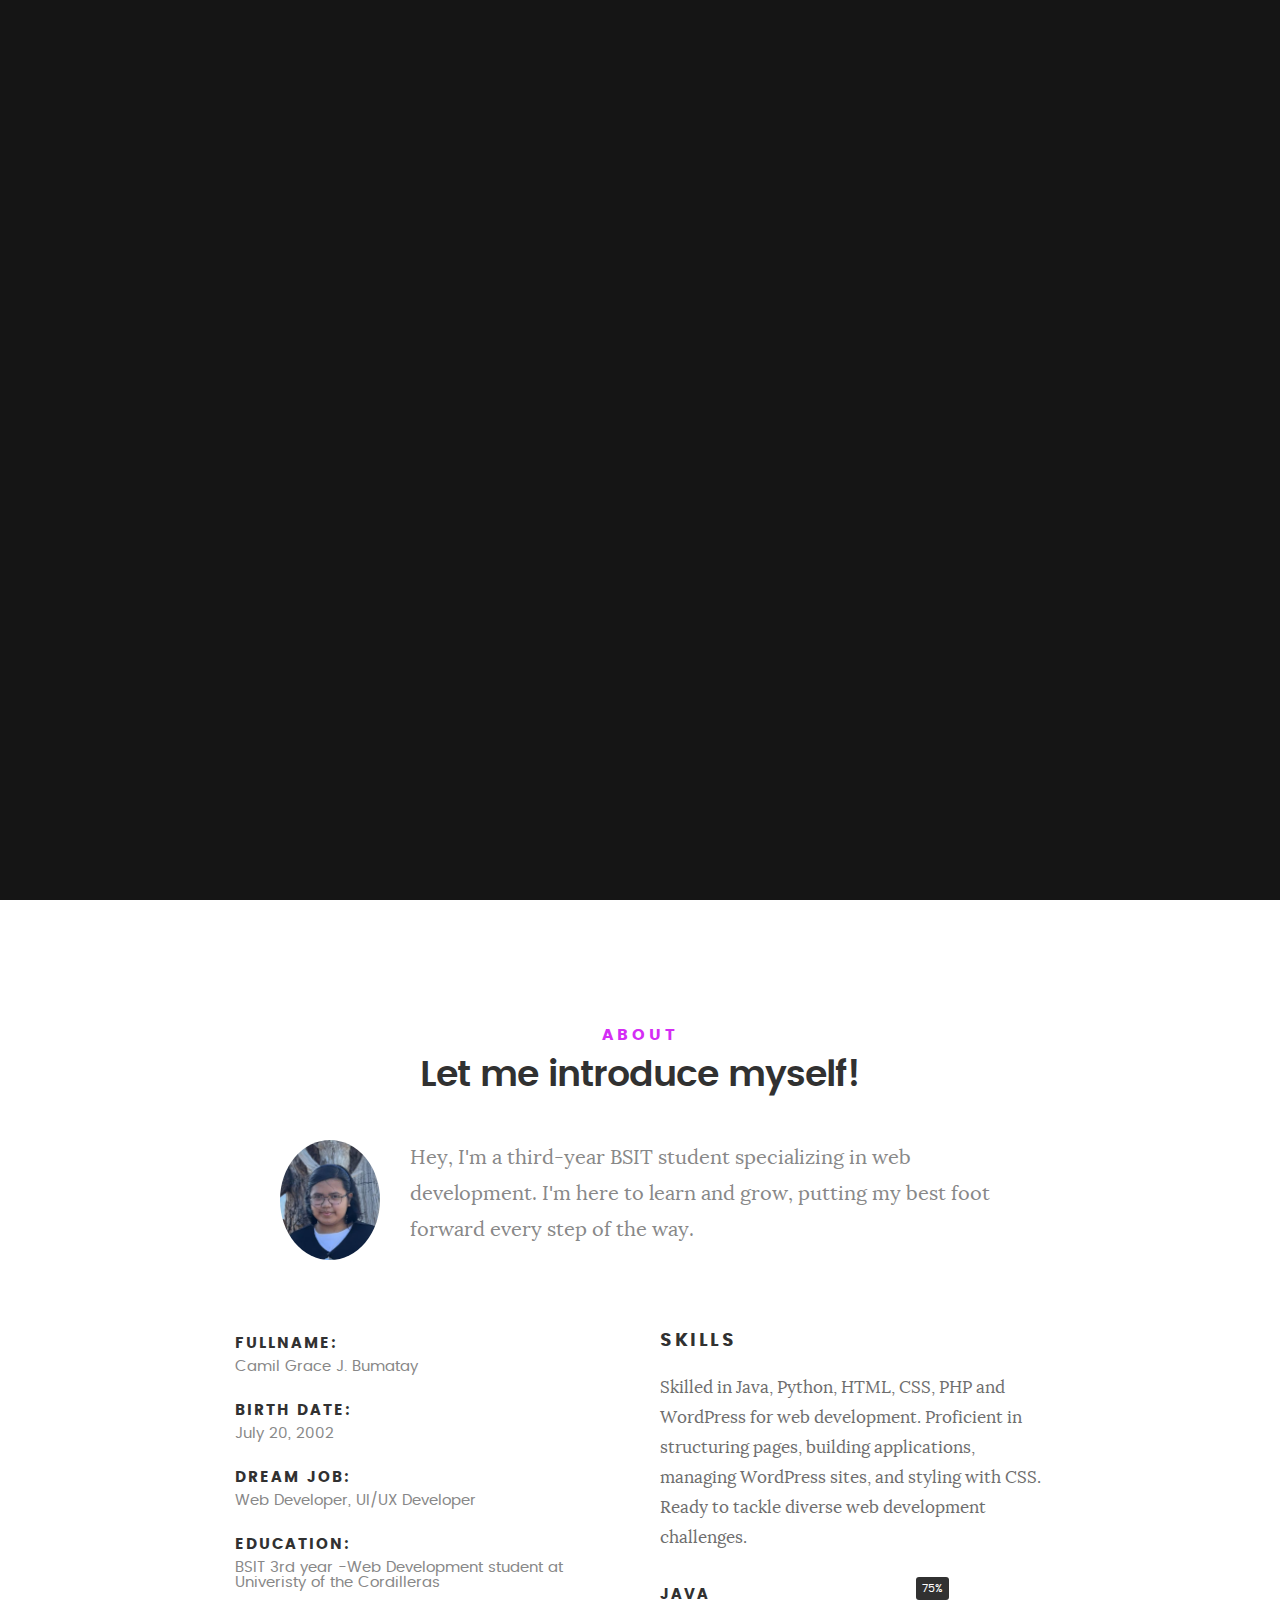
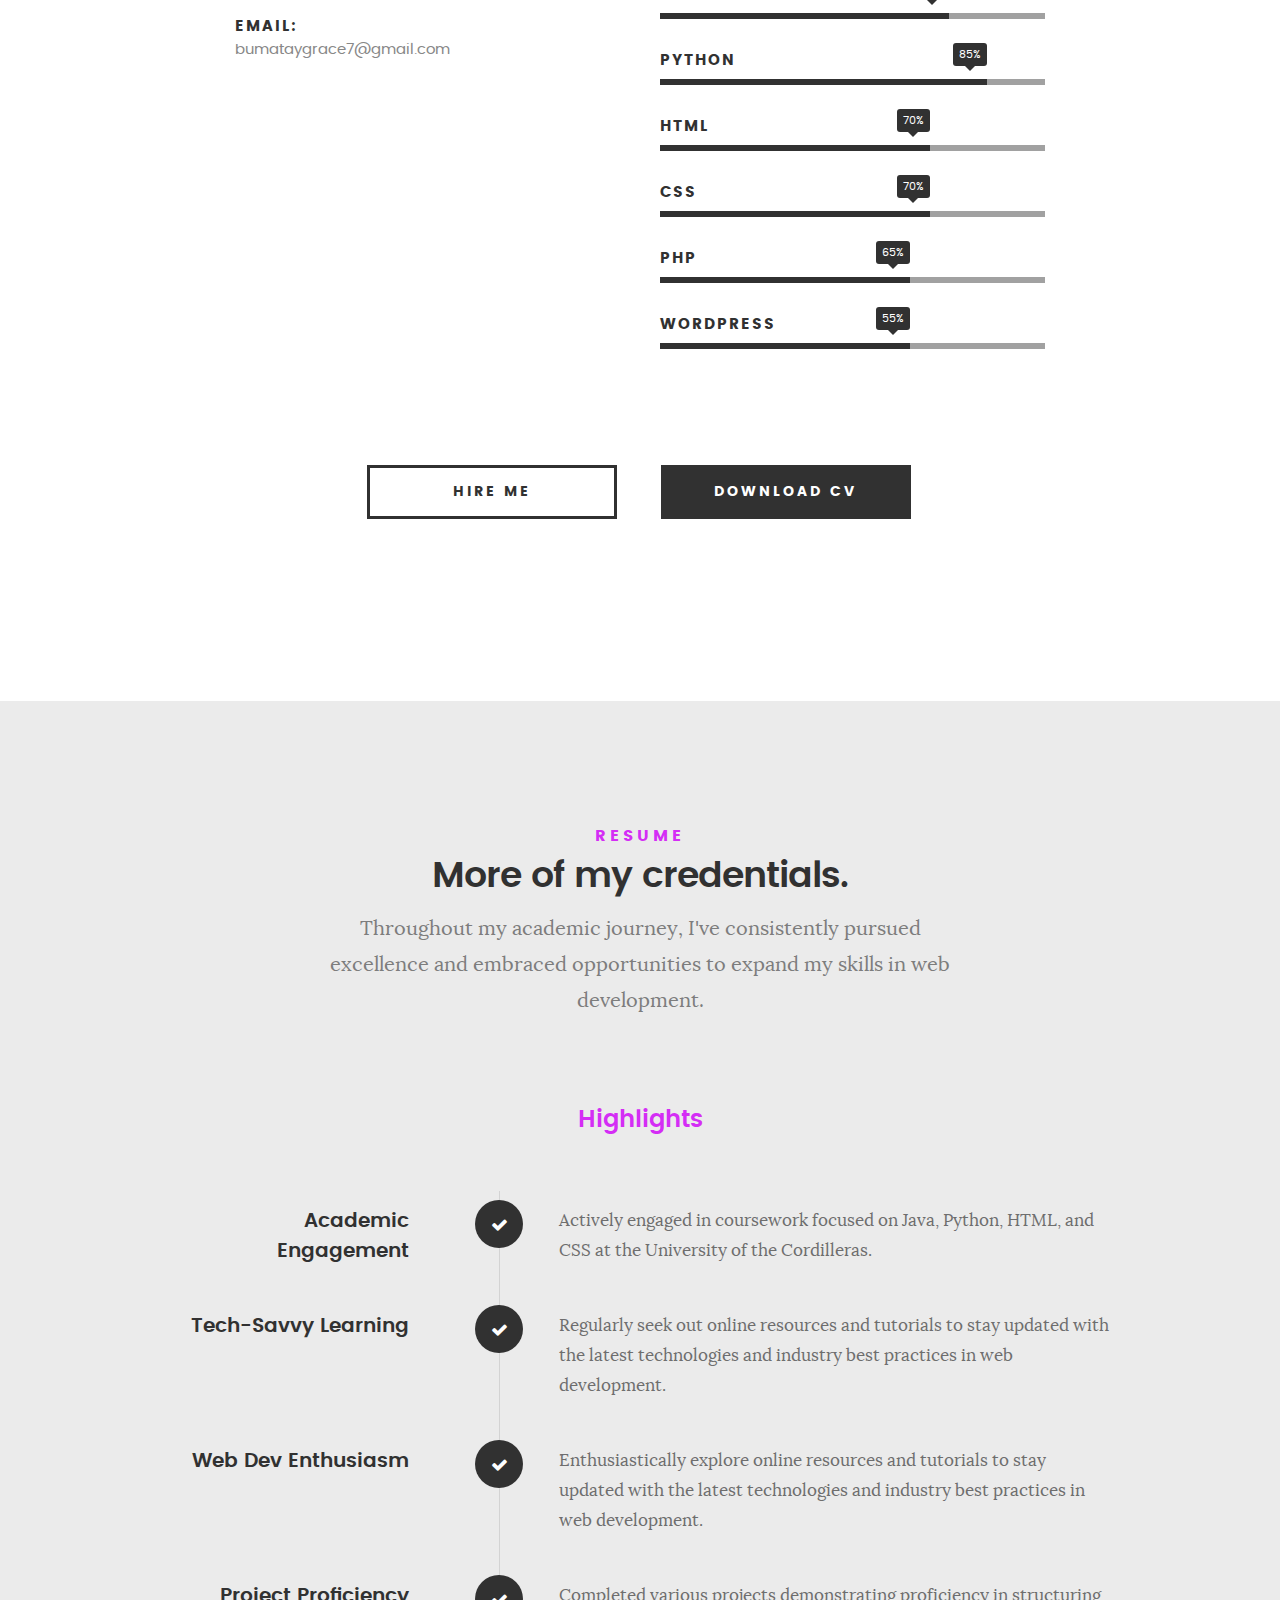
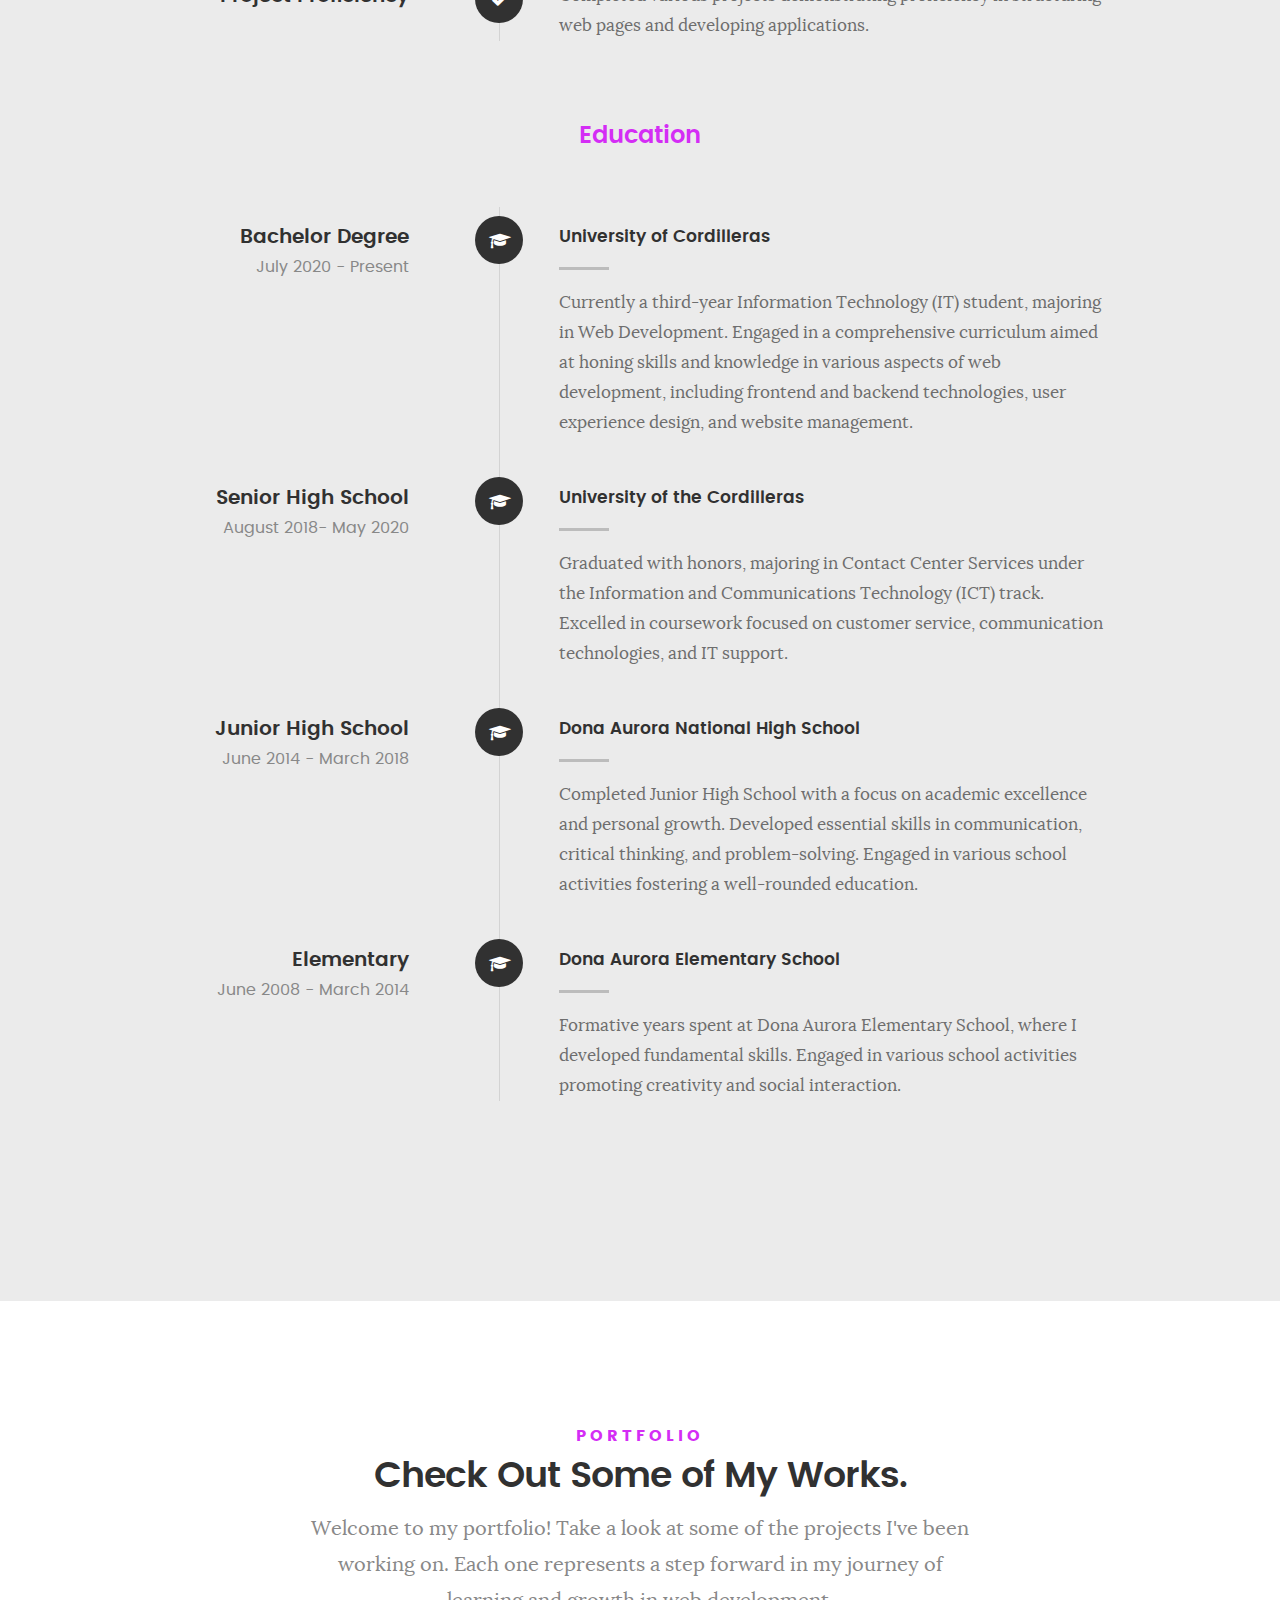
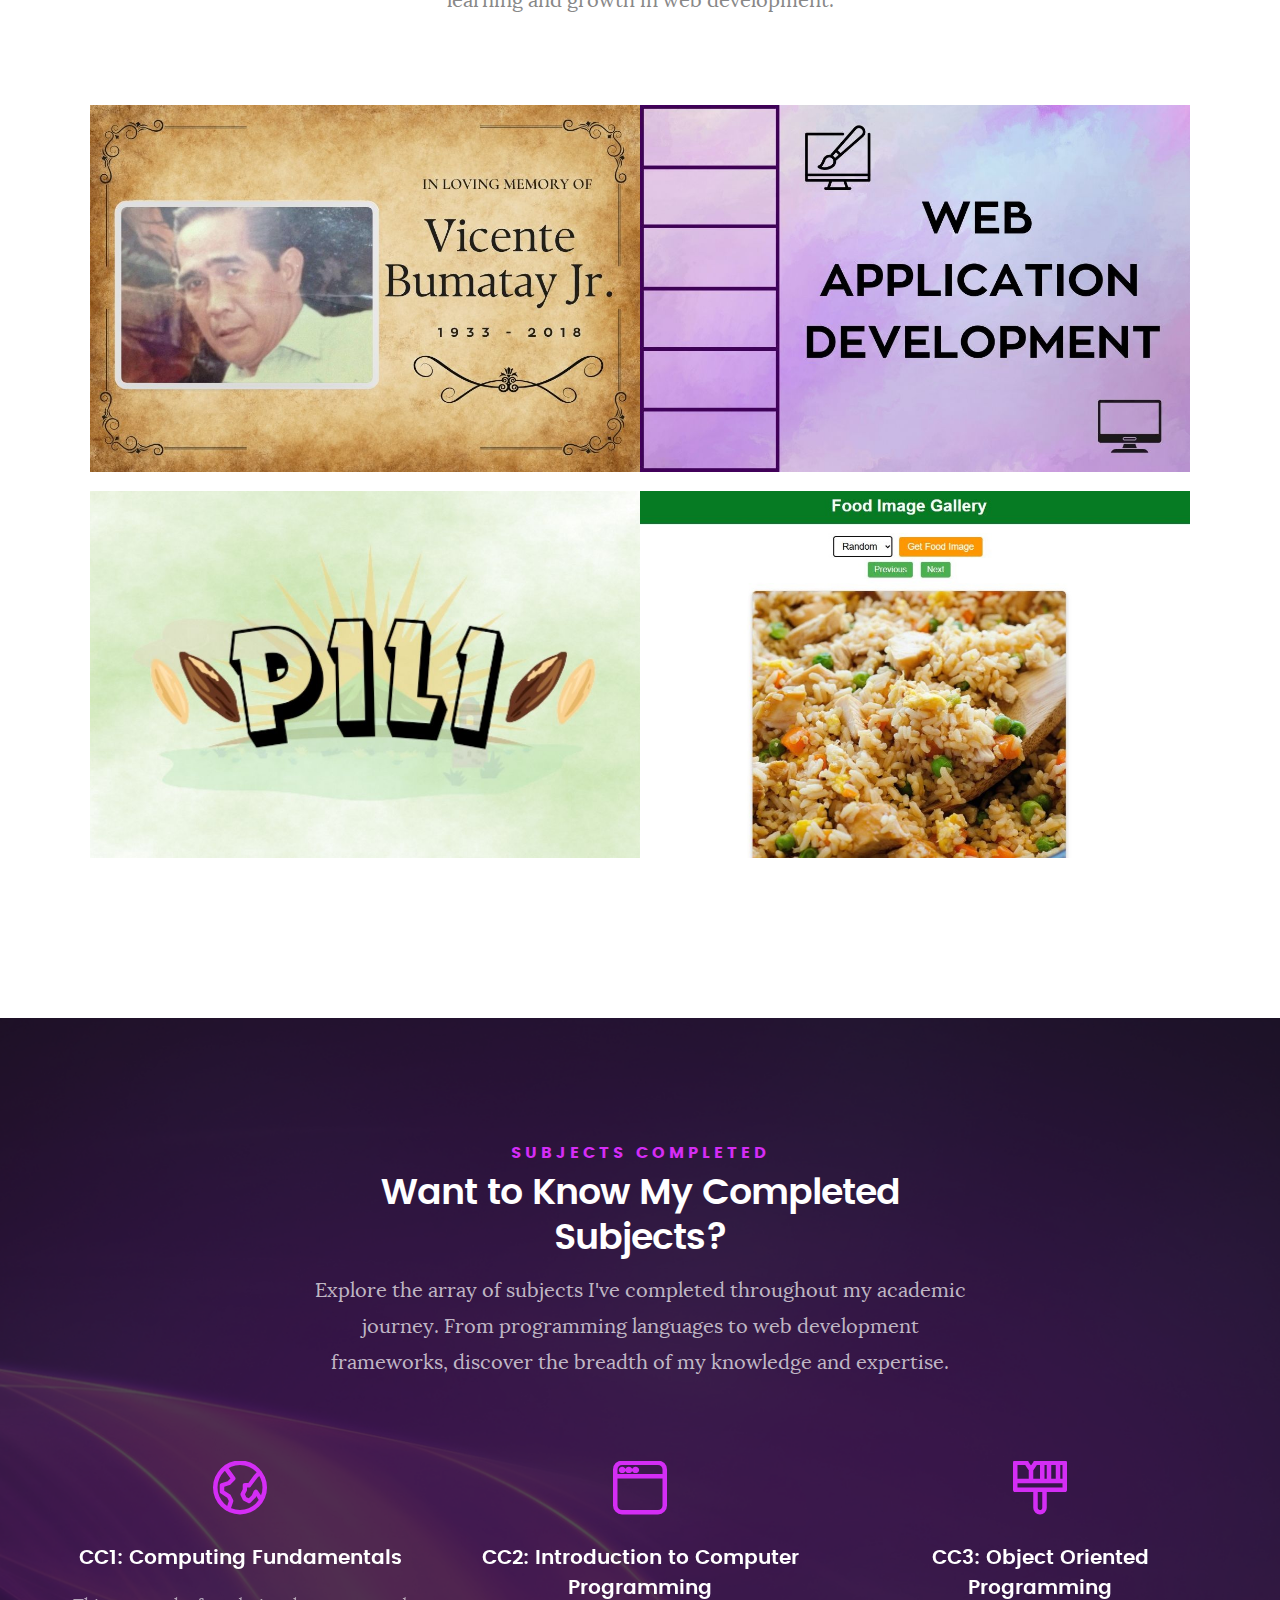
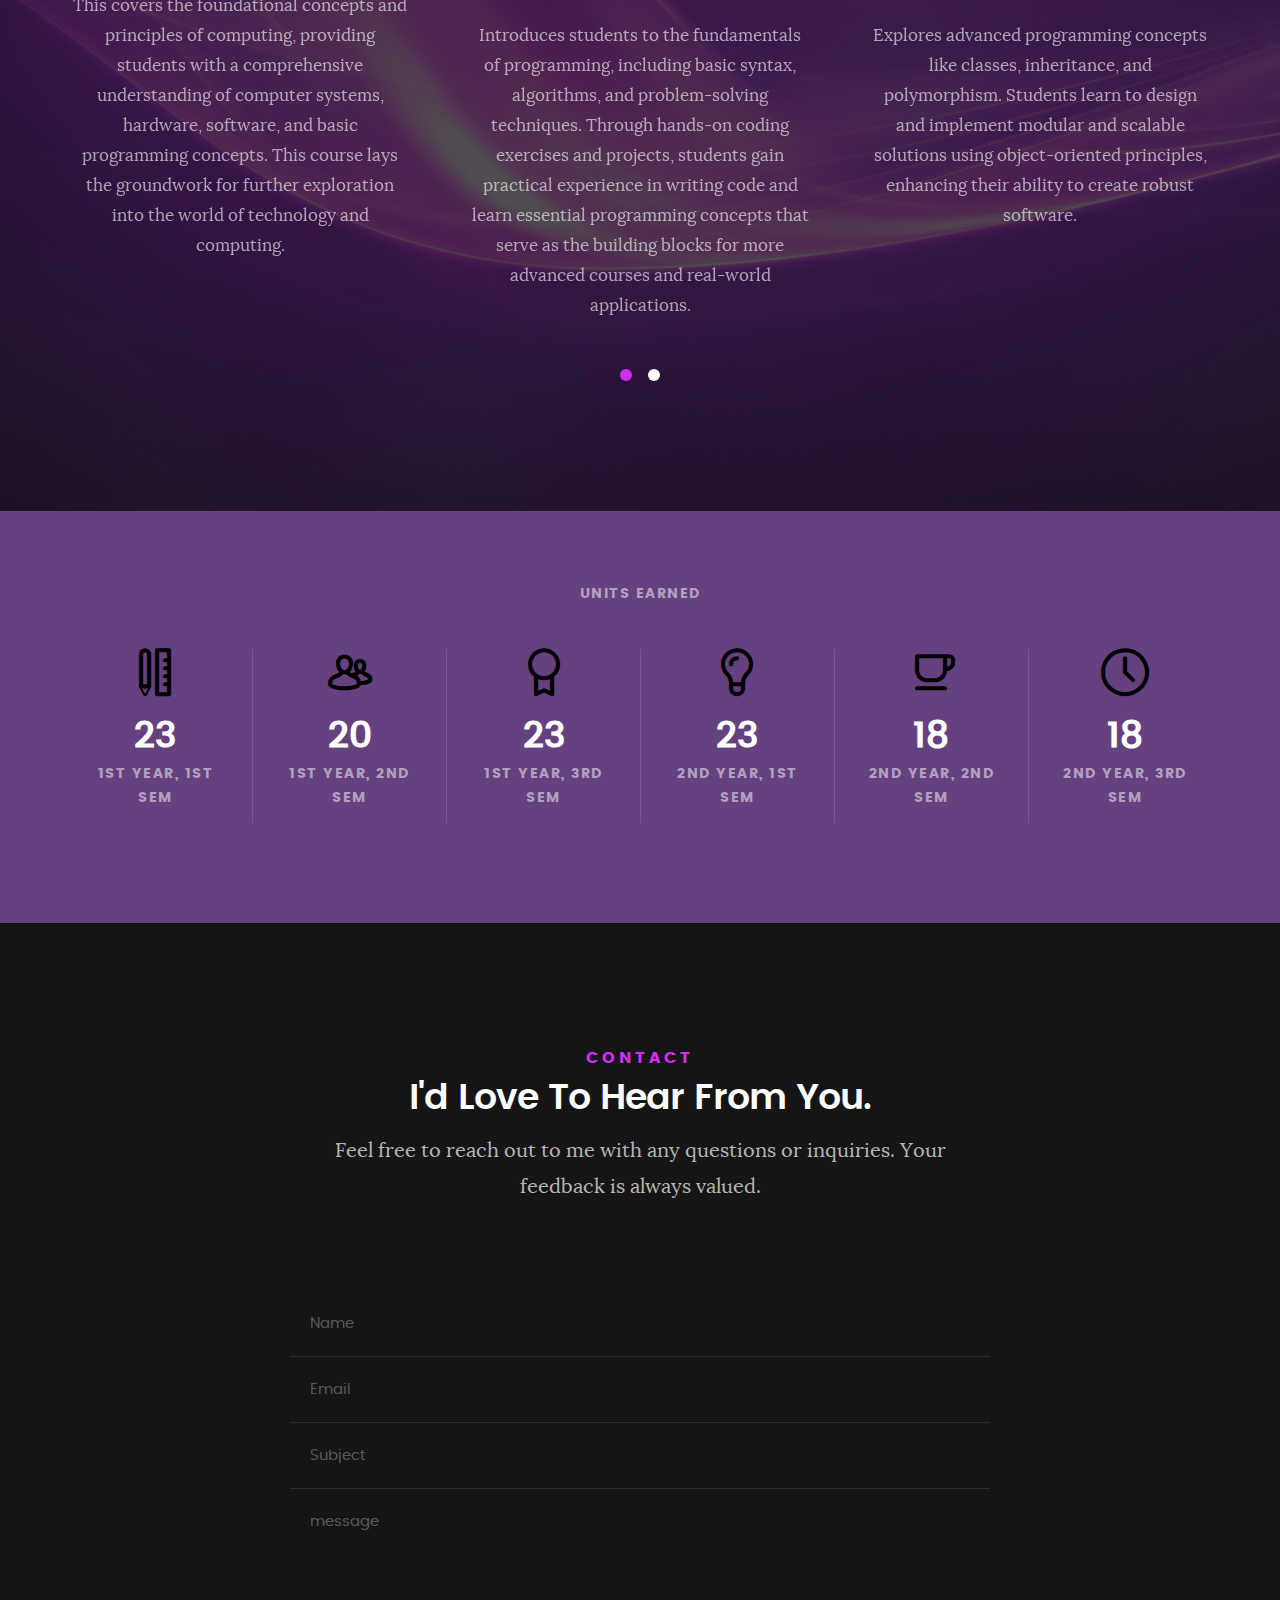
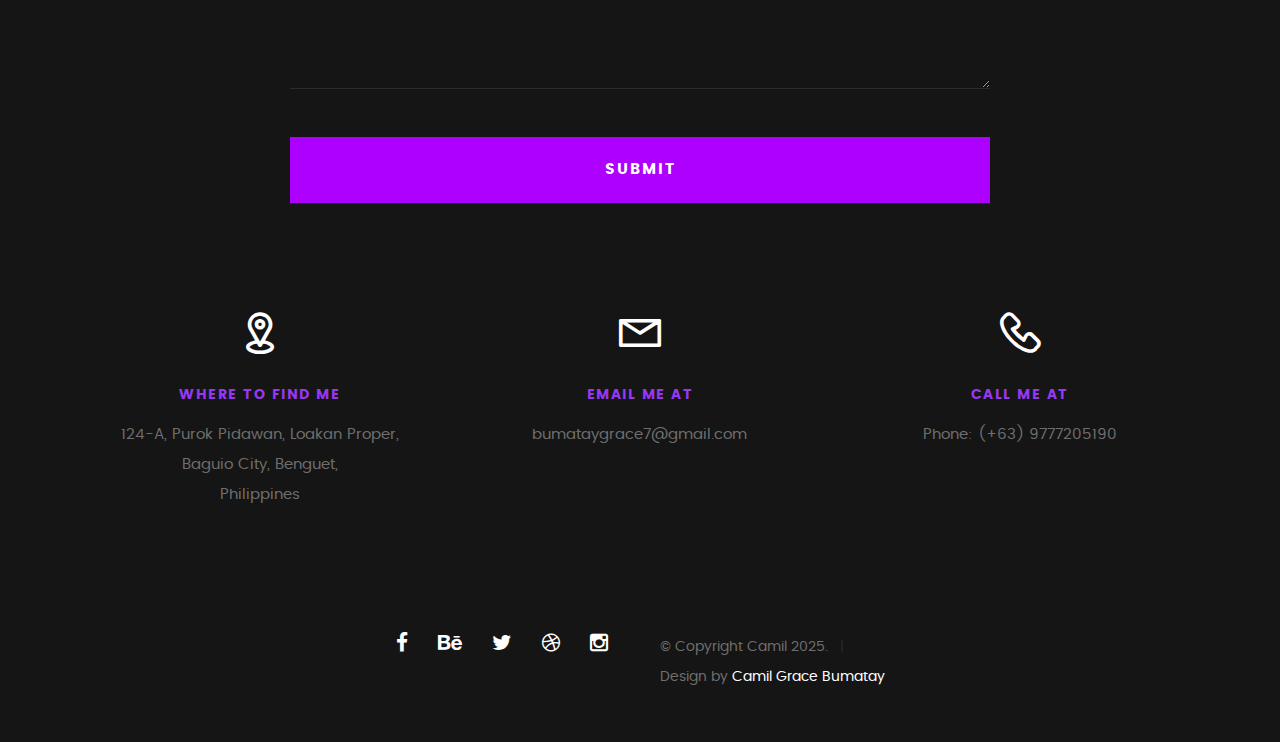
<file: index.html>
<!DOCTYPE html>
<!--[if IE 8 ]><html class="no-js oldie ie8" lang="en"> <![endif]-->
<!--[if IE 9 ]><html class="no-js oldie ie9" lang="en"> <![endif]-->
<!--[if (gte IE 9)|!(IE)]><!--><html class="no-js" lang="en"> <!--<![endif]-->
<head>

   <!--- basic page needs
   ================================================== -->
   <meta charset="utf-8">
	<title>Bumatay - Portfolio</title>
	<meta name="description" content="">  
	<meta name="author" content="">

   <!-- mobile specific metas
   ================================================== -->
	<meta name="viewport" content="width=device-width, initial-scale=1, maximum-scale=1">

 	<!-- CSS
   ================================================== -->
   <link rel="stylesheet" href="css/base.css">  
   <link rel="stylesheet" href="css/main.css">
   <link rel="stylesheet" href="css/vendor.css">     

   <!-- script
   ================================================== -->   
	<script src="js/modernizr.js"></script>
	<script src="js/pace.min.js"></script>

   <!-- favicons
	================================================== -->
	<link rel="icon" type="image/png" href="favicon.png">

</head>

<body id="top">

	<!-- header 
   ================================================== -->
   <header>   	
   	<div class="row">

   		<div class="top-bar">
   			<a class="menu-toggle" href="#"><span>Menu</span></a>

	   		<div class="logo">
		         <a href="index.html"></a>
		      </div>		      

		   	<nav id="main-nav-wrap">
					<ul class="main-navigation">
						<li class="current"><a class="smoothscroll"  href="#intro" title="">Home</a></li>
						<li><a class="smoothscroll"  href="#about" title="">About</a></li>
						<li><a class="smoothscroll"  href="#resume" title="">Resume</a></li>
						<li><a class="smoothscroll"  href="#portfolio" title="">Portfolio</a></li>
						<li><a class="smoothscroll"  href="#services" title="">Subjects</a></li>					
						<li><a class="smoothscroll"  href="#contact" title="">Contact</a></li>	
							
					</ul>
				</nav>    		
   		</div> <!-- /top-bar --> 
   		
   	</div> <!-- /row --> 		
   </header> <!-- /header -->

	<!-- intro section
   ================================================== -->
   <section id="intro">   

   	<div class="intro-overlay"></div>	

   	<div class="intro-content">
   		<div class="row">

   			<div class="col-twelve">

	   			<h5>Hello and Welcome!</h5>
	   			<h1>I'm Camil Grace Bumatay</h1>

	   			<p class="intro-position">
	   				<span>Aspiring Web Developer</span>
	   			</p>

	   			<a class="button stroke smoothscroll" href="#about" title="">More About Me</a>

	   		</div>  
   			
   		</div>   		 		
   	</div> <!-- /intro-content --> 

   	<ul class="intro-social">        
         <li><a href="#"><i class="fa fa-facebook"></i></a></li>
         <li><a href="#"><i class="fa fa-behance"></i></a></li>
         <li><a href="#"><i class="fa fa-twitter"></i></a></li>
         <li><a href="#"><i class="fa fa-dribbble"></i></a></li>
         <li><a href="#"><i class="fa fa-instagram"></i></a></li>
      </ul> <!-- /intro-social -->      	

   </section> <!-- /intro -->


   <!-- about section
   ================================================== -->
   <section id="about">  

   	<div class="row section-intro">
   		<div class="col-twelve">

   			<h5>About</h5>
   			<h1>Let me introduce myself!</h1>

   			<div class="intro-info">

   				<img src="images/my-profile-pic.jpg" alt="Profile Picture">

   				<p class="lead">Hey, I'm a third-year BSIT student specializing in web development. I'm here to learn and grow, putting my best foot forward every step of the way.</p>
   			</div>   			

   		</div>   		
   	</div> <!-- /section-intro -->

   	<div class="row about-content">

   		<div class="col-six tab-full">

   			<ul class="info-list">
   				<li>
   					<strong>Fullname:</strong>
   					<span>Camil Grace J. Bumatay</span>
   				</li>
   				<li>
   					<strong>Birth Date:</strong>
   					<span>July 20, 2002</span>
   				</li>
   				<li>
   					<strong>Dream Job:</strong>
   					<span>Web Developer, UI/UX Developer</span>
   				</li>
   				<li>
   					<strong>Education:</strong>
   					<span>BSIT 3rd year -Web Development student at Univeristy of the Cordilleras</span>
   				</li>
   				<li>
   					<strong>Email:</strong>
   					<span>bumataygrace7@gmail.com</span>
   				</li>

   			</ul> <!-- /info-list -->

   		</div>

   		<div class="col-six tab-full">

   			<h3>Skills</h3>
   			<p>Skilled in Java, Python,  HTML, CSS, PHP and WordPress for web development. Proficient in structuring pages, building applications, managing WordPress sites, and styling with CSS. Ready to tackle diverse web development challenges.</p>

				<ul class="skill-bars">
				   <li>
				   	<div class="progress percent75"><span>75%</span></div>
				   	<strong>Java</strong>
				   </li>
				   <li>
				   	<div class="progress percent85"><span>85%</span></div>
				   	<strong>Python</strong>
				   </li>
				   <li>
				   	<div class="progress percent70"><span>70%</span></div>
				   	<strong>HTML</strong>
				   </li>
				   <li>
				   	<div class="progress percent70"><span>70%</span></div>
				   	<strong>CSS</strong>
				   </li>
				   <li>
				   	<div class="progress percent65"><span>65%</span></div>
				   	<strong>PHP</strong>
				   </li>
				   <li>
				   	<div class="progress percent65"><span>55%</span></div>
				   	<strong>Wordpress</strong>
				   </li>
      
				</ul> <!-- /skill-bars -->		

   		</div>

   	</div>

   	<div class="row button-section">
   		<div class="col-twelve">
   			<a href="#contact" title="Hire Me" class="button stroke smoothscroll">Hire Me</a>
   			<a href="#" title="Download CV" class="button button-primary">Download CV</a>
   		</div>   		
   	</div>

   </section> <!-- /process-->    


   <!-- resume Section
   ================================================== -->
	<section id="resume" class="grey-section">

		<div class="row section-intro">
   		<div class="col-twelve">

   			<h5>Resume</h5>
   			<h1>More of my credentials.</h1>

   			<p class="lead">Throughout my academic journey, I've consistently pursued excellence and embraced opportunities to expand my skills in web development.</p>

   		</div>   		
   	</div> <!-- /section-intro--> 

   	<div class="row resume-timeline">

   		<div class="col-twelve resume-header">

   			<h2>Highlights</h2>

   		</div> <!-- /resume-header -->

   		<div class="col-twelve">

   			<div class="timeline-wrap">

   				<div class="timeline-block">

	   				<div class="timeline-ico">
	   					<i class="fa fa-check"></i>
	   				</div>

	   				<div class="timeline-header">
	   					<h3>Academic Engagement</h3>
	   				</div>

	   				<div class="timeline-content">
	   					<p>Actively engaged in coursework focused on Java, Python, HTML, and CSS at the University of the Cordilleras.</p>
	   				</div>

	   			</div> <!-- /timeline-block -->

	   			<div class="timeline-block">

	   				<div class="timeline-ico">
	   					<i class="fa fa-check"></i>
	   				</div>

	   				<div class="timeline-header">
	   					<h3>Tech-Savvy Learning</h3>
	   				</div>

	   				<div class="timeline-content">
	   					<p>Regularly seek out online resources and tutorials to stay updated with the latest technologies and industry best practices in web development.</p>
	   				</div>

	   			</div> <!-- /timeline-block -->

	   			<div class="timeline-block">

	   				<div class="timeline-ico">
	   					<i class="fa fa-check"></i>
	   				</div>

	   				<div class="timeline-header">
	   					<h3>Web Dev Enthusiasm</h3>
	   				</div>

	   				<div class="timeline-content">
	   					<p>Enthusiastically explore online resources and tutorials to stay updated with the latest technologies and industry best practices in web development.</p>
	   				</div>
				</div>

				<div class="timeline-block">

					<div class="timeline-ico">
						<i class="fa fa-check"></i>
					</div>
					
					<div class="timeline-header">
						<h3>Project Proficiency</h3>
					</div>

					<div class="timeline-content">
						<p> Completed various projects demonstrating proficiency in structuring web pages and developing applications.</p>
					</div>
				</div><!-- /timeline-block -->

   			</div> <!-- /timeline-wrap -->   			

   		</div> <!-- /col-twelve -->
   		
   	</div> <!-- /resume-timeline -->
   	
   	<div class="row resume-timeline">

   		<div class="col-twelve resume-header">

   			<h2>Education</h2>

   		</div> <!-- /resume-header -->

   		<div class="col-twelve">

   			<div class="timeline-wrap">

   				<div class="timeline-block">

	   				<div class="timeline-ico">
	   					<i class="fa fa-graduation-cap"></i>
	   				</div>

	   				<div class="timeline-header">
	   					<h3>Bachelor Degree</h3>
	   					<p>July 2020 - Present</p>
	   				</div>

	   				<div class="timeline-content">
	   					<h4>University of Cordilleras</h4>
	   					<p>Currently a third-year Information Technology (IT) student, majoring in Web Development. Engaged in a comprehensive curriculum aimed at honing skills and knowledge in various aspects of web development, including frontend and backend technologies, user experience design, and website management.</p>
	   				</div>

	   			</div> <!-- /timeline-block -->

	   			<div class="timeline-block">

	   				<div class="timeline-ico">
	   					<i class="fa fa-graduation-cap"></i>
	   				</div>

	   				<div class="timeline-header">
	   					<h3>Senior High School</h3>
	   					<p>August 2018- May 2020</p>
	   				</div>

	   				<div class="timeline-content">
	   					<h4>University of the Cordilleras</h4>
	   					<p>Graduated with honors, majoring in Contact Center Services under the Information and Communications Technology (ICT) track. Excelled in coursework focused on customer service, communication technologies, and IT support.</p>
	   				</div>

	   			</div> <!-- /timeline-block -->
	   			<div class="timeline-block">

	   				<div class="timeline-ico">
	   					<i class="fa fa-graduation-cap"></i>
	   				</div>

	   				<div class="timeline-header">
	   					<h3>Junior High School</h3>
	   					<p>June 2014 - March 2018</p>
	   				</div>

	   				<div class="timeline-content">
	   					<h4>Dona Aurora National High School</h4>
	   					<p>Completed Junior High School with a focus on academic excellence and personal growth. Developed essential skills in communication, critical thinking, and problem-solving. Engaged in various school activities fostering a well-rounded education.</p>
	   				</div>

	   			</div> <!-- /timeline-block -->

	   			<div class="timeline-block">

	   				<div class="timeline-ico">
	   					<i class="fa fa-graduation-cap"></i>
	   				</div>

	   				<div class="timeline-header">
	   					<h3>Elementary</h3>
	   					<p>June 2008 - March 2014</p>
	   				</div>

	   				<div class="timeline-content">
	   					<h4>Dona Aurora Elementary School</h4>
	   					<p>Formative years spent at Dona Aurora Elementary School, where I developed fundamental skills. Engaged in various school activities promoting creativity and social interaction.</p>
	   				</div>

	   			</div> <!-- /timeline-block -->

   			</div> <!-- /timeline-wrap -->   			

   		</div> <!-- /col-twelve -->
   		
   	</div> <!-- /resume-timeline -->
		
	</section> <!-- /features -->


	<!-- Portfolio Section
   ================================================== -->
	<section id="portfolio">

		<div class="row section-intro">
   		<div class="col-twelve">

   			<h5>Portfolio</h5>
   			<h1>Check Out Some of My Works.</h1>

   			<p class="lead">Welcome to my portfolio! Take a look at some of the projects I've been working on. Each one represents a step forward in my journey of learning and growth in web development.</p>

   		</div>   		
   	</div> <!-- /section-intro--> 

   	<div class="row portfolio-content">

   		<div class="col-twelve">

   			<!-- portfolio-wrapper -->
	         <div id="folio-wrapper" class="block-1-2 block-mob-full stack">

	         	<div class="bgrid folio-item">
	               <div class="item-wrap">
	               	<img src="images/portfolio/modals/tribute.jpg" alt="Tribute Page">
	                  <a href="#modal-01" class="overlay">	                  	           
	                     <div class="folio-item-table">
	                     	<div class="folio-item-cell">
		     					       <h3 class="folio-title">Tribute</h3>	     					    
		     					    	 <span class="folio-types">
		     					       	  Web Design
		     					       </span>
		     					   </div>	                      	
	                     </div>                    
	                  </a>
	               </div>	               
	        		</div> <!-- /folio-item -->

	        		<div class="bgrid folio-item">
	               <div class="item-wrap">
	               	<img src="images/portfolio/modals/techdoc.jpg" alt="Technical Documentation Page">
	               	<a href="#modal-02" class="overlay">              		                  
	                     <div class="folio-item-table">
	                     	<div class="folio-item-cell">
	                     		<h3 class="folio-title">Technical Document</h3>	     					    
		     					    	<span class="folio-types">
		     					       	  Web Design
		     					      </span>		     		
		     					   </div> 	                      	
	                     </div>                    
	                  </a>
	               </div>
	        	</div> <!-- /folio-item -->

	            <div class="bgrid folio-item">
	               <div class="item-wrap">
	               	<img src="images/portfolio/modals/product.jpg"alt="Product Landing Page">
	                  <a href="#modal-03" class="overlay">             		                  
	                     <div class="folio-item-table">
	                     	<div class="folio-item-cell">
	                     		<h3 class="folio-title">Prouct Landing</h3>	     					    
		     					    	<span class="folio-types">
		     					       	  Web Design
		     					      </span>		     		
		     					   </div> 	                      	
	                     </div>                    
	                  </a>
	               </div>
	        	</div> <!-- /folio-item -->

				<div class="bgrid folio-item">
					<div class="item-wrap">
						<img src="images/portfolio/modals/API.JPG"alt="Food Image Gallery Page">
					   <a href="#modal-04" class="overlay">             		                  
						  <div class="folio-item-table">
							  <div class="folio-item-cell">
								  <h3 class="folio-title">Food Image Gallery</h3>	     					    
										  <span class="folio-types">
											   Web Design
										</span>		     		
									 </div> 	                      	
						  </div>                    
					   </a>
					</div>
				 </div> <!-- /folio-item -->

	            <!-- modal popups - begin
	            ============================================================= -->
	            <div id="modal-01" class="popup-modal slider mfp-hide">	

				     	<div class="media">
				     		<img src="images/portfolio/modals/tribute.jpg" alt="" />
				     	</div>      	

					   <div class="description-box">
					      <h4>Tribute Page</h4>		      
					      <p>This Tribute Page commemorates the life of our grandfather, a distinguished diplomat and media professional whose legacy of diplomacy and media innovation continues to inspire us all. Join us in honoring his remarkable achievements and lasting impact.</p>

					      <div class="categories">Web Development</div>			               
					   </div>

			         <div class="link-box">
			            <a href="TributePage/index.html">Details</a>
					      <a href="#" class="popup-modal-dismiss">Close</a>
			         </div>		      

				   </div> <!-- /modal-01 -->

				   <div id="modal-02" class="popup-modal slider mfp-hide">	

				     	<div class="media">
				     		<img src="images/portfolio/modals/techdoc.jpg" alt="" />
				     	</div>      	

					   <div class="description-box">
					      <h4>Technical Documentation Page</h4>		      
					      <p>
							Discover an extensive Technical Documentation Page showcasing the breadth of knowledge gained in Web Application Development. Dive into comprehensive topics covering the intricacies of web technologies, programming languages, and development methodologies, providing a valuable resource for both beginners and seasoned developers alike.
							</p>

					      <div class="categories">Web Development</div>			               
					   </div>

			         <div class="link-box">
			            <a href="TechnicalDocumentationPage/index.html">Details</a>
					      <a href="#" class="popup-modal-dismiss">Close</a>
			         </div>		      

				   </div> <!-- /modal-02 -->

				   <div id="modal-03" class="popup-modal slider mfp-hide">	

				     	<div class="media">
				     		<img src="images/portfolio/modals/product.jpg" alt="" />
				     	</div>      	

					   <div class="description-box">
					      <h4>Product Landing Page</h4>		      
					      <p>
							Experience the essence of Bicolandia with our Product Landing Page featuring a curated selection of items crafted from the rich and versatile Pili nut, a pride of our hometown. Indulge in a range of delicacies and handcrafted goods, celebrating the unique flavors and heritage of the Bicol region.</p>

					      <div class="categories">Web Development</div>			               
					   </div>

			         <div class="link-box">
			            <a href="ProductLandingPage/index.html">Details</a>
					      <a href="#" class="popup-modal-dismiss">Close</a>
			         </div>		 
					 
					 <div id="modal-04" class="popup-modal slider mfp-hide">	

						<div class="media">
							<img src="images/portfolio/modals/API.JPG" alt="" />
						</div>      	

					  <div class="description-box">
						 <h4>Food Image Gallery Page</h4>		      
						 <p>
							Need some meal inspiration?  The Food Image Gallery is here to help! Discover mouthwatering images of everything from random dishes to classic comfort foods like pizza, desserts, burgers, biryani, and pasta.  Start browsing and get cooking!
						 <div class="categories">Web Development</div>			               
					  </div>

					<div class="link-box">
					   <a href="api-call/index.html">Details</a>
						 <a href="#" class="popup-modal-dismiss">Close</a>
					</div>	

				   </div> <!-- /modal-03 -->

				   <!-- modal popups - end
	            ============================================================= -->

	         </div> <!-- /portfolio-wrapper --> 

   		</div>  <!-- /twelve -->   

   	</div> <!-- /portfolio-content --> 
		
	</section> <!-- /portfolio --> 

	
	<!-- services Section
   ================================================== -->
	<section id="services">

		<div class="overlay"></div>

		<div class="row section-intro">
   		<div class="col-twelve">

   			<h5>SUBJECTS COMPLETED</h5>
   			<h1>Want to Know My Completed Subjects?</h1>

   			<p class="lead">Explore the array of subjects I've completed throughout my academic journey. From programming languages to web development frameworks, discover the breadth of my knowledge and expertise.</p>

   		</div>   		
   	</div> <!-- /section-intro -->

   	<div class="row services-content">

   		<div id="owl-slider" class="owl-carousel services-list">

	      	<div class="service">	

	      		<span class="icon"><i class="icon-earth"></i></span>            

	            <div class="service-content">	

	            	 <h3>CC1: Computing Fundamentals</h3>

		            <p class="desc">This covers the foundational concepts and principles of computing, providing students with a comprehensive understanding of computer systems, hardware, software, and basic programming concepts. This course lays the groundwork for further exploration into the world of technology and computing.
	         		</p>
	         		
	         	</div> 	         	 

				</div> <!-- /service -->

				<div class="service">	

					<span class="icon"><i class="icon-window"></i></span>                          

	            <div class="service-content">	

	            	<h3>CC2: Introduction to Computer Programming</h3>  

		            <p class="desc">Introduces students to the fundamentals of programming, including basic syntax, algorithms, and problem-solving techniques. Through hands-on coding exercises and projects, students gain practical experience in writing code and learn essential programming concepts that serve as the building blocks for more advanced courses and real-world applications.
	         		</p>

	            </div>	                          

			   </div> <!-- /service -->

			   <div class="service">

			   	<span class="icon"><i class="icon-paint-brush"></i></span>		            

	            <div class="service-content">

	            	<h3>CC3: Object Oriented Programming</h3>

		            <p class="desc">Explores advanced programming concepts like classes, inheritance, and polymorphism. Students learn to design and implement modular and scalable solutions using object-oriented principles, enhancing their ability to create robust software.
	        			</p> 

	            </div> 	            	               

			   </div> <!-- /service -->

				<div class="service">

					<span class="icon"><i class="icon-toggles"></i></span>	              

	            <div class="service-content">

	            	<h3>CC4: Data Structures and Algorithms</h3>

		            <p class="desc">This covers foundational concepts and techniques in organizing and processing data, vital for developing efficient software solutions and algorithms.
	         		</p> 
	         		
	            </div>                

				</div> <!-- /service -->

			   <div class="service">

			   	<span class="icon"><i class="icon-image"></i></span>	            

	            <div class="service-content">

	            	<h3>CIT14: Web Technologies</h3>

		            <p class="desc">Delves into the essential frameworks, languages, and tools used in web development, equipping students with the skills needed to create dynamic and interactive web applications.
	        			</p> 

	            </div>	               

			   </div> <!-- /service -->

			   <div class="service">

			   	<span class="icon"><i class="icon-chat"></i></span>	   	           

	            <div class="service-content">

	            	 <h3>CC14: Web Application Development</h3>

		            <p class="desc">Currently taking this subject, where I'm mastering the principles and practices essential for creating modern, user-friendly web applications to enhance overall user experiences.
	        			</p> 
	        			
	            </div>	               

			   </div> <!-- /service -->

	      </div> <!-- /services-list -->
   		
   	</div> <!-- /services-content -->
		
	</section> <!-- /services -->	


	<!-- stats Section
   ================================================== -->
	<section id="stats" class="count-up">

		<div class="row">
			<div class="col-twelve">
				<h5 class="stat-title">
					UNITS EARNED
				</h5>
				<br>
				<div class="block-1-6 block-s-1-3 block-tab-1-2 block-mob-full stats-list">
					<div class="bgrid stat">
						
						<div class="icon-part">
							<i class="icon-pencil-ruler"></i>
						</div>

						<h3 class="stat-count">
							23
						</h3>

						<h5 class="stat-title">
							1st Year, 1st Sem
						</h5>

					</div> <!-- /stat -->					

					<div class="bgrid stat">

						<div class="icon-part">
							<i class="icon-users"></i>
						</div>

						<h3 class="stat-count">
							20
						</h3>

						<h5 class="stat-title">
							1st Year, 2nd Sem
						</h5>

					</div> <!-- /stat -->

					<div class="bgrid stat">

						<div class="icon-part">
							<i class="icon-badge"></i>
						</div>

						<h3 class="stat-count">
							23
						</h3>

						<h5 class="stat-title">
							1st Year, 3rd Sem
						</h5>

					</div> <!-- /stat -->									

					<div class="bgrid stat">

						<div class="icon-part">
							<i class="icon-light-bulb"></i>
						</div>

						<h3 class="stat-count">
							23
						</h3>

						<h5 class="stat-title">
							2nd Year, 1st Sem
						</h5>

					</div> <!-- /stat -->

					<div class="bgrid stat">

						<div class="icon-part">
							<i class="icon-cup"></i>
						</div>

						<h3 class="stat-count">
							18
						</h3>

						<h5 class="stat-title">
							2nd Year, 2nd Sem
						</h5>

					</div> <!-- /stat -->

					<div class="bgrid stat">

						<div class="icon-part">
							<i class="icon-clock"></i>
						</div>

						<h3 class="stat-count">
							18
						</h3>

						<h5 class="stat-title">
							2nd Year, 3rd Sem
						</h5>

					</div> <!-- /stat -->

				</div> <!-- /stats-list -->

			</div> <!-- /twelve -->
		</div> <!-- /row -->

	</section> <!-- /stats -->

	
   <!-- contact
   ================================================== -->
	<section id="contact">

		<div class="row section-intro">
   		<div class="col-twelve">

   			<h5>Contact</h5>
   			<h1>I'd Love To Hear From You.</h1>

   			<p class="lead">Feel free to reach out to me with any questions or inquiries. Your feedback is always valued.
			</p>

   		</div> 
   	</div> <!-- /section-intro -->

   	<div class="row contact-form">

   		<div class="col-twelve">

            <!-- form -->
            <form name="contactForm" id="contactForm" method="post" action="">
      			<fieldset>

                  <div class="form-field">
 						   <input name="contactName" type="text" id="contactName" placeholder="Name" value="" minlength="2" required="">
                  </div>
                  <div class="form-field">
	      			   <input name="contactEmail" type="email" id="contactEmail" placeholder="Email" value="" required="">
	               </div>
                  <div class="form-field">
	     				   <input name="contactSubject" type="text" id="contactSubject" placeholder="Subject" value="">
	               </div>                       
                  <div class="form-field">
	                 	<textarea name="contactMessage" id="contactMessage" placeholder="message" rows="10" cols="50" required=""></textarea>
	               </div>                      
                 <div class="form-field">
                     <button class="submitform">Submit</button>
                     <div id="submit-loader">
                        <div class="text-loader">Sending...</div>                             
       				      <div class="s-loader">
								  	<div class="bounce1"></div>
								  	<div class="bounce2"></div>
								  	<div class="bounce3"></div>
								</div>
							</div>
                  </div>

      			</fieldset>
      		</form> <!-- Form End -->

            <!-- contact-warning -->
            <div id="message-warning">            	
            </div>            
            <!-- contact-success -->
      		<div id="message-success">
               <i class="fa fa-check"></i>Your message was sent, thank you!<br>
      		</div>

         </div> <!-- /col-twelve -->
   		
   	</div> <!-- /contact-form -->

   	<div class="row contact-info">

   		<div class="col-four tab-full">

   			<div class="icon">
   				<i class="icon-pin"></i>
   			</div>

   			<h5>Where to find me</h5>

   			<p>
            124-A, Purok Pidawan, Loakan Proper,<br>
           	Baguio City, Benguet,<br>
            Philippines
            </p>

   		</div>

   		<div class="col-four tab-full collapse">

   			<div class="icon">
   				<i class="icon-mail"></i>
   			</div>

   			<h5>Email Me At</h5>

   			<p>bumataygrace7@gmail.com		     
			   </p>

   		</div>

   		<div class="col-four tab-full">

   			<div class="icon">
   				<i class="icon-phone"></i>
   			</div>

   			<h5>Call Me At</h5>

   			<p>Phone: (+63) 9777205190<br>
			   </p>

   		</div>
   		
   	</div> <!-- /contact-info -->
		
	</section> <!-- /contact -->


   <!-- footer
   ================================================== -->

   <footer>
     	<div class="row">

     		<div class="col-six tab-full pull-right social">

     			<ul class="footer-social">        
			      <li><a href="#"><i class="fa fa-facebook"></i></a></li>
			      <li><a href="#"><i class="fa fa-behance"></i></a></li>
			      <li><a href="#"><i class="fa fa-twitter"></i></a></li>
			      <li><a href="#"><i class="fa fa-dribbble"></i></a></li>
			      <li><a href="#"><i class="fa fa-instagram"></i></a></li>
			   </ul> 
	      		
	      </div>

      	<div class="col-six tab-full">
	      	<div class="copyright">
		        	<span>© Copyright Camil 2025.</span> 
		        	<span>Design by <a href="/Resume.html">Camil Grace Bumatay</a></span>	         	
		         </div>		                  
	      	</div>

	      	<div id="go-top">
		         <a class="smoothscroll" title="Back to Top" href="#top"><i class="fa fa-long-arrow-up"></i></a>
		      </div>

      	</div> <!-- /row -->     	
   </footer>  

   <div id="preloader"> 
    	<div id="loader"></div>
   </div> 

   <!-- Java Script
   ================================================== --> 
   <script src="js/jquery-2.1.3.min.js"></script>
   <script src="js/plugins.js"></script>
   <script src="js/main.js"></script>

</body>

</html>
</file>
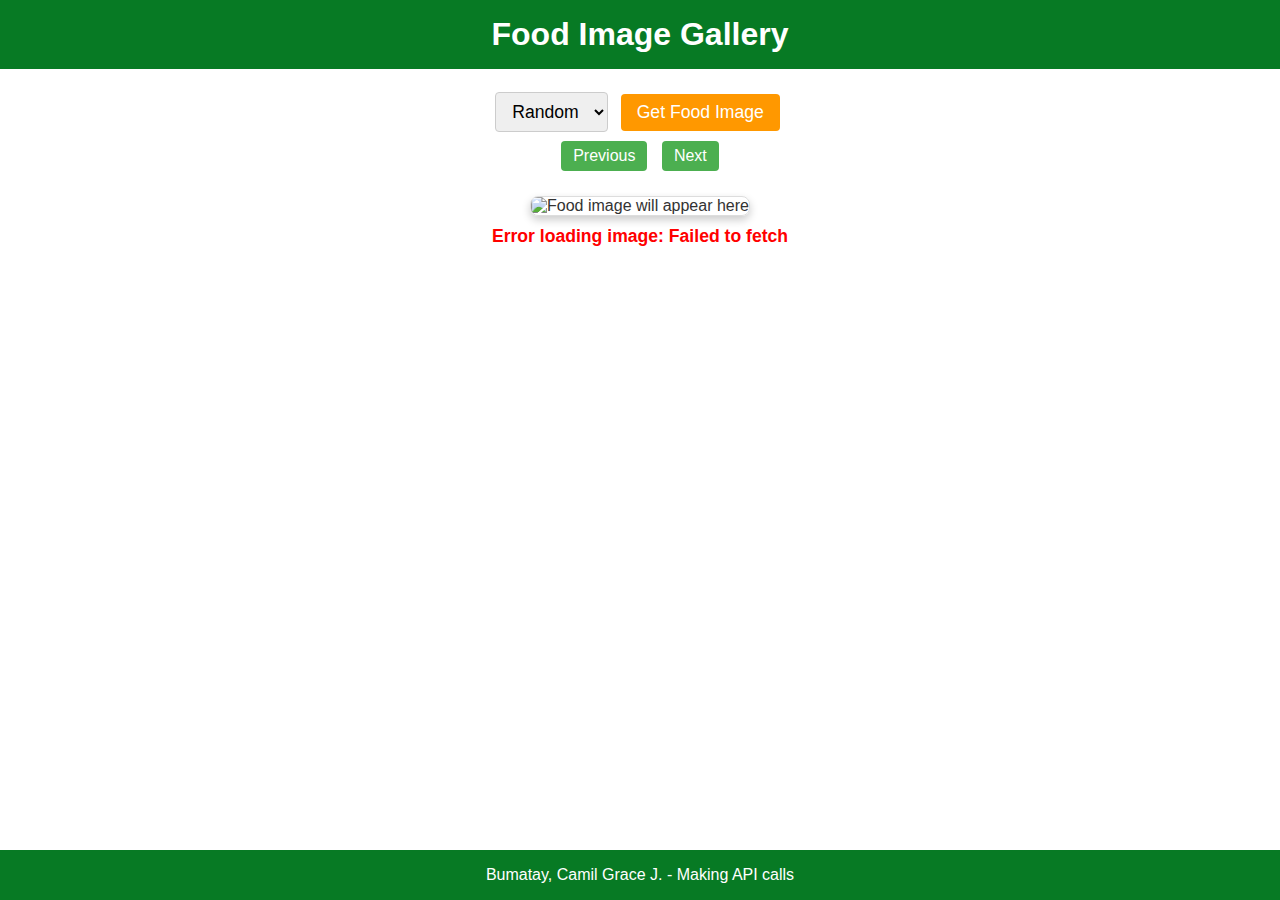
<file: api-call/index.html>
<!DOCTYPE html>
<html lang="en">
<head>
  <meta charset="UTF-8">
  <meta name="viewport" content="width=device-width, initial-scale=1.0">
  <title>Food Image Gallery</title>
  <link rel="stylesheet" href="styles.css">
</head>
<body>

  <header>
    <h1>Food Image Gallery</h1>
  </header>
  
  <div id="app">
    <div style="display: inline-block;">
      <select id="cuisine-select">
        <option value="">Random</option>
        <option value="burger">Burger</option>
        <option value="pasta">Pasta</option>
        <option value="biryani">Biryani</option>
        <option value="pizza">Pizza</option>
        <option value="dessert">Dessert</option>
      </select>
      <button id="fetch-food-btn">Get Food Image</button>
    </div>
    <div>
      <button id="prev-btn">Previous</button>
      <button id="next-btn">Next</button>
    </div>
    <div id="image-container">
      <img id="food-image" alt="Food image will appear here">
    </div>
    <div id="error-message" style="color: red;"></div>
  </div>
  
  <footer>
    <p>Bumatay, Camil Grace J. - Making API calls</p>
  </footer>

  <script src="script.js"></script>
</body>
</html>
</file>
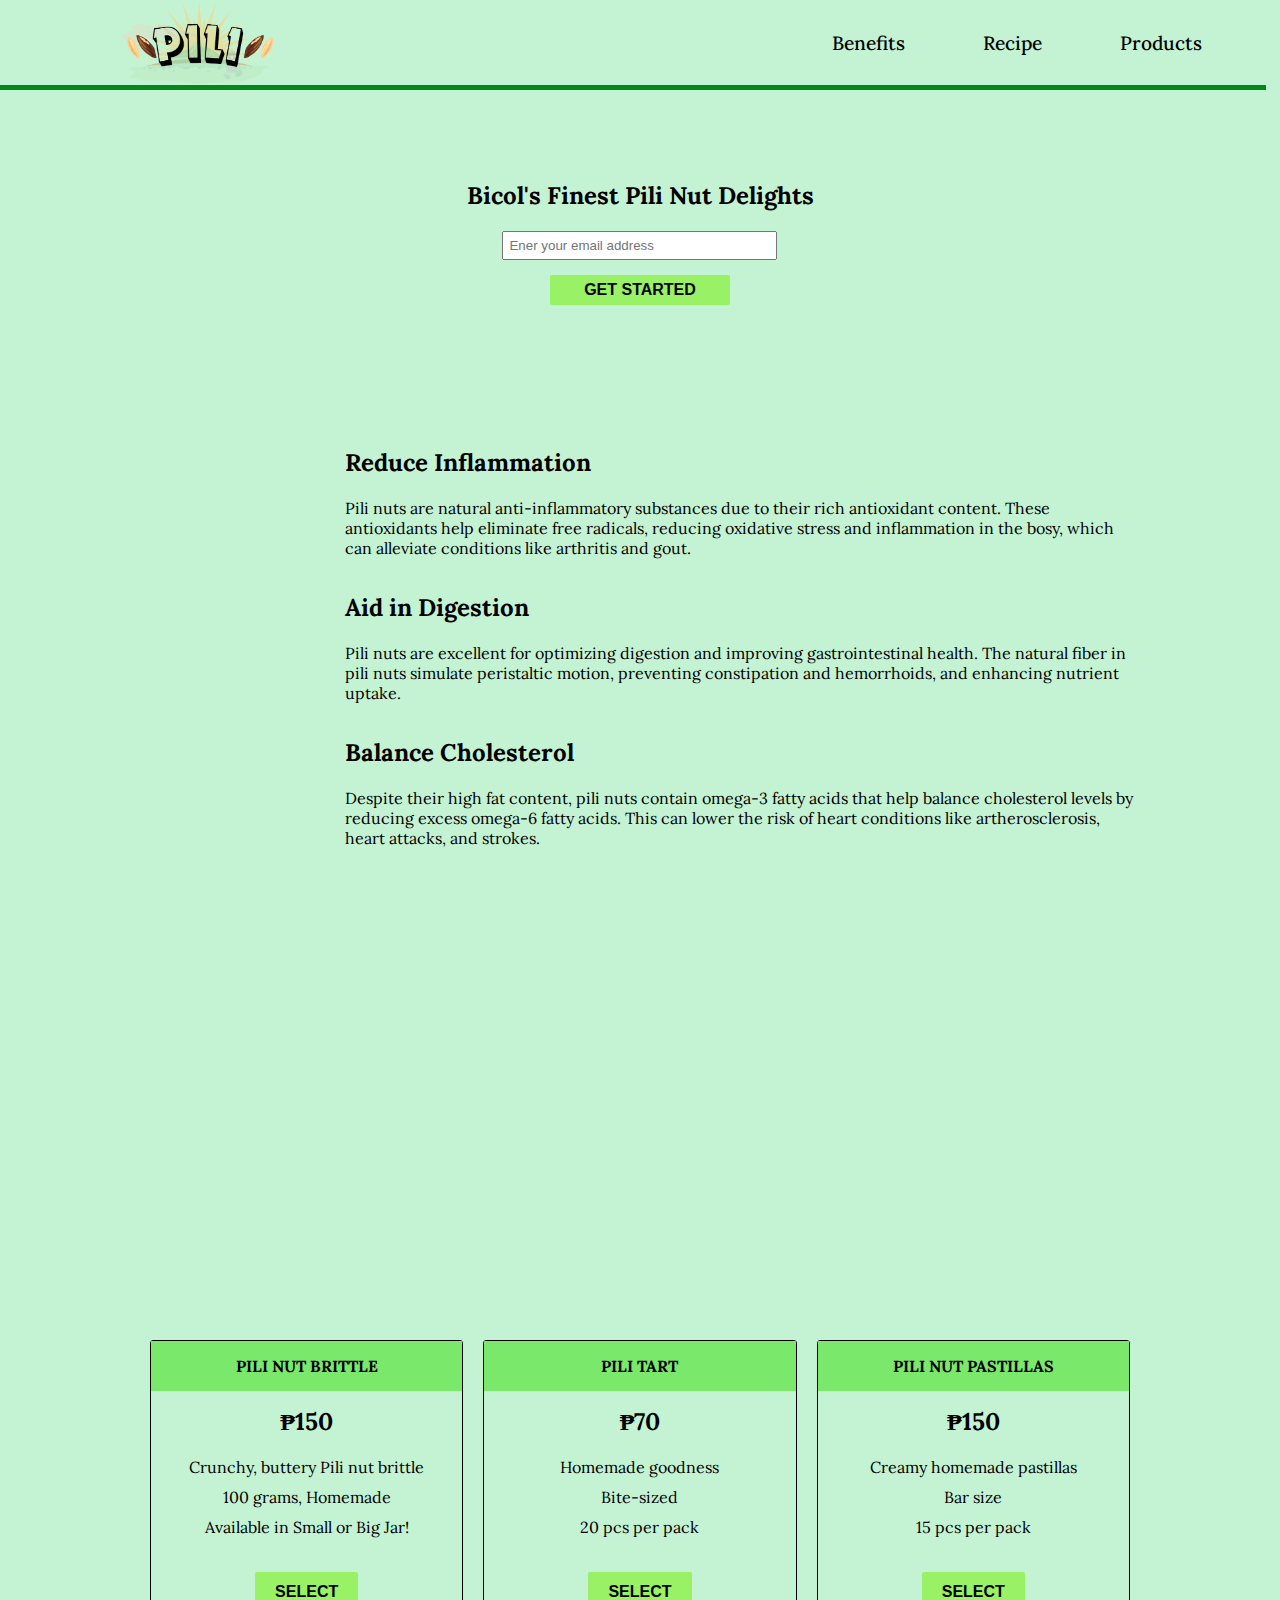
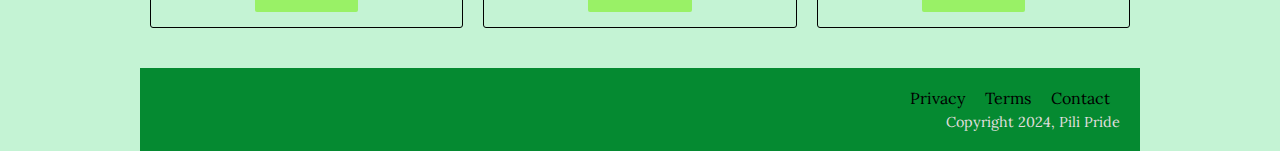
<file: ProductLandingPage/index.html>
<!DOCTYPE html>
<html lang="en">
    <head>
        <meta charset="UTF-8">
        <meta name="viewport" content="width=device-width, initial-scale=1.0">
        <link rel="stylesheet" href="css/style.css">
        <link rel="stylesheet" 
            href="https://use.fontawesome.com/releases/v5.8.1/css/all.css"
            integrity="sha384-50oBUHEmvpQ+1lW4y57PTFmhCaXp0ML5d60M1M7uH2+nqUivzIebhndOJK28anvf"
            crossorigin="anonymous">
        <title>Product Landing Page</title>
    </head>
    <body>
        <div id="page-wrapper">
            <header id="header">
                <div class="logo">
                    <img 
                        id="header-img"
                        src="images/logo-pili.png" 
                        alt="Pili Pride Logo"
                    />
                </div>

            <nav id="nav-bar">
                <ul>
                    <li><a class="nav-link" href="#benefits">Benefits</a></li>
                    <li><a class="nav-link" href="#recipe">Recipe</a></li>
                    <li><a class="nav-link" href="#products">Products</a></li>
                </ul>
            </nav>
        </header>

        <div class="container"></div>

        <section id="hero">
            <h2>Bicol's Finest Pili Nut Delights</h2>
            <form id="form" action="https://www.freecodecamp.com/email-submit">
                <input 
                    name="email" 
                    id="email"
                    type="email"
                    placeholder="Ener your email address"
                    required
                />
                <input id="submit" type="submit" value="Get Started"
                class="btn"/>
            </form>
        </section>
        
        <div class="container">
            <section id="benefits">
                <div class="grid">
                    <div class="icon"><i class="fa fa-3x fa-fire"></i></div>
                    <div class="desc">
                        <h2>Reduce Inflammation</h2> <br>
                        <p>
                            Pili nuts are natural anti-inflammatory substances due to their rich antioxidant content. These antioxidants help eliminate free radicals, reducing oxidative stress and inflammation in the bosy, which can alleviate conditions like arthritis and gout.
                        </p>
                    </div>
                </div>
                <br>
                <div class="grid">
                    <div class="icon"><i class="fa fa-3x fa-bread-slice"></i></div>
                    <div class="desc">
                        <h2>Aid in Digestion</h2> <br>
                        <p>
                            Pili nuts are excellent for optimizing digestion and improving gastrointestinal health. The natural fiber in pili nuts simulate peristaltic motion, preventing constipation and hemorrhoids, and enhancing nutrient uptake.
                        </p>
                    </div>
                </div>
                <br>
                <div class="grid">
                    <div class="icon"><i class="fa fa-3x fa-heartbeat" ></i></div>
                    <div class="desc">
                        <h2>Balance Cholesterol</h2> <br>
                        <p>
                            Despite their high fat content, pili nuts contain omega-3 fatty acids that help balance cholesterol levels by reducing excess omega-6 fatty acids. This can lower the risk of heart conditions like artherosclerosis, heart attacks, and strokes.
                        </p>
                    </div>
                </div>
        </section>
            
            <section id="recipe">
                <iframe
                    id="video"
                    height="315"
                    src="https://www.youtube.com/embed/8i6pA-4YPp8?si=e6xRWXXrXb-by3KA"
                    frameborder="0"
                    allowfullscreen
                ></iframe>
                <br>
            </section>

            <section id="products">
                <div class="shop" id="brittle">
                    <div class="level">Pili Nut Brittle</div>
                    <h2>₱150</h2>
                    <ol>
                        <li>Crunchy, buttery Pili nut brittle</li>
                        <li>100 grams, Homemade</li>
                        <li>Available in Small or Big Jar!</li>
                    </ol>
                    <button class="btn">Select</button>
                </div>

                <div class="shop" id="tart">
                    <div class="level">Pili Tart</div>
                    <h2>₱70</h2>
                    <ol>
                        <li>Homemade goodness</li>
                        <li>Bite-sized</li>
                        <li>20 pcs per pack</li>
                    </ol>
                    <button class="btn">Select</button>
                </div>

                <div class="shop" id="pastillas">
                    <div class="level">Pili Nut Pastillas</div>
                    <h2>₱150</h2>
                    <ol>
                        <li>Creamy homemade pastillas</li>
                        <li>Bar size</li>
                        <li>15 pcs per pack</li>
                    </ol>
                    <button class="btn">Select</button>
                </div>

            </section>
            <footer>
                <ul>
                    <li><a href="#">Privacy</a></li>
                    <li><a href="#">Terms</a></li>
                    <li><a href="#">Contact</a></li>
                </ul>
                <span>Copyright 2024, Pili Pride</span>
            </footer>
        </div>
    </div>
</body>
</html>
</file>
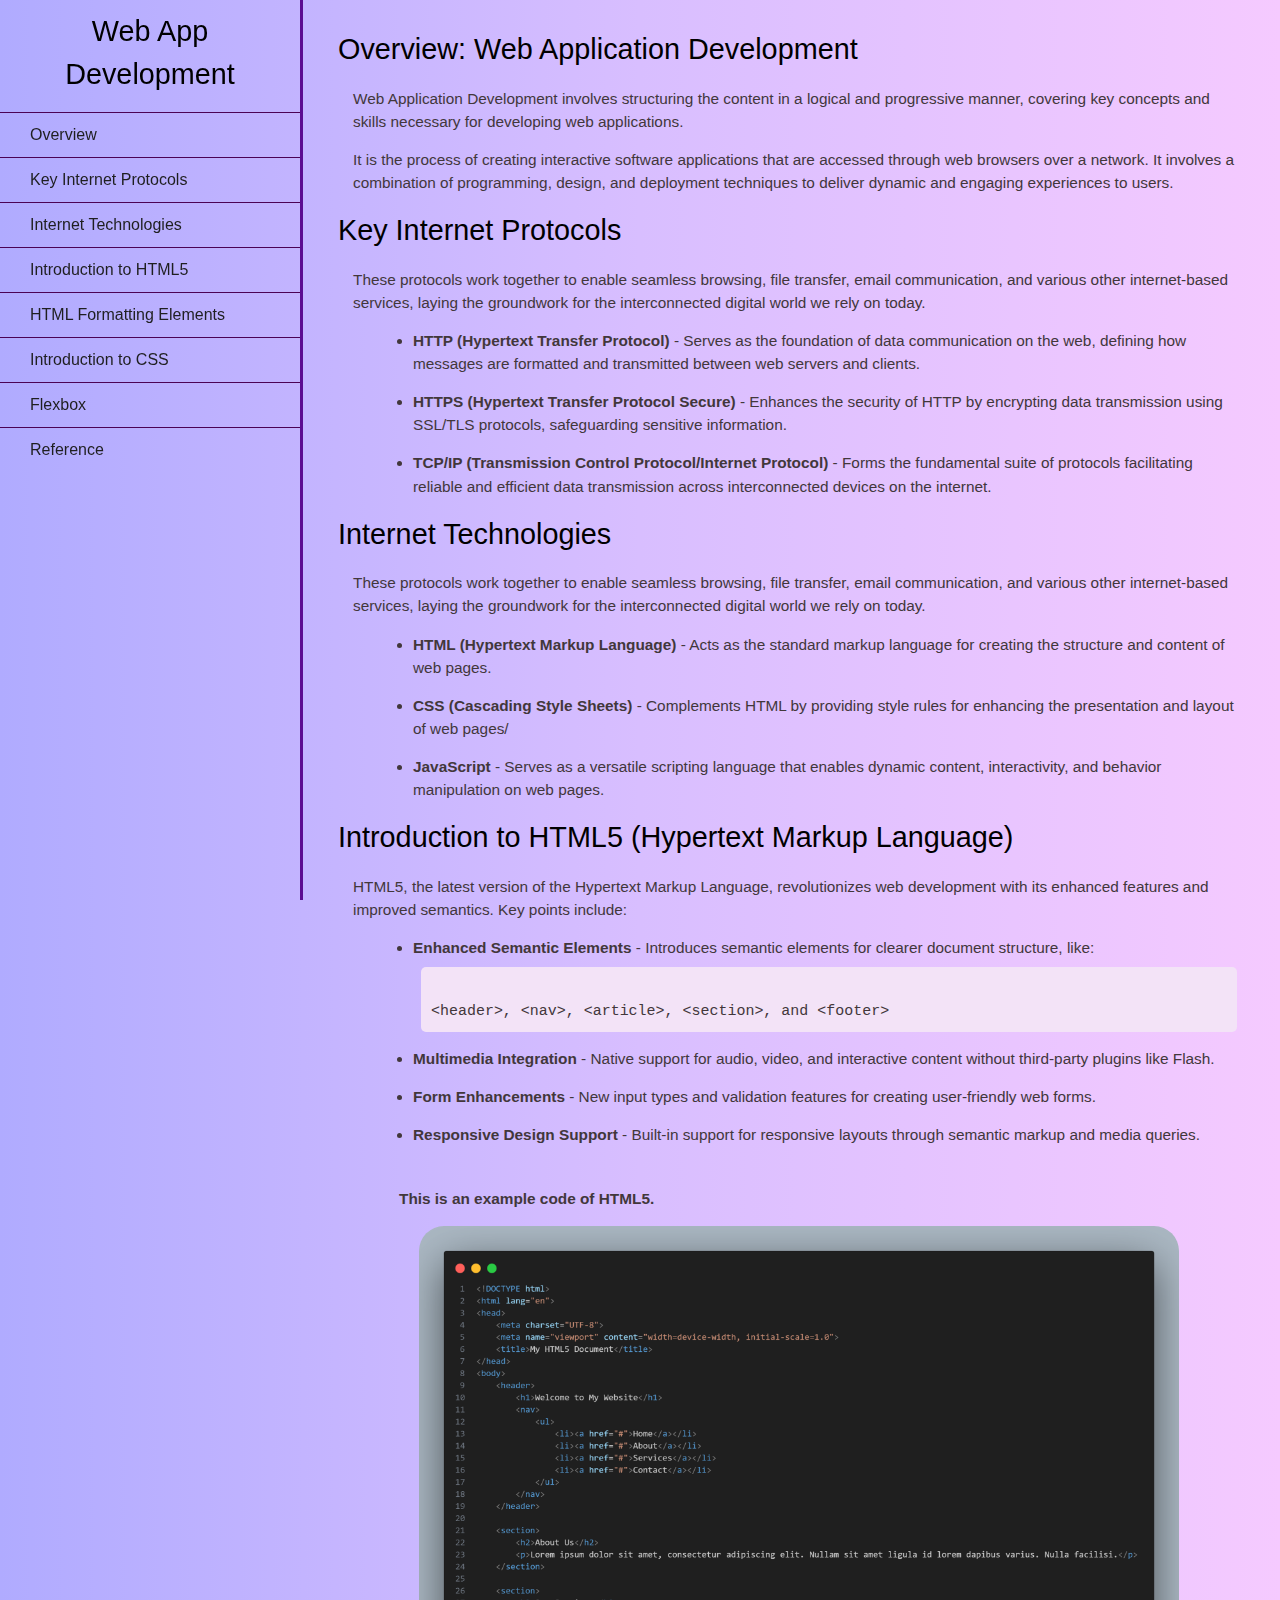
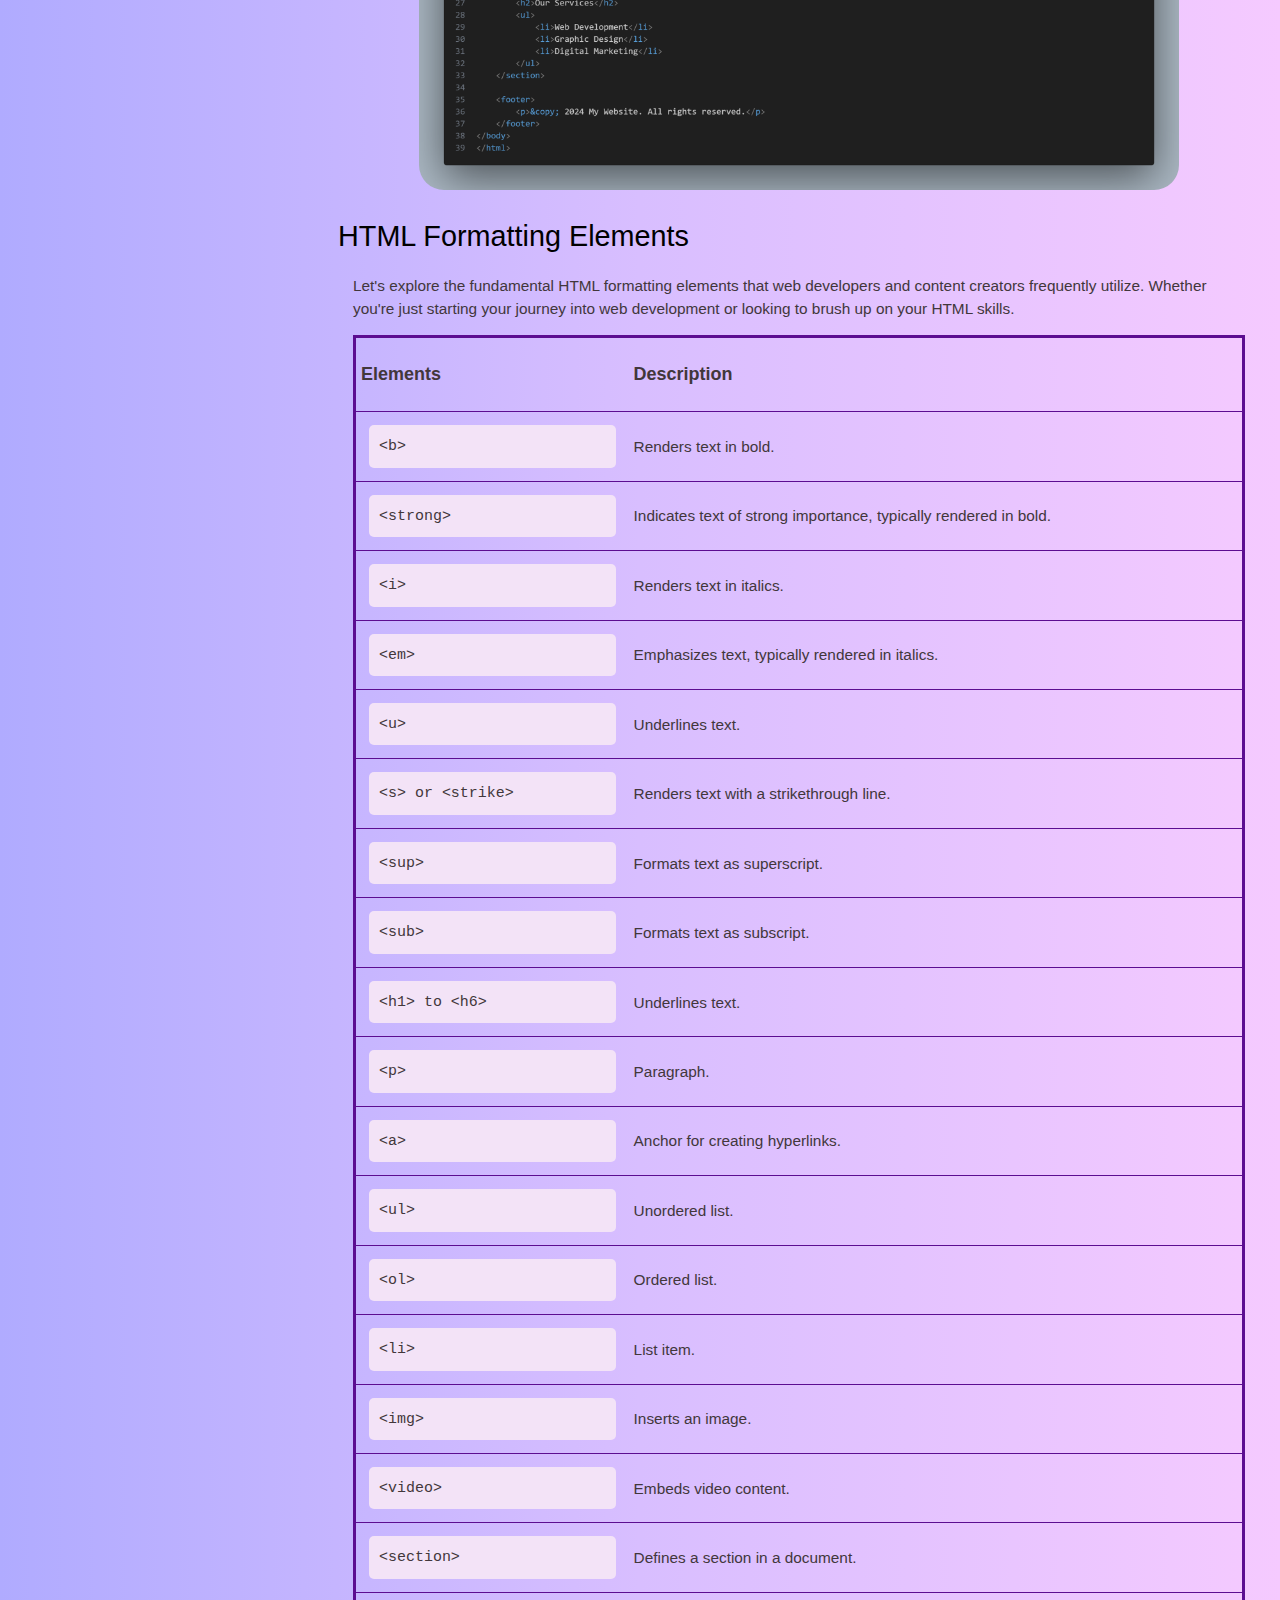
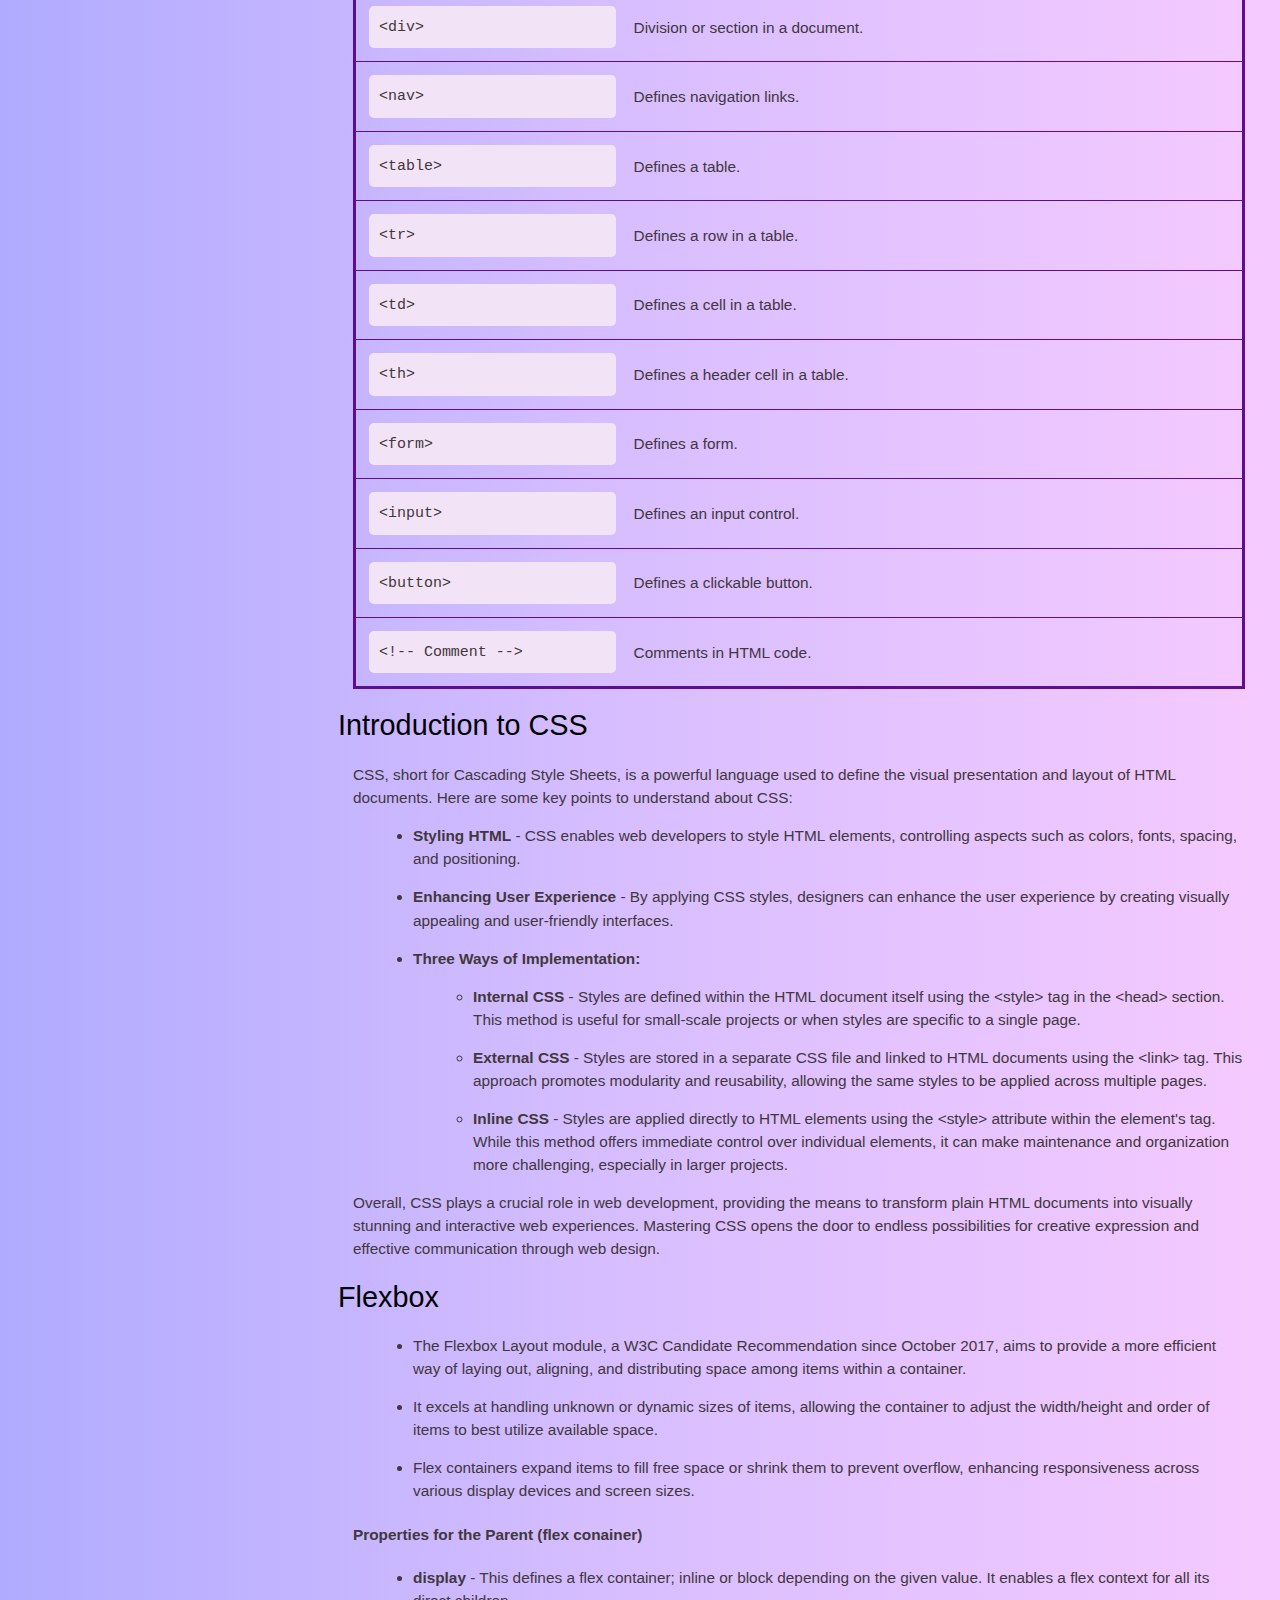
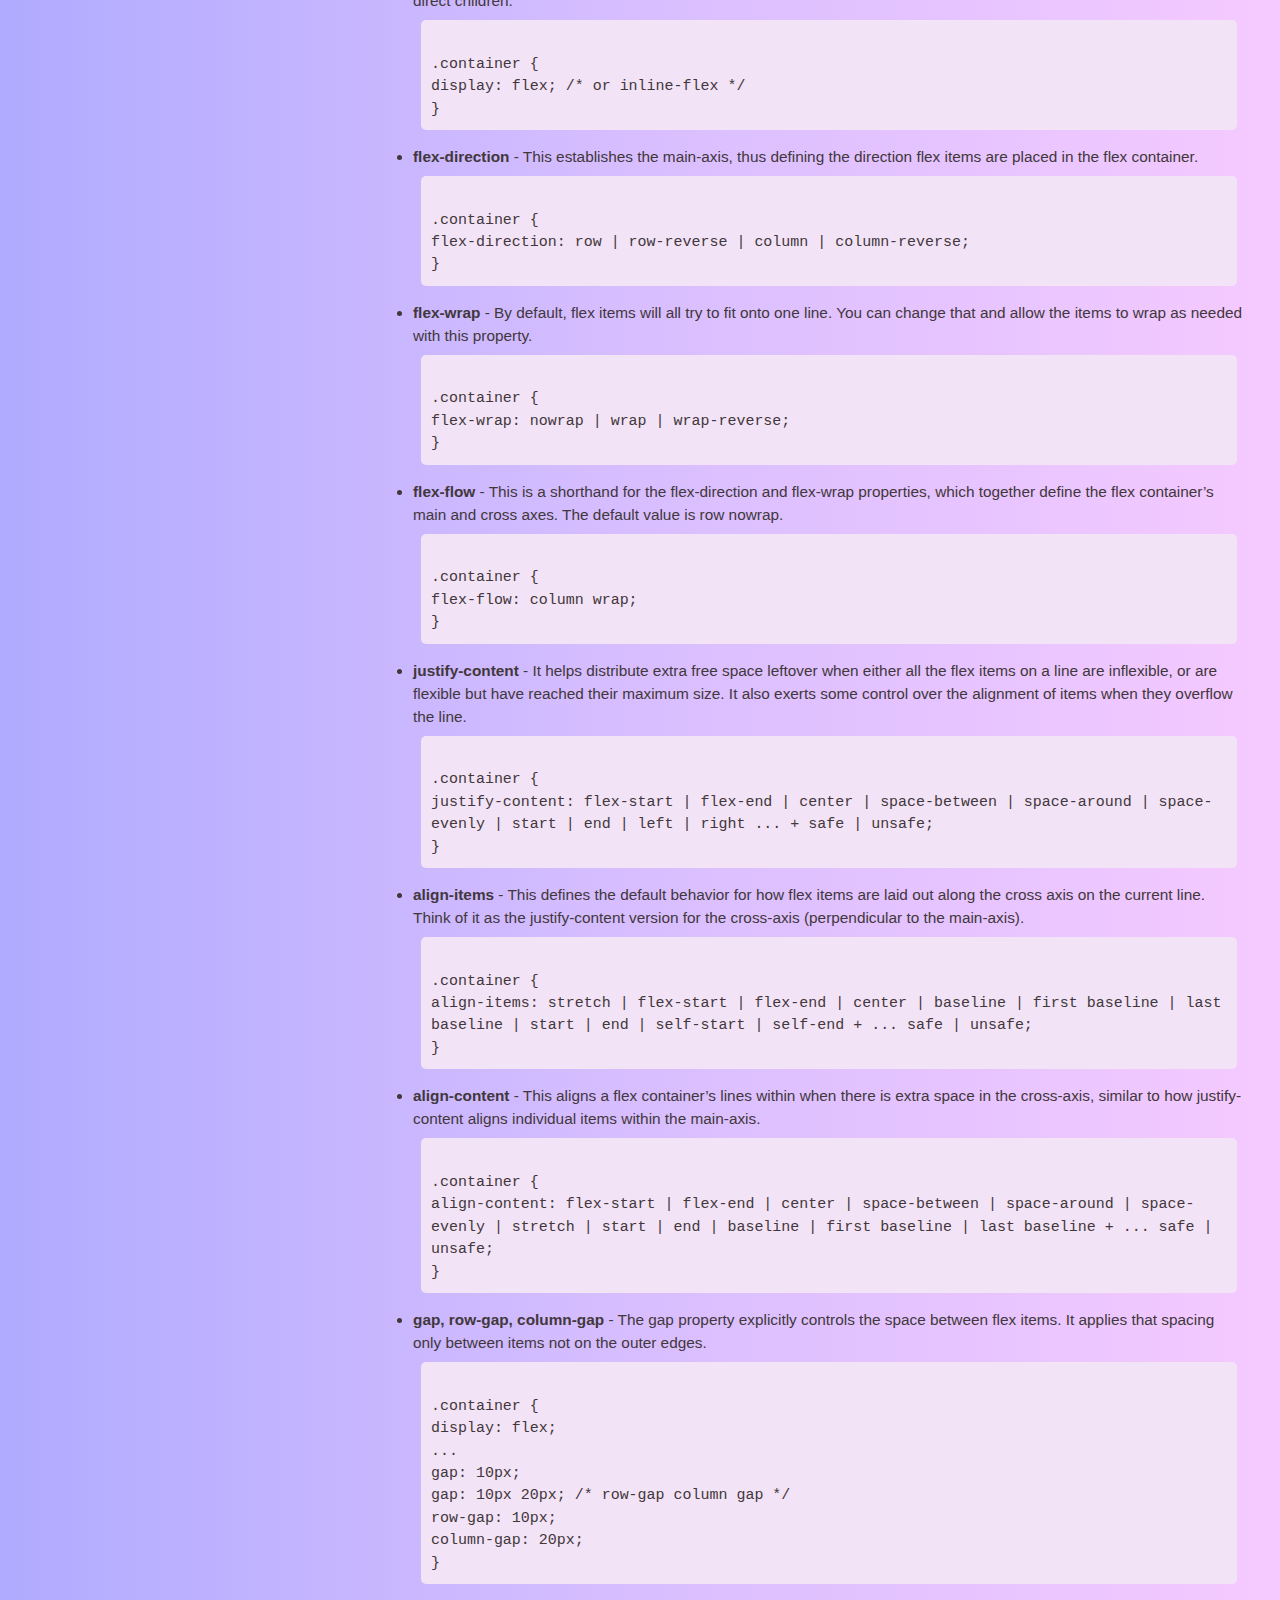
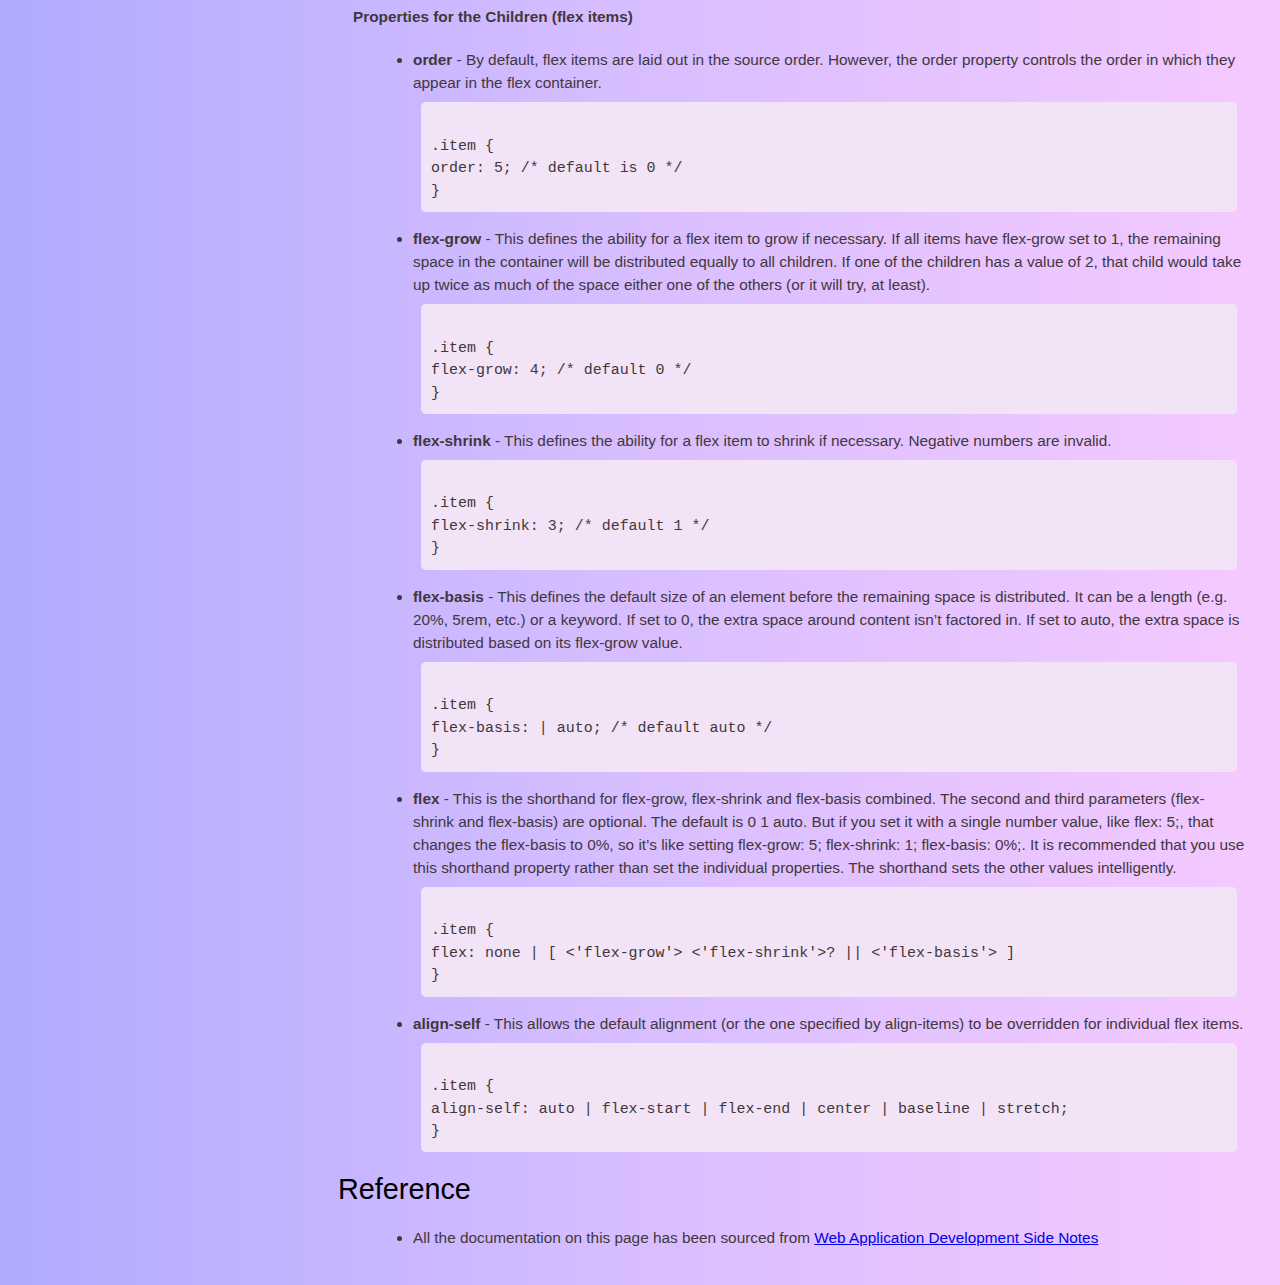
<file: TechnicalDocumentationPage/index.html>
<!DOCTYPE html>
<html lang="en">
<head>
    <meta charset="UTF-8">
    <meta name="viewport" content="width=device-width, initial-scale=1.0">
    <title>Technical Document Page</title>
    <link rel="stylesheet" href="css/style.css">
</head>
<body>
    <nav id="navbar">
        <header>Web App Development</header>
        <ul>
            <li><a class="nav-link" href="#Overview">Overview</a></li>
            <li><a class="nav-link" href="#Key_Internet_Protocols">Key Internet Protocols</a></li>
            <li><a class="nav-link" href="#Internet_Technologies">Internet Technologies</a></li>
            <li><a class="nav-link" href="#Introduction_to_HTML5">Introduction to HTML5</a></li>
            <li><a class="nav-link" href="#HTML_Formatting_Elements">HTML Formatting Elements</a></li>
            <li><a class="nav-link" href="#Introduction_to_CSS">Introduction to CSS</a></li>
            <li><a class="nav-link" href="#Flexbox">Flexbox</a></li>
            <li><a class="nav-link" href="#Reference">Reference</a></li> 
        </ul>
    </nav>

    <main id="main-doc">
        <section class="main-section" id="Overview">
            <header>Overview: Web Application Development</header>
            <article>
                <p>
                    Web Application Development involves structuring the content in a logical and progressive manner, covering key concepts and skills necessary for developing web applications. 
                </p>

                <p>
                    It is the process of creating interactive software applications that are accessed through web browsers over a network. It involves a combination of programming, design, and deployment techniques to deliver dynamic and engaging experiences to users. 
                </p>
            </article>
        </section>
        
        <section class="main-section" id="Key_Internet_Protocols">
            <header>Key Internet Protocols</header>
            <article>
                <p>These protocols work together to enable seamless browsing, file transfer, email communication, and various other internet-based services, laying the groundwork for the interconnected digital world we rely on today.</p>
                <ul>
                    <li>
                        <strong>HTTP (Hypertext Transfer Protocol)</strong> - Serves as the foundation of data communication on the web, defining how messages are formatted and transmitted between web servers and clients.
                    </li>
                    <li>
                        <strong>HTTPS (Hypertext Transfer Protocol Secure)</strong> - Enhances the security of HTTP by encrypting data transmission using SSL/TLS protocols, safeguarding sensitive information.
                    </li>
                    <li>
                        <strong>TCP/IP (Transmission Control Protocol/Internet Protocol)</strong> - Forms the fundamental suite of protocols facilitating reliable and efficient data transmission across interconnected devices on the internet.
                    </li>
                </ul>
            </article>
        </section>
        
        <section class="main-section" id="Internet_Technologies">
            <header>Internet Technologies</header>
            <article>
                <p>
                    These protocols work together to enable seamless browsing, file transfer, email communication, and various other internet-based services, laying the groundwork for the interconnected digital world we rely on today.
                </p>
                <ul>
                    <li>
                        <strong>HTML (Hypertext Markup Language)</strong> - Acts as the standard markup language for creating the structure and content of web pages.
                    </li>
                    <li>
                        <strong>CSS (Cascading Style Sheets)</strong> - Complements HTML by providing style rules for enhancing the presentation and layout of web pages/
                    </li>
                    <li>
                        <strong>JavaScript</strong> - Serves as a versatile scripting language that enables dynamic content, interactivity, and behavior manipulation on web pages.
                    </li>
                </ul>
            </article>
        </section>
        
        <section class="main-section" id="Introduction_to_HTML5">
            <header>Introduction to HTML5 (Hypertext Markup Language)</header>
            <article>
                <p>
                    HTML5, the latest version of the Hypertext Markup Language, revolutionizes web development with its enhanced features and improved semantics. Key points include:
                </p>
                <ul>
                    <li>
                        <strong>Enhanced Semantic Elements</strong> - Introduces semantic elements for clearer document structure, like: 
                        <code>
                            &lt;header&gt;, &lt;nav&gt;, &lt;article&gt;, &lt;section&gt;, and &lt;footer&gt;
                        </code> 
                    </li>
                    <li>
                        <strong>Multimedia Integration</strong> - Native support for audio, video, and interactive content without third-party plugins like Flash.
                    </li>
                    <li>
                        <strong>Form Enhancements</strong> - New input types and validation features for creating user-friendly web forms.
                    </li>
                    <li>
                        <strong>Responsive Design Support</strong> - Built-in support for responsive layouts through semantic markup and media queries.
                    </li>
                </ul>
                <figure id="img-div">
                    <figcaption id="img-caption"><strong>This is an example code of HTML5.</strong></figcaption>
                    <img 
                    id="image"    
                    src="images/HTML5-Document.png" 
                    alt="HTML5 example" 
                    >
                </figure> 
            </article>
        </section>


        <section class="main-section" id="HTML_Formatting_Elements">
            <header>HTML Formatting Elements</header>
            <article>
                <p>
                    Let's explore the fundamental HTML formatting elements that web developers and content creators frequently utilize. Whether you're just starting your journey into web development or looking to brush up on your HTML skills.
                </p>
                <table>
                    <tr>
                      <th><h3>Elements</h3></th>
                      <th><h3>Description</h3></th>
                    </tr>
                    <tr>
                      <td>
                        <code>&lt;b&gt;</code>
                    </td>
                      <td>Renders text in bold.</td>
                    </tr>
                    <tr>
                      <td>
                        <code>&lt;strong&gt;</code>
                    </td>
                      <td>Indicates text of strong importance, typically rendered in bold.</td>
                    </tr>
                    <tr>
                      <td>
                        <code>&lt;i&gt;</code>
                      </td>
                      <td>Renders text in italics.</td>
                    </tr>
                    <tr>
                      <td>
                        <code>&lt;em&gt;</code>
                    </td>
                      <td>Emphasizes text, typically rendered in italics.</td>
                    </tr>
                    <tr>
                      <td>
                        <code>&lt;u&gt;</code>
                    </td>
                      <td>Underlines text.</td>
                    </tr>
                    <tr>
                      <td>
                        <code>&lt;s&gt; or &lt;strike&gt;</code>
                    </td>
                      <td>Renders text with a strikethrough line.</td>
                    </tr>
                    <tr>
                      <td>
                        <code>&lt;sup&gt;</code>
                    </td>
                      <td>Formats text as superscript.</td>
                    </tr>
                    <tr>
                      <td>
                        <code>&lt;sub&gt;</code>
                    </td>
                      <td>Formats text as subscript.</td>
                    </tr>
                    <tr>
                      <td>
                        <code>&lt;h1&gt; to &lt;h6&gt;</code>
                    </td>
                      <td>Underlines text.</td>
                    </tr>
                    <tr>
                      <td>
                        <code>&lt;p&gt;</code>
                    </td>
                      <td>Paragraph.</td>
                    </tr>
                    <tr>
                      <td>
                        <code>&lt;a&gt;</code>
                    </td>
                      <td>Anchor for creating hyperlinks.</td>
                    </tr>
                    <tr>
                      <td>
                        <code>&lt;ul&gt;</code>
                    </td>
                      <td>Unordered list.</td>
                    </tr>
                    <tr>
                      <td>
                        <code>&lt;ol&gt;</code>
                    </td>
                      <td>Ordered list.</td>
                    </tr>
                    <tr>
                      <td>
                        <code>&lt;li&gt;</code>
                    </td>
                      <td>List item.</td>
                    </tr>
                    <tr>
                      <td>
                        <code>&lt;img&gt;</code>
                    </td>
                      <td>Inserts an image.</td>
                    </tr>
                    <tr>
                        <td>
                            <code>&lt;video&gt;</code>
                        </td>
                        <td>Embeds video content.</td>
                    </tr>
                    <tr>
                        <td>
                            <code>&lt;section&gt;</code>
                        </td>
                        <td>Defines a section in a document.</td>
                    </tr>
                    <tr>
                      <td>
                        <code>&lt;div&gt;</code>
                    </td>
                      <td>Division or section in a document.</td>
                    </tr>
                    <tr>
                      <td>
                        <code>&lt;nav&gt;</code>
                    </td>
                      <td>	Defines navigation links.</td>
                    </tr>
                    <tr>
                      <td>
                        <code>&lt;table&gt;</code>
                    </td>
                      <td>Defines a table.</td>
                    </tr>
                    <tr>
                      <td>
                        <code>&lt;tr&gt;</code>
                    </td>
                      <td>Defines a row in a table.</td>
                    </tr>
                    <tr>
                      <td>
                        <code>&lt;td&gt;</code>
                    </td>
                      <td>Defines a cell in a table.</td>
                    </tr>
                    <tr>
                      <td>
                        <code>&lt;th&gt;</code>
                    </td>
                      <td>Defines a header cell in a table.</td>
                    </tr>
                    <tr>
                      <td>
                        <code>&lt;form&gt;</code>
                    </td>
                      <td>Defines a form.</td>
                    </tr>
                    <tr>
                      <td>
                        <code>&lt;input&gt;</code>
                    </td>
                      <td>Defines an input control.</td>
                    </tr>
                    <tr>
                      <td>
                        <code>&lt;button&gt;</code>
                    </td>
                      <td>Defines a clickable button.</td>
                    </tr>
                    <tr>
                      <td>
                        <code>&lt;!-- Comment --&gt;</code>
                    </td>
                      <td>Comments in HTML code.</td>
                    </tr>
                  </table>
            </article>
        </section>

        <section class="main-section" id="Introduction_to_CSS">
            <header>Introduction to CSS</header>
            <article>
                <p>
                    CSS, short for Cascading Style Sheets, is a powerful language used to define the visual presentation and layout of HTML documents. Here are some key points to understand about CSS:
                </p>
                <ul>
                    <li>
                        <strong>Styling HTML</strong> - CSS enables web developers to style HTML elements, controlling aspects such as colors, fonts, spacing, and positioning.
                    </li>
                    <li>
                        <strong>Enhancing User Experience</strong> - By applying CSS styles, designers can enhance the user experience by creating visually appealing and user-friendly interfaces.
                    </li>
                    <li>
                        <strong>Three Ways of Implementation:</strong> 
                        <ul>
                            <li>
                                <strong>Internal CSS </strong>- Styles are defined within the HTML document itself using the &lt;style&gt; tag in the &lt;head&gt; section. This method is useful for small-scale projects or when styles are specific to a single page.
                            </li>
                            <li>
                                <strong>External CSS </strong>- Styles are stored in a separate CSS file and linked to HTML documents using the &lt;link&gt; tag. This approach promotes modularity and reusability, allowing the same styles to be applied across multiple pages.
                            </li>
                            <li>
                                <strong>Inline CSS </strong>-  Styles are applied directly to HTML elements using the &lt;style&gt; attribute within the element's tag. While this method offers immediate control over individual elements, it can make maintenance and organization more challenging, especially in larger projects.
                            </li>
                        </ul>
                    </li>
                </ul>
                <p>
                    Overall, CSS plays a crucial role in web development, providing the means to transform plain HTML documents into visually stunning and interactive web experiences. Mastering CSS opens the door to endless possibilities for creative expression and effective communication through web design.
                </p>
            </article>
        </section>

        <section class="main-section" id="Flexbox">
            <header>Flexbox</header>
            <article>
                <ul>
                    <li>The Flexbox Layout module, a W3C Candidate Recommendation since October 2017, aims to provide a more efficient way of laying out, aligning, and distributing space among items within a container.</li>
                    <li>It excels at handling unknown or dynamic sizes of items, allowing the container to adjust the width/height and order of items to best utilize available space.</li>
                    <li>Flex containers expand items to fill free space or shrink them to prevent overflow, enhancing responsiveness across various display devices and screen sizes.</li>
                </ul>
                <h4>Properties for the Parent (flex conainer)</h4>
                <ul>
                    <li>
                        <strong>display</strong> - This defines a flex container; inline or block depending on the given value. It enables a flex context for all its direct children.
                        <code>
                            .container {
                            display: flex; /* or inline-flex */
                            }
                        </code>
                    </li>
                    <li>
                        <strong>flex-direction</strong> - This establishes the main-axis, thus defining the direction flex items are placed in the flex container.
                        <code>
                            .container {
                                flex-direction: row | row-reverse | column | column-reverse;
                              }
                        </code>
                    </li>
                    <li>
                        <strong>flex-wrap</strong> - By default, flex items will all try to fit onto one line. You can change that and allow the items to wrap as needed with this property.
                        <code>
                            .container {
                                flex-wrap: nowrap | wrap | wrap-reverse;
                              }
                        </code>
                    </li>
                    <li>
                        <strong>flex-flow</strong> - This is a shorthand for the flex-direction and flex-wrap properties, which together define the flex container’s main and cross axes. The default value is row nowrap.
                        <code>
                            .container {
                                flex-flow: column wrap;
                              }
                        </code>
                    </li>
                    <li>
                        <strong>justify-content</strong> - It helps distribute extra free space leftover when either all the flex items on a line are inflexible, or are flexible but have reached their maximum size. It also exerts some control over the alignment of items when they overflow the line.
                        <code>
                            .container {
                                justify-content: flex-start | flex-end | center | space-between | space-around | space-evenly | start | end | left | right ... + safe | unsafe;
                              }
                        </code>
                    </li>
                    <li>
                        <strong>align-items</strong> - This defines the default behavior for how flex items are laid out along the cross axis on the current line. Think of it as the justify-content version for the cross-axis (perpendicular to the main-axis).
                        <code>
                            .container {
                                align-items: stretch | flex-start | flex-end | center | baseline | first baseline | last baseline | start | end | self-start | self-end + ... safe | unsafe;
                              }
                        </code>
                    </li>
                    <li>
                        <strong>align-content</strong> - This aligns a flex container’s lines within when there is extra space in the cross-axis, similar to how justify-content aligns individual items within the main-axis.
                        <code>
                            .container {
                                align-content: flex-start | flex-end | center | space-between | space-around | space-evenly | stretch | start | end | baseline | first baseline | last baseline + ... safe | unsafe;
                              }
                        </code>
                    </li>
                    <li>
                        <strong>gap, row-gap, column-gap</strong> - The gap property explicitly controls the space between flex items. It applies that spacing only between items not on the outer edges.
                        <code>
                            .container {
                                display: flex;
                                ...
                                gap: 10px;
                                gap: 10px 20px; /* row-gap column gap */
                                row-gap: 10px;
                                column-gap: 20px;
                              }
                        </code>
                    </li>
                </ul>
                <h4>Properties for the Children (flex items)</h4>
                <ul>
                    <li>
                        <strong>order</strong> - By default, flex items are laid out in the source order. However, the order property controls the order in which they appear in the flex container.
                        <code>
                            .item {
                            order: 5; /* default is 0 */
                          }
                        </code>
                    </li>
                    <li>
                        <strong>flex-grow</strong> - This defines the ability for a flex item to grow if necessary. If all items have flex-grow set to 1, the remaining space in the container will be distributed equally to all children. If one of the children has a value of 2, that child would take up twice as much of the space either one of the others (or it will try, at least).
                        <code>
                            .item {
                                flex-grow: 4; /* default 0 */
                              }
                        </code>
                    </li>
                    <li>
                        <strong>flex-shrink</strong> - This defines the ability for a flex item to shrink if necessary. Negative numbers are invalid.
                        <code>
                            .item {
                                flex-shrink: 3; /* default 1 */
                              }
                        </code>
                    </li>
                    <li>
                        <strong>flex-basis</strong> - This defines the default size of an element before the remaining space is distributed. It can be a length (e.g. 20%, 5rem, etc.) or a keyword. If set to 0, the extra space around content isn’t factored in. If set to auto, the extra space is distributed based on its flex-grow value.
                        <code>
                            .item {
                                flex-basis:  | auto; /* default auto */
                              }
                        </code>
                    </li>
                    <li>
                        <strong>flex</strong> - This is the shorthand for flex-grow, flex-shrink and flex-basis combined. The second and third parameters (flex-shrink and flex-basis) are optional. The default is 0 1 auto. But if you set it with a single number value, like flex: 5;, that changes the flex-basis to 0%, so it’s like setting flex-grow: 5; flex-shrink: 1; flex-basis: 0%;. It is recommended that you use this shorthand property rather than set the individual properties. The shorthand sets the other values intelligently.
                        <code>
                            .item {
                                flex: none | [ <'flex-grow'> <'flex-shrink'>? || <'flex-basis'> ]
                              }
                        </code>
                    </li>
                    <li>
                        <strong>align-self</strong> - This allows the default alignment (or the one specified by align-items) to be overridden for individual flex items.
                        <code>
                            .item {
                            align-self: auto | flex-start | flex-end | center | baseline | stretch;
                          }
                        </code>
                    </li>
                </ul>
            </article>
        </section>

        <section class="main-section" id="Reference">
            <header>Reference</header>
            <article>
                <ul>
                    <li>All the documentation on this page has been sourced from
                        <a 
                        href="https://primusr.notion.site/Web-Application-Development-c213cf6dbd834f6f8bcc2d02746209db"
                        target="_blank"> 
                        Web Application Development Side Notes
                        </a> 
                    </li>
                </ul>
            </article>
        </section>
    </main>
</body>
</html>
</file>
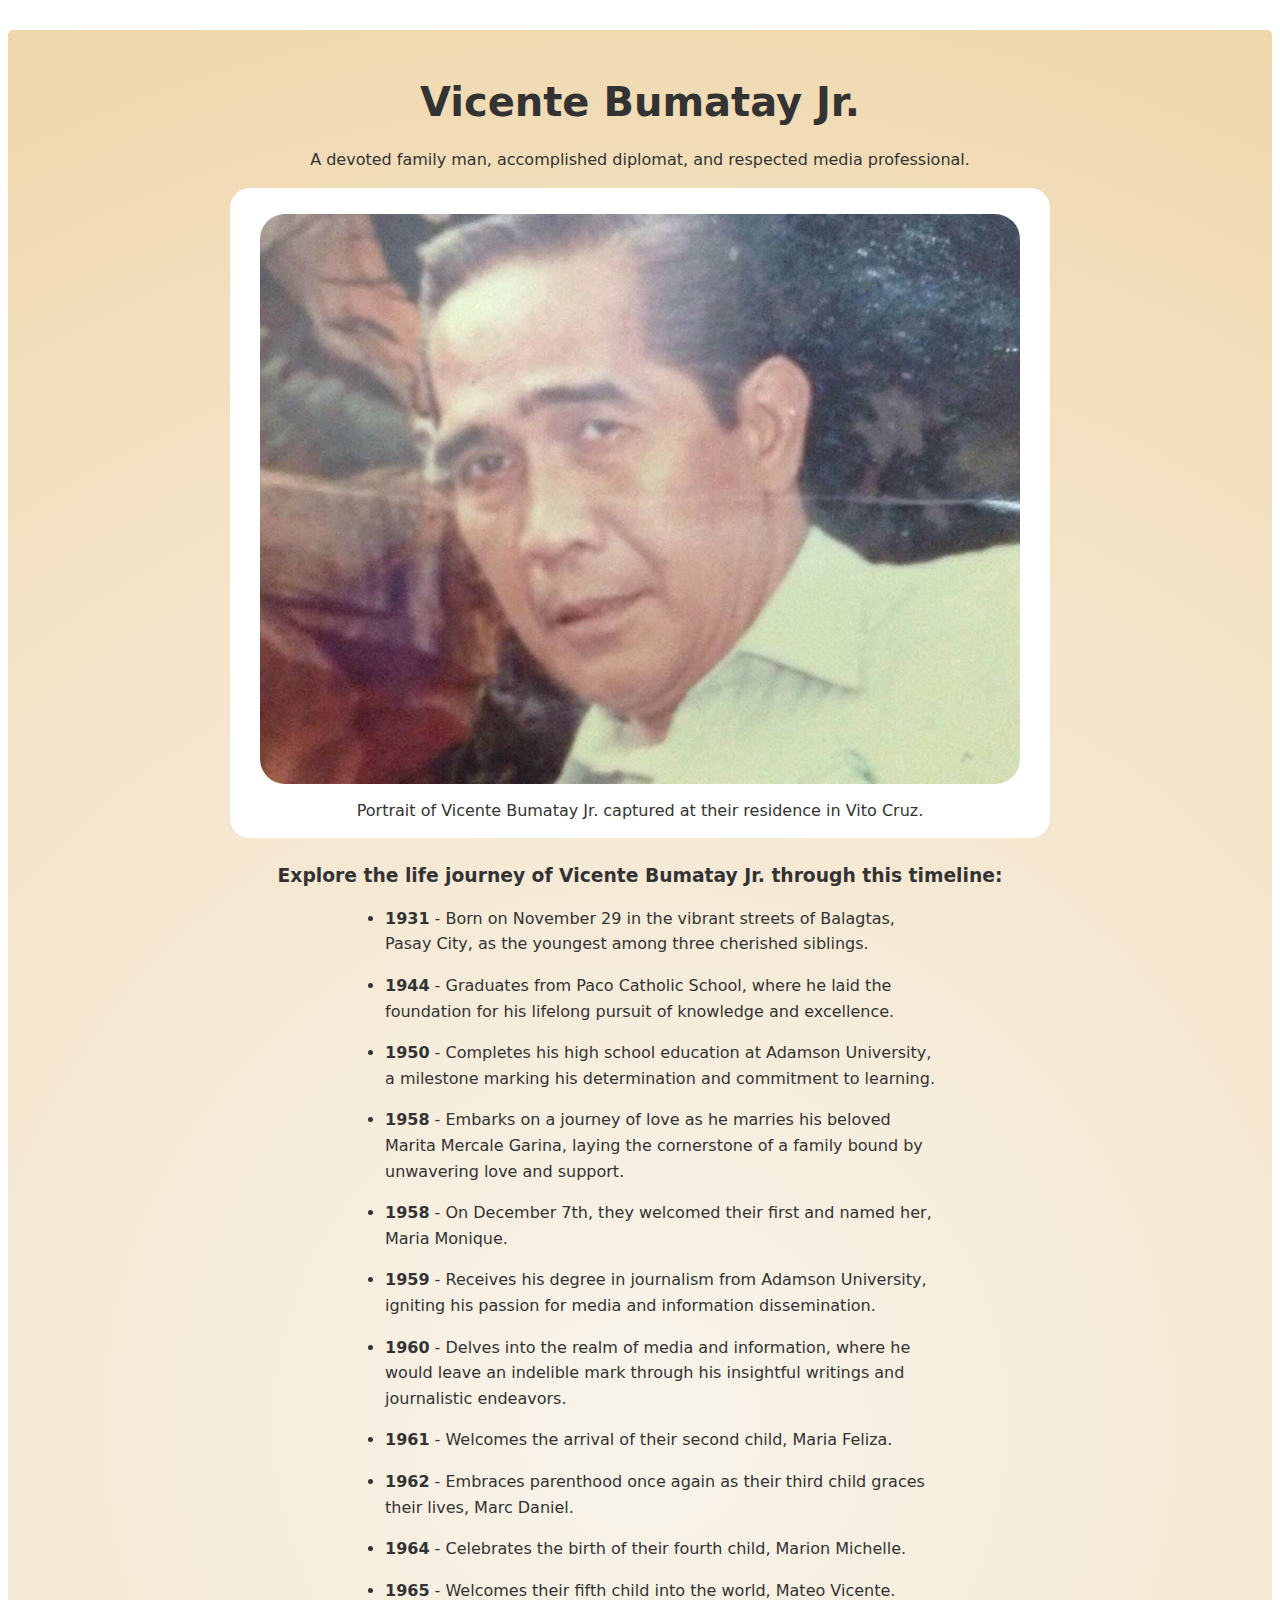
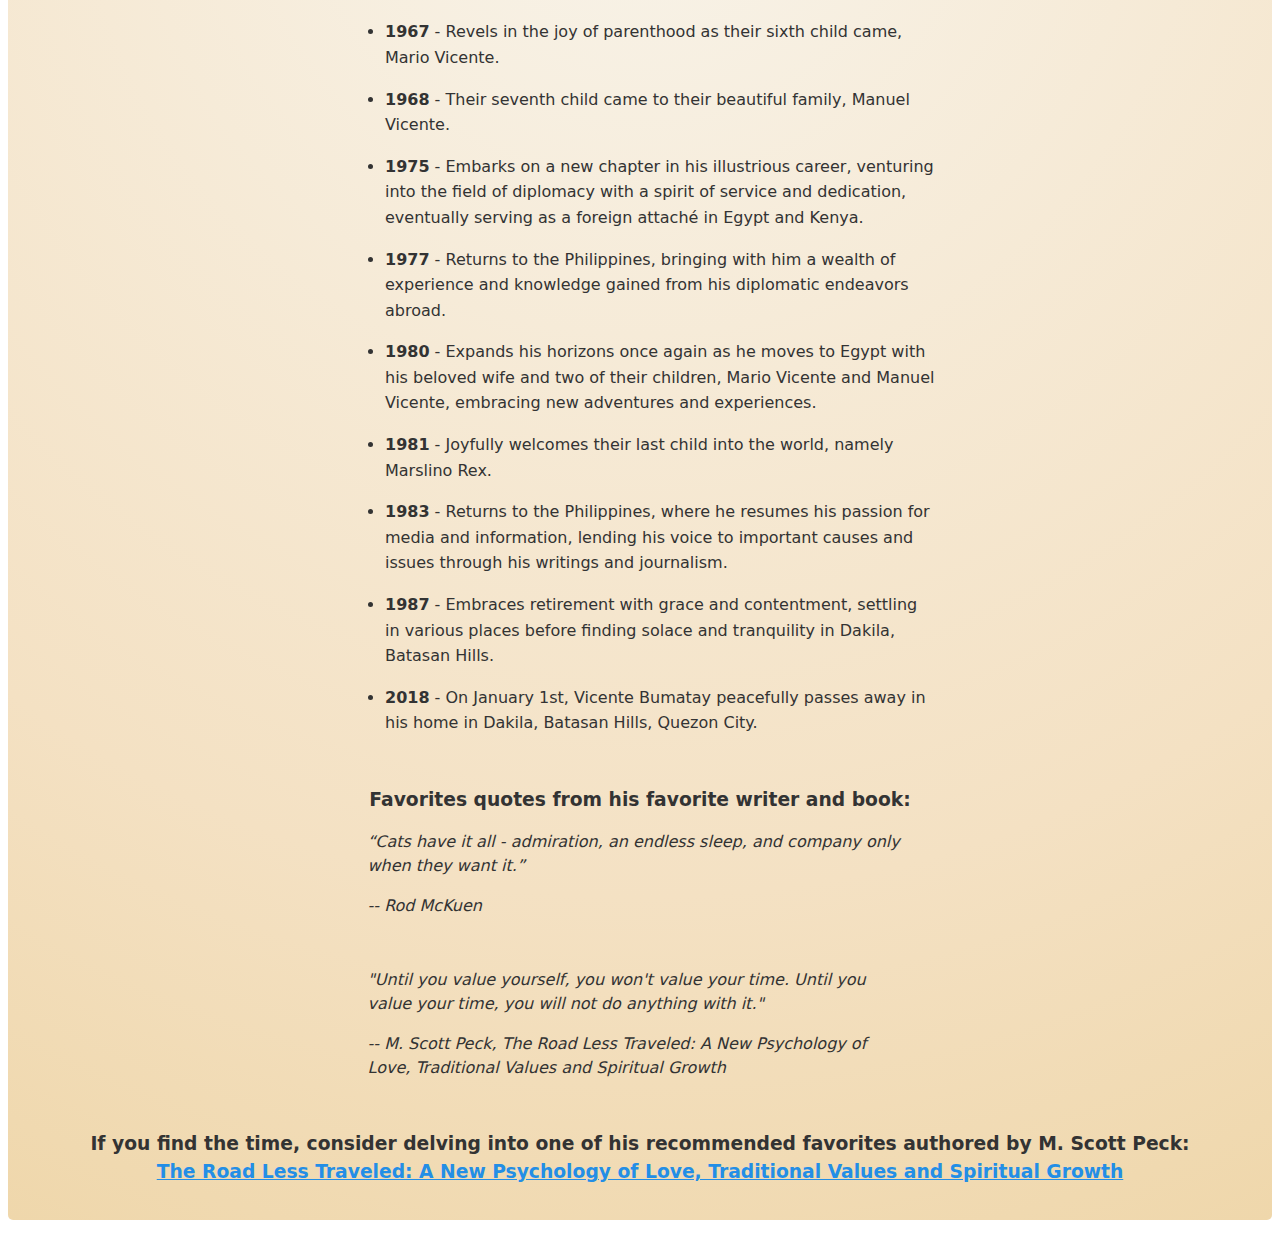
<file: TributePage/index.html>
<!DOCTYPE html>
<html lang="en">
<head>
    <meta charset="UTF-8">
    <meta name="viewport" content="width=device-width, initial-scale=1.0">
    <link rel="stylesheet" href="css/style.css">
    <title>Tribute Page</title>
</head>
<body>
    <main id="main">
        <h1 id="title">Vicente Bumatay Jr.</h1>
        <p>A devoted family man, accomplished diplomat, and respected media professional.</p>
        <figure id="img-div">
            <img 
            id="image"    
            src="images/Dad-photo.jpg" 
            alt="Image of Vicente Bumatay Jr." 
            >
            <figcaption id="img-caption">Portrait of Vicente Bumatay Jr. captured at their residence in Vito Cruz.</figcaption>
        </figure> 

        <section id="tribute-info">
            <br>
            <h3 id="headline">Explore the life journey of Vicente Bumatay Jr. through this timeline:</h3>  

            <ul>
                <li>
                    <strong>1931</strong> - Born on November 29 in the vibrant streets of Balagtas, Pasay City, as the youngest among three cherished siblings.
                </li>
                <li>
                    <strong>1944</strong> - Graduates from Paco Catholic School, where he laid the foundation for his lifelong pursuit of knowledge and excellence.
                </li>
                <li>
                    <strong>1950</strong> - Completes his high school education at Adamson University, a milestone marking his determination and commitment to learning.
                </li> 
                <li>
                    <strong>1958</strong> - Embarks on a journey of love as he marries his beloved Marita Mercale Garina, laying the cornerstone of a family bound by unwavering love and support.
                </li>
                <li>
                    <strong>1958</strong> - On December 7th, they welcomed their first and named her, Maria Monique.
                </li>
                <li>
                    <strong>1959</strong> - Receives his degree in journalism from Adamson University, igniting his passion for media and information dissemination.
                </li>
                <li>
                    <strong>1960</strong> - Delves into the realm of media and information, where he would leave an indelible mark through his insightful writings and journalistic endeavors.
                </li>
                <li>
                    <strong>1961</strong> - Welcomes the arrival of their second child, Maria Feliza.
                </li>
                <li>
                    <strong>1962</strong> - Embraces parenthood once again as their third child graces their lives, Marc Daniel.
                </li>
                <li>
                    <strong>1964</strong> - Celebrates the birth of their fourth child, Marion Michelle.
                </li>
                <li>
                    <strong>1965</strong> -  Welcomes their fifth child into the world, Mateo Vicente. 
                </li>
                <li>
                    <strong>1967</strong> - Revels in the joy of parenthood as their sixth child came, Mario Vicente.
                </li>
                <li>
                    <strong>1968</strong> - Their seventh child came to their beautiful family, Manuel Vicente.
                </li>
                <li>
                    <strong>1975</strong> - Embarks on a new chapter in his illustrious career, venturing into the field of diplomacy with a spirit of service and dedication, eventually serving as a foreign attaché in Egypt and Kenya.
                </li>
                <li>
                    <strong>1977</strong> - Returns to the Philippines, bringing with him a wealth of experience and knowledge gained from his diplomatic endeavors abroad.
                </li>
                <li>
                    <strong>1980</strong> - Expands his horizons once again as he moves to Egypt with his beloved wife and two of their  children, Mario Vicente and Manuel Vicente, embracing new adventures and experiences.
                </li>
                <li>
                    <strong>1981</strong> - Joyfully welcomes their last child into the world, namely Marslino Rex.
                </li>
                <li>
                    <strong>1983</strong> - Returns to the Philippines, where he resumes his passion for media and information, lending his voice to important causes and issues through his writings and journalism.
                </li>
                <li>
                    <strong>1987</strong> - Embraces retirement with grace and contentment, settling in various places before finding solace and tranquility in Dakila, Batasan Hills.
                </li>
                <li>
                    <strong>2018</strong> - On January 1st, Vicente Bumatay peacefully passes away in his home in Dakila, Batasan Hills, Quezon City.
                </li>
            </ul>
            <h3 id="headline">Favorites quotes from his favorite writer and book:</h3>
            <blockquote cite="https://www.goodreads.com/author/quotes/159826.Rod_McKuen"
            >
                <p>
                    “Cats have it all - admiration, an endless sleep, and company only when they want it.”
                </p>
                <cite>-- Rod McKuen</cite>
            </blockquote>

            <blockquote cite="https://www.goodreads.com/work/quotes/2747475-the-road-less-traveled-a-new-psychology-of-love-traditional-values-a"
            >
                <p>
                    "Until you value yourself, you won't value your time. Until you value your time, you will not do anything with it."
                </p>
                <cite>-- M. Scott Peck, The Road Less Traveled: A New Psychology of Love, Traditional Values and Spiritual Growth</cite>
            </blockquote>
            <h3>
                If you find the time, consider delving into one of his recommended favorites authored by M. Scott Peck: <a 
                    id="tribute-link"
                    href="https://www.goodreads.com/book/show/347852.The_Road_Less_Traveled"
                    target="_blank"
                    ><br>The Road Less Traveled: A New Psychology of Love, Traditional Values and Spiritual Growth
                </a>
            </h3>
        </section> 
    </main>
</body>
</html>
</file>
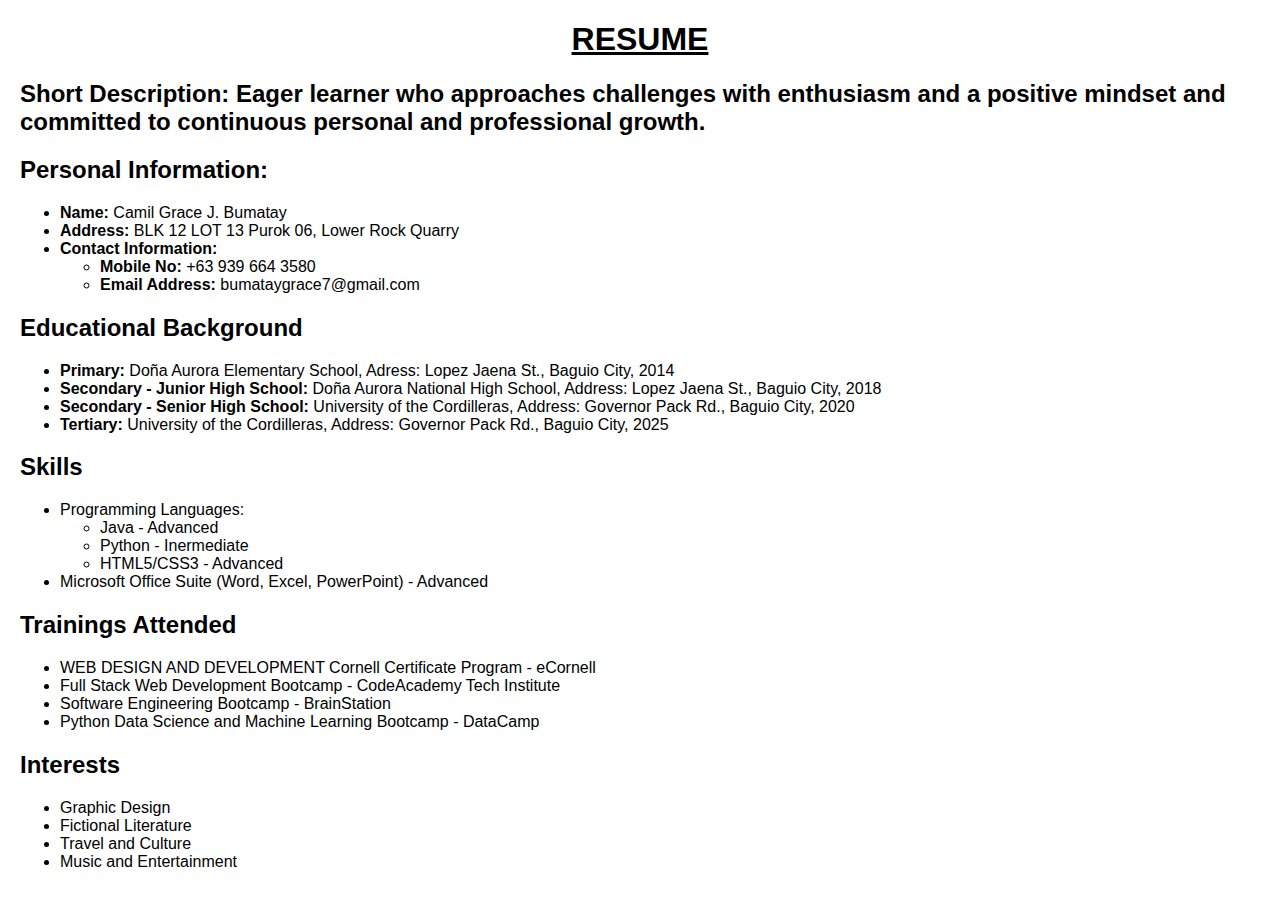
<file: Resume.html>
<!DOCTYPE html>
<html lang="en">
<head>
    <meta charset="UTF-8">
    <meta name="viewport" content="width=device-width, initial-scale=1.0">
    <title>Camil Grace Bumatay - Resume</title>
    <style>
        body {
            font-family: Arial, sans-serif;
            margin: 20px; 
        }

        h1 {
            color: #000000;
            text-align: center;
            text-decoration: underline;
        }
    </style>

</head>
<body>
    <header>
        <h1>RESUME</h1>
        <h2>Short Description: Eager learner who approaches challenges with enthusiasm and a positive mindset and committed to continuous personal and professional growth.</h2>
    </header>

    <section>
        <h2>Personal Information:</h2>
            <ul>
                <li><strong>Name:</strong> Camil Grace J. Bumatay</li>
                <li><strong>Address:</strong> BLK 12 LOT 13 Purok 06, Lower Rock Quarry</li>
                <li><strong>Contact Information:</strong>
                    <ul>
                        <li><strong>Mobile No:</strong> +63 939 664 3580</li>
                        <li><strong>Email Address:</strong> bumataygrace7@gmail.com</li>
                    </ul>
                </li>
            </ul>
    </section>

    <section>
        <h2>Educational Background</h2>
        <ul>
            <li><strong>Primary:</strong> Doña Aurora Elementary School, Adress: Lopez Jaena St., Baguio City, 2014</li>
            <li><strong>Secondary - Junior High School:</strong> Doña Aurora National High School, Address: Lopez Jaena St., Baguio City, 2018</li>
            <li><strong>Secondary - Senior High School:</strong> University of the Cordilleras, Address: Governor Pack Rd., Baguio City, 2020</li>
            <li><strong>Tertiary:</strong> University of the Cordilleras, Address: Governor Pack Rd., Baguio City, 2025</li>
        </ul>
    </section>

    <section>
        <h2>Skills</h2>
        <ul>
            <li>Programming Languages:</li>
                <ul> 
                    <li>Java - Advanced</li>
                    <li>Python - Inermediate</li>
                    <li>HTML5/CSS3 - Advanced</li>

                </ul>
            <li>Microsoft Office Suite (Word, Excel, PowerPoint) - Advanced</li>
        </ul>
    </section>

    <section>
        <h2>Trainings Attended</h2>
        <ul>
            <li>WEB DESIGN AND DEVELOPMENT Cornell Certificate Program - eCornell</li>
            <li>Full Stack Web Development Bootcamp - CodeAcademy Tech Institute</li>
            <li>Software Engineering Bootcamp - BrainStation</li>
            <li>Python Data Science and Machine Learning Bootcamp - DataCamp</li>
        </ul>
    </section>

    <section>
        <h2>Interests</h2>
        <ul> 
            <li>Graphic Design</li>
            <li>Fictional Literature</li>
            <li>Travel and Culture</li>
            <li>Music and Entertainment</li>
        </ul>
        <section>
</body>
</html>
</file>
<file: css/base.css>
/**
 * =================================================================== 
 *
 *  Kards v1.0 Base Stylesheet
 *  url: styleshout.com
 *  03-01-2016
 *  ------------------------------------------------------------------
 *  TOC:
 *  01. reset
 *  02. basic/base setup styles
 *  03. grid
 *  04. MISC
 *
 * =================================================================== 
 */

/** 
 * ===================================================================
 * 01. reset - normalize.css v3.0.2 | MIT License | git.io/normalize
 *
 * ------------------------------------------------------------------- 
 */
html {
	font-family: sans-serif;
	-ms-text-size-adjust: 100%;
	-webkit-text-size-adjust: 100%;
}

body {
	margin: 0;
}

article,
aside,
details,
figcaption,
figure,
footer,
header,
hgroup,
main,
menu,
nav,
section,
summary {
	display: block;
}

audio,
canvas,
progress,
video {
	display: inline-block;
	vertical-align: baseline;
}

audio:not([controls]) {
	display: none;
	height: 0;
}

[hidden],
template {
	display: none;
}

a {
	background: transparent;
}

a:active,
a:hover {
	outline: 0;
}

abbr[title] {
	border-bottom: 1px dotted;
}

b,
strong {
	font-weight: bold;
}

dfn {
	font-style: italic;
}

h1 {
	font-size: 2em;
	margin: 0.67em 0;
}

mark {
	background: #ff0;
	color: #000;
}

small {
	font-size: 80%;
}

sub,
sup {
	font-size: 75%;
	line-height: 0;
	position: relative;
	vertical-align: baseline;
}

sup {
	top: -0.5em;
}

sub {
	bottom: -0.25em;
}

img {
	border: 0;
}

svg:not(:root) {
	overflow: hidden;
}

figure {
	margin: 1em 40px;
}

hr {
	-moz-box-sizing: content-box;
	box-sizing: content-box;
	height: 0;
}

pre {
	overflow: auto;
}

code,
kbd,
pre,
samp {
	font-family: monospace, monospace;
	font-size: 1em;
}

button,
input,
optgroup,
select,
textarea {
	color: inherit;
	font: inherit;
	margin: 0;
}

button {
	overflow: visible;
}

button,
select {
	text-transform: none;
}

button,
html input[type="button"],
input[type="reset"],
input[type="submit"] {
	-webkit-appearance: button;
	cursor: pointer;
}

button[disabled],
html input[disabled] {
	cursor: default;
}

button::-moz-focus-inner,
input::-moz-focus-inner {
	border: 0;
	padding: 0;
}

input {
	line-height: normal;
}

input[type="checkbox"],
input[type="radio"] {
	box-sizing: border-box;
	padding: 0;
}

input[type="number"]::-webkit-inner-spin-button,
input[type="number"]::-webkit-outer-spin-button {
	height: auto;
}

input[type="search"] {
	-webkit-appearance: textfield;
	-moz-box-sizing: content-box;
	-webkit-box-sizing: content-box;
	box-sizing: content-box;
}

input[type="search"]::-webkit-search-cancel-button,
input[type="search"]::-webkit-search-decoration {
	-webkit-appearance: none;
}

fieldset {
	border: 1px solid #c0c0c0;
	margin: 0 2px;
	padding: 0.35em 0.625em 0.75em;
}

legend {
	border: 0;
	padding: 0;
}

textarea {
	overflow: auto;
}

optgroup {
	font-weight: bold;
}

table {
	border-collapse: collapse;
	border-spacing: 0;
}

td,
th {
	padding: 0;
}

/** 
 * ===================================================================
 * 02. basic/base setup styles - (_basic.scss)
 *
 * ------------------------------------------------------------------- 
 */
html {
	font-size: 62.5%;
	box-sizing: border-box;
}

*,
*::before,
*::after {
	box-sizing: inherit;
}

body {
	font-weight: normal;
	line-height: 1;
	text-rendering: optimizeLegibility;
	word-wrap: break-word;
	-webkit-overflow-scrolling: touch;
	-webkit-text-size-adjust: none;
}

body,
input,
button {
	-moz-osx-font-smoothing: grayscale;
	-webkit-font-smoothing: antialiased;
}

/**
 * Media - (_basic.scss)
 * ------------------------------------------------------------------- 
 */
img,
video {
	max-width: 100%;
	height: auto;
}

/**
 * Typography resets - (_basic.scss)
 * ------------------------------------------------------------------- 
 */
div,
dl,
dt,
dd,
ul,
ol,
li,
h1,
h2,
h3,
h4,
h5,
h6,
pre,
form,
p,
blockquote,
th,
td {
	margin: 0;
	padding: 0;
}

h1,
h2,
h3,
h4,
h5,
h6 {
	-webkit-font-variant-ligatures: common-ligatures;
	-moz-font-variant-ligatures: common-ligatures;
	font-variant-ligatures: common-ligatures;
	text-rendering: optimizeLegibility;
}

em,
i {
	font-style: italic;
	line-height: inherit;
}

strong,
b {
	font-weight: bold;
	line-height: inherit;
}

small {
	font-size: 60%;
	line-height: inherit;
}

ol,
ul {
	list-style: none;
}

li {
	display: block;
}

/**
 * links - (_basic.scss)
 * ------------------------------------------------------------------- 
 */
a {
	text-decoration: none;
	line-height: inherit;
}

a img {
	border: none;
}

/**
 * inputs - (_basic.scss)
 * ------------------------------------------------------------------- 
 */
fieldset {
	margin: 0;
	padding: 0;
}

input[type="email"],
input[type="number"],
input[type="search"],
input[type="text"],
input[type="tel"],
input[type="url"],
input[type="password"],
textarea {
	-webkit-appearance: none;
	-moz-appearance: none;
	-ms-appearance: none;
	-o-appearance: none;
	appearance: none;
}

/** 
 * ===================================================================
 * 03. grid - (_grid.scss)
 *
 * ------------------------------------------------------------------- 
 */
.row {
	width: 94%;
	max-width: 1140px;
	margin: 0 auto;
	display: flex;
	flex-wrap: wrap;
}

.row:before,
.row:after {
	content: "";
	display: table;
}

.row:after {
	clear: both;
}

.row .row {
	width: auto;
	max-width: none;
	margin-left: -20px;
	margin-right: -20px;
}

[class*="col-"],
.bgrid {
	float: left;
	margin-bottom: 20px;

}

[class*="col-"] + [class*="col-"].end {
	float: right;
}

[class*="col-"] {
	padding: 0 20px;
}

.col-one {
	width: 8.33333%;
}

.col-two,
.col-1-6 {
	width: 16.66667%;
}

.col-three,
.col-1-4 {
	width: 25%;
}

.col-four,
.col-1-3 {
	width: 33.33333%;
}

.col-five {
	width: 41.66667%;
}

.col-six,
.col-1-2 {
	width: 50%;
}

.col-seven {
	width: 58.33333%;
}

.col-eight,
.col-2-3 {
	width: 66.66667%;
}

.col-nine,
.col-3-4 {
	width: 75%;
}

.col-ten,
.col-5-6 {
	width: 83.33333%;
}

.col-eleven {
	width: 91.66667%;
}

.col-twelve,
.col-full {
	width: 100%;
}

/**
 * small screens - (_grid.scss)
 * --------------------------------------------------------------- 
 */
@media screen and (max-width:1024px) {
	.row .row {
		margin-left: -18px;
		margin-right: -18px;
	}

	[class*="col-"] {
		padding: 0 18px;
	}

}

/**
 * tablets - (_grid.scss)
 * --------------------------------------------------------------- 
 */
@media screen and (max-width:768px) {
	.row {
		width: auto;
		padding-left: 30px;
		padding-right: 30px;
	}

	.row .row {
		padding-left: 0;
		padding-right: 0;
		margin-left: -15px;
		margin-right: -15px;
	}

	[class*="col-"] {
		padding: 0 15px;
	}

	.tab-1-4 {
		width: 25%;
	}

	.tab-1-3 {
		width: 33.33333%;
	}

	.tab-1-2 {
		width: 50%;
	}

	.tab-2-3 {
		width: 66.66667%;
	}

	.tab-3-4 {
		width: 75%;
	}

	.tab-full {
		width: 100%;
	}

}

/**
 * large mobile devices - (_grid.scss)
 * --------------------------------------------------------------- 
 */
@media screen and (max-width:600px) {
	.row {
		padding-left: 25px;
		padding-right: 25px;
	}

	.row .row {
		margin-left: -10px;
		margin-right: -10px;
	}

	[class*="col-"] {
		padding: 0 10px;
	}

	.mob-1-4 {
		width: 25%;
	}

	.mob-1-2 {
		width: 50%;
	}

	.mob-3-4 {
		width: 75%;
	}

	.mob-full {
		width: 100%;
	}

}

/**
 * small mobile devices - (_grid.scss)
 * --------------------------------------------------------------- 
 */
@media screen and (max-width:400px) {
	.row .row {
		padding-left: 0;
		padding-right: 0;
		margin-left: 0;
		margin-right: 0;
	}

	[class*="col-"] {
		width: 100% !important;
		float: none !important;
		clear: both !important;
		margin-left: 0;
		margin-right: 0;
		padding: 0;
	}

	[class*="col-"] + [class*="col-"].end {
		float: none;
	}

}

/** 
 * ===================================================================
 * block grids - (_grid.scss)
 *
 * ------------------------------------------------------------------- 
 */
[class*="block-"]:before,
[class*="block-"]:after {
	content: "";
	display: table;
}

[class*="block-"]:after {
	clear: both;
}

.block-1-6 .bgrid {
	width: 16.66667%;
}

.block-1-4 .bgrid {
	width: 25%;
}

.block-1-3 .bgrid {
	width: 33.33333%;
}

.block-1-2 .bgrid {
	width: 50%;
}

/**
 * Clearing for block grid columns. Allow columns with 
 * different heights to align properly.
 */
.block-1-6 .bgrid:nth-child(6n+1),
.block-1-4 .bgrid:nth-child(4n+1),
.block-1-3 .bgrid:nth-child(3n+1),
.block-1-2 .bgrid:nth-child(2n+1) {
	clear: both;
}

/**
 * small screens - (_grid.scss)
 * --------------------------------------------------------------- 
 */
@media screen and (max-width:1024px) {
	.block-s-1-6 .bgrid {
		width: 16.66667%;
	}

	.block-s-1-4 .bgrid {
		width: 25%;
	}

	.block-s-1-3 .bgrid {
		width: 33.33333%;
	}

	.block-s-1-2 .bgrid {
		width: 50%;
	}

	.block-s-full .bgrid {
		width: 100%;
		clear: both;
	}

	[class*="block-s-"] .bgrid:nth-child(n) {
		clear: none;
	}

	.block-s-1-6 .bgrid:nth-child(6n+1),
	.block-s-1-4 .bgrid:nth-child(4n+1),
	.block-s-1-3 .bgrid:nth-child(3n+1),
	.block-s-1-2 .bgrid:nth-child(2n+1) {
		clear: both;
	}

}

/**
 * tablets - (_grid.scss)
 * --------------------------------------------------------------- 
 */
@media screen and (max-width:768px) {
	.block-tab-1-6 .bgrid {
		width: 16.66667%;
	}

	.block-tab-1-4 .bgrid {
		width: 25%;
	}

	.block-tab-1-3 .bgrid {
		width: 33.33333%;
	}

	.block-tab-1-2 .bgrid {
		width: 50%;
	}

	.block-tab-full .bgrid {
		width: 100%;
		clear: both;
	}

	[class*="block-tab-"] .bgrid:nth-child(n) {
		clear: none;
	}

	.block-tab-1-6 .bgrid:nth-child(6n+1),
	.block-tab-1-4 .bgrid:nth-child(4n+1),
	.block-tab-1-3 .bgrid:nth-child(3n+1),
	.block-tab-1-2 .bgrid:nth-child(2n+1) {
		clear: both;
	}

}

/**
 * large mobile devices - (_grid.scss)
 * --------------------------------------------------------------- 
 */
@media screen and (max-width:600px) {
	.block-mob-1-6 .bgrid {
		width: 16.66667%;
	}

	.block-mob-1-4 .bgrid {
		width: 25%;
	}

	.block-mob-1-3 .bgrid {
		width: 33.33333%;
	}

	.block-mob-1-2 .bgrid {
		width: 50%;
	}

	.block-mob-full .bgrid {
		width: 100%;
		clear: both;
	}

	[class*="block-mob-"] .bgrid:nth-child(n) {
		clear: none;
	}

	.block-mob-1-6 .bgrid:nth-child(6n+1),
	.block-mob-1-4 .bgrid:nth-child(4n+1),
	.block-mob-1-3 .bgrid:nth-child(3n+1),
	.block-mob-1-2 .bgrid:nth-child(2n+1) {
		clear: both;
	}

}

/**
 * stack on small mobile devices - (_grid.scss)
 * --------------------------------------------------------------- 
 */
@media screen and (max-width:400px) {
	.stack .bgrid {
		width: 100% !important;
		float: none !important;
		clear: both !important;
		margin-left: 0;
		margin-right: 0;
	}

}

/** 
 * ===================================================================
 * 04. MISC  - (_grid.scss)
 *
 * ------------------------------------------------------------------- 
 */

/**
 * Clearing - (http://nicolasgallagher.com/micro-clearfix-hack/
 */
.group:before,
.group:after {
	content: "";
	display: table;
}

.group:after {
	clear: both;
}

/**
 * Misc Helper Styles 
 */
.hide {
	display: none;
}

.invisible {
	visibility: hidden;
}

.antialiased {
	-webkit-font-smoothing: antialiased;
	-moz-osx-font-smoothing: grayscale;
}

.remove-bottom {
	margin-bottom: 0;
}

.half-bottom {
	margin-bottom: 1.5rem !important;
}

.add-bottom {
	margin-bottom: 3rem !important;
}

.no-border {
	border: none;
}

.full-width {
	width: 100%;
}

.text-center {
	text-align: center;
}

.text-left {
	text-align: left;
}

.text-right {
	text-align: right;
}

.pull-left {
	float: left;
}

.pull-right {
	float: right;
}

.align-center {
	margin-left: auto;
	margin-right: auto;
	text-align: center;
}

/*# sourceMappingURL=base.css.map */
</file>
<file: css/main.css>
/**
 * =================================================================== 
 *
 *  Kards v1.0 Main Stylesheet
 *  url: styleshout.com
 *  03-01-2016
 *  ------------------------------------------------------------------
 *  TOC:
 *  01. webfonts and iconfonts
 *  02. base style overrides
 *  03. typography & general theme styles
 *  04. preloader
 *  05. forms
 *  06. buttons 
 *  07. other components
 *  08. common styles
 *  09. header styles
 *  10. intro
 *  11. about
 *  12. resume
 *  13. portfolio
 *  14. call-to-action section
 *  15. services
 *  16. stats
 *  17. contact
 *  18. footer
 *
 * =================================================================== 
 */


/** 
 * ===================================================================
 * 01. webfonts and iconfonts - (_document-setup.scss)
 *
 * ------------------------------------------------------------------- 
 */
@import url("fonts.css");
@import url("font-awesome/css/font-awesome.min.css");
@import url("micons/micons.css");


/** 
 * ===================================================================
 * 02. base style overrides - (_document-setup.scss)
 *
 * ------------------------------------------------------------------- 
 */
html {
	font-size: 10px;
}

@media only screen and (max-width:1024px) {
	html {
		font-size: 9.411764705882353px;
	}
}
@media only screen and (max-width:768px) {
	html {
		font-size: 10px;
	}
}
@media only screen and (max-width:400px) {
	html {
		font-size: 9.411764705882353px;
	}
}

html, body {
	height: 100%;
}
body {
	background: #151515;
	font-family: "lora-regular", serif;
	font-size: 1.7rem;
	line-height: 3rem;
	color: #6e6e6e;
}

/**
 * links - (_document-setup.scss)
 * -------------------------------------------------------------------
 */
a, a:visited {
	color: #000000;
	-moz-transition: all 0.3s ease-in-out;
	-o-transition: all 0.3s ease-in-out;
	-webkit-transition: all 0.3s ease-in-out;
	-ms-transition: all 0.3s ease-in-out;
	transition: all 0.3s ease-in-out;
}
a:hover, a:focus, a:active {
	color: #d42df5;
	outline: 0;
}

/** 
 * ===================================================================
 * 03. typography & general theme styles - (_document-setup.scss)
 *
 * ------------------------------------------------------------------- 
 */
h1, h2, h3, h4, h5, h6, .h01, .h02, .h03, .h04, .h05, .h06 {
	font-family: "poppins-semibold", sans-serif;
	color: #313131;
	font-style: normal;
	text-rendering: optimizeLegibility;
	margin-bottom: 2.1rem;
}
h3, .h03, h4, .h04 {
	margin-bottom: 1.8rem;
}
h5, .h05, h6, .h06 {
	font-family: "poppins-bold";
	margin-bottom: 1.2rem;
}
h1, .h01 {
	font-size: 3.1rem;
	line-height: 1.355;
	letter-spacing: -.1rem;
}
@media only screen and (max-width:600px) {
	h1, .h01 {
		font-size: 2.6rem;
		letter-spacing: -.07rem;
	}
}
h2, .h02 {
	font-size: 2.4rem;
	line-height: 1.25;
}
h3, .h03 {
	font-size: 2rem;
	line-height: 1.5;
}
h4, .h04 {
	font-size: 1.7rem;
	line-height: 1.765;
}
h5, .h05 {
	font-size: 1.4rem;
	line-height: 1.714;
	text-transform: uppercase;
	letter-spacing: .15rem;
}
h6, .h06 {
	font-size: 1.3rem;
	line-height: 1.846;
	text-transform: uppercase;
	letter-spacing: .15rem;
}
p img {
	margin: 0;
}
p.lead {
	font-family: "lora-regular", serif;
	font-size: 2rem;
	line-height: 1.8;
	color: #888888;
}
@media only screen and (max-width:768px) {
	p.lead {
		font-size: 1.7rem;
	}
}
em, i, strong, b {
	font-size: 1.7rem;
	line-height: 3rem;
	font-style: normal;
	font-weight: normal;
}
em, i {
	font-family: "lora-italic", serif;
}
strong, b {
	font-family: "lora-bold", serif;
}
small {
	font-size: 1.2rem;
	line-height: inherit;
}
blockquote {
	margin: 3rem 0;
	padding-left: 4rem;
	position: relative;
}
blockquote:before {
	content: "\201C";
	font-size: 8rem;
	line-height: 0px;
	margin: 0;
	color: #313131;
	font-family: arial, sans-serif;
	position: absolute;
	top: 3rem;
	left: 0;
}
blockquote p {
	font-family: georgia, serif;
	font-style: italic;
	padding: 0;
	font-size: 1.9rem;
	line-height: 1.737;
}
blockquote cite {
	display: block;
	font-size: 1.3rem;
	font-style: normal;
	line-height: 1.616;
}
blockquote cite:before {
	content: "\2014 \0020";
}
blockquote cite a, blockquote cite a:visited {
	color: #888888;
	border: none;
}
abbr {
	font-family: "poppins-bold", serif;
	font-variant: small-caps;
	text-transform: lowercase;
	letter-spacing: .05rem;
	color: #888888;
}
var, kbd, samp, code, pre {
	font-family: Consolas, "Andale Mono", Courier, "Courier New", monospace;
}
pre {
	padding: 2.4rem 3rem 3rem;
	background: #F1F1F1;
}
code {
	font-size: 1.4rem;
	margin: 0 .2rem;
	padding: .3rem .6rem;
	white-space: nowrap;
	background: #F1F1F1;
	border: 1px solid #E1E1E1;
	border-radius: 3px;
}
pre > code {
	display: block;
	white-space: pre;
	line-height: 2;
	padding: 0;
	margin: 0;
}
pre.prettyprint > code {
	border: none;
}
del {
	text-decoration: line-through;
}
abbr[title], dfn[title] {
	border-bottom: 1px dotted;
	cursor: help;
}
mark {
	background: #FFF49B;
	color: #000;
}
hr {
	border: solid #d2d2d2;
	border-width: 1px 0 0;
	clear: both;
	margin: 2.4rem 0 1.5rem;
	height: 0;
}

/**
 * Lists - (_document-setup.scss)  
 * -------------------------------------------------------------------
 */
ol {
	list-style: decimal;
}
ul {
	list-style: disc;
}
li {
	display: list-item;
}
ol, ul {
	margin-left: 1.7rem;
}
ul li {
	padding-left: .4rem;
}
ul ul, ul ol, ol ol, ol ul {
	margin: .6rem 0 .6rem 1.7rem;
}
ul.disc li {
	display: list-item;
	list-style: none;
	padding: 0 0 0 .8rem;
	position: relative;
}
ul.disc li::before {
	content: "";
	display: inline-block;
	width: 8px;
	height: 8px;
	border-radius: 50%;
	background: #d42df5;
	position: absolute;
	left: -17px;
	top: 11px;
	vertical-align: middle;
}
dt {
	margin: 0;
	color: #d42df5;
}
dd {
	margin: 0 0 0 2rem;
}

/**
 * tables - (_document-setup.scss)  
 * -------------------------------------------------------------------
 */
table {
	border-width: 0;
	width: 100%;
	max-width: 100%;
	font-family: "lora-regular", sans-serif;
}
th, td {
	padding: 1.5rem 3rem;
	text-align: left;
	border-bottom: 1px solid #E8E8E8;
}
th {
	color: #313131;
	font-family: "poppins-bold", sans-serif;
}
td {
	line-height: 1.5;
}
th:first-child, td:first-child {
	padding-left: 0;
}
th:last-child, td:last-child {
	padding-right: 0;
}
.table-responsive {
	overflow-x: auto;
	-webkit-overflow-scrolling: touch;
}

/**
 * Spacing - (_document-setup.scss)  
 * -------------------------------------------------------------------
 */
button, .button {
	margin-bottom: 1.2;
}
fieldset {
	margin-bottom: 1.5rem;
}
input,
textarea,
select,
pre,
blockquote,
figure,
table,
p,
ul,
ol,
dl,
form,
.fluid-video-wrapper,
.ss-custom-select {
	margin-bottom: 3rem;
}

/**
 * floated image - (_document-setup.scss)  
 * -------------------------------------------------------------------
 */
img.pull-right {
	margin: .9rem 0 0 2.4rem;
}
img.pull-left {
	margin: .9rem 2.4rem 0 0;
}

/**
 * block grid paddings - (_document-setup.scss) 
 * -------------------------------------------------------------------
 */
.bgrid {
	padding: 0 20px;
}
@media only screen and (max-width:1024px) {
	.bgrid {
		padding: 0 18px;
	}
}
@media only screen and (max-width:768px) {
	.bgrid {
		padding: 0 15px;
	}
}
@media only screen and (max-width:600px) {
	.bgrid {
		padding: 0 10px;
	}
}
@media only screen and (max-width:400px) {
	.bgrid {
		padding: 0;
	}
}

/**
 * pace.js styles - minimal  - (_document-setup.scss)
 * -------------------------------------------------------------------
 */
.pace {
	-webkit-pointer-events: none;
	pointer-events: none;
	-webkit-user-select: none;
	-moz-user-select: none;
	user-select: none;
}
.pace-inactive {
	display: none;
}
.pace .pace-progress {
	background: #d42df5;
	position: fixed;
	z-index: 900;
	top: 0;
	right: 100%;
	width: 100%;
	height: 6px;
}

/** 
 * ===================================================================
 * 04. preloader - (_preloader-1.scss)
 *
 * ------------------------------------------------------------------- 
 */
#preloader {
	position: fixed;
	top: 0;
	left: 0;
	right: 0;
	bottom: 0;
	background: #151515;
	z-index: 800;
	height: 100%;
	width: 100%;
}
.no-js #preloader, .oldie #preloader {
	display: none;
}
#loader {
	position: absolute;
	left: 50%;
	top: 50%;
	width: 60px;
	height: 60px;
	margin: -30px 0 0 -30px;
	padding: 0;
}
#loader:before {
	content: "";
	border-top: 11px solid rgba(255, 255, 255, 0.1);
	border-right: 11px solid rgba(255, 255, 255, 0.1);
	border-bottom: 11px solid rgba(255, 255, 255, 0.1);
	border-left: 11px solid #ad069f;
	-webkit-animation: load 1.1s infinite linear;
	animation: load 1.1s infinite linear;
	display: block;
	border-radius: 50%;
	width: 60px;
	height: 60px;
}
@-webkit-keyframes load {
	0% {
		-webkit-transform: rotate(0deg);
		transform: rotate(0deg);
	}
	100% {
		-webkit-transform: rotate(360deg);
		transform: rotate(360deg);
	}
}
@keyframes load {
	0% {
		-webkit-transform: rotate(0deg);
		transform: rotate(0deg);
	}
	100% {
		-webkit-transform: rotate(360deg);
		transform: rotate(360deg);
	}
}

/** 
 * ===================================================================
 * 05. forms - (_forms.scss)
 *
 * ------------------------------------------------------------------- 
 */
fieldset {
	border: none;
}
input[type="email"],
input[type="number"],
input[type="search"],
input[type="text"],
input[type="tel"],
input[type="url"],
input[type="password"],
textarea,
select {
	display: block;
	height: 6rem;
	padding: 1.5rem 0;
	border: 0;
	outline: none;
	vertical-align: middle;
	color: #313131;
	font-family: "poppins-regular", sans-serif;
	font-size: 1.5rem;
	line-height: 3rem;
	max-width: 100%;
	background: transparent;
	border-bottom: 1px solid rgba(0, 0, 0, 0.3);
	-moz-transition: all 0.3s ease-in-out;
	-o-transition: all 0.3s ease-in-out;
	-webkit-transition: all 0.3s ease-in-out;
	-ms-transition: all 0.3s ease-in-out;
	transition: all 0.3s ease-in-out;
}
.ss-custom-select {
	position: relative;
	padding: 0;
}
.ss-custom-select select {
	-webkit-appearance: none;
	-moz-appearance: none;
	-ms-appearance: none;
	-o-appearance: none;
	appearance: none;
	text-indent: 0.01px;
	text-overflow: '';
	margin: 0;
	line-height: 3rem;
	vertical-align: middle;
}
.ss-custom-select select option {
	padding-left: 2rem;
	padding-right: 2rem;
}
.ss-custom-select select::-ms-expand {
	display: none;
}
.ss-custom-select::after {
	content: '\f0d7';
	font-family: 'FontAwesome';
	position: absolute;
	top: 50%;
	right: 1.5rem;
	margin-top: -10px;
	bottom: auto;
	width: 20px;
	height: 20px;
	line-height: 20px;
	font-size: 18px;
	text-align: center;
	pointer-events: none;
	color: #252525;
}

/* IE9 and below */
.oldie .ss-custom-select::after {
	display: none;
}
textarea {
	min-height: 25rem;
}
input[type="email"]:focus,
input[type="number"]:focus,
input[type="search"]:focus,
input[type="text"]:focus,
input[type="tel"]:focus,
input[type="url"]:focus,
input[type="password"]:focus,
textarea:focus,
select:focus {
	color: #63075e;
	border-bottom: 1px solid #d42df5;
}
label, legend {
	font-family: "poppins-bold", sans-serif;
	font-size: 1.4rem;
	margin-bottom: .6rem;
	color: #3b3b3b;
	display: block;
}
input[type="checkbox"], input[type="radio"] {
	display: inline;
}
label > .label-text {
	display: inline-block;
	margin-left: 1rem;
	font-family: "poppins-regular", sans-serif;
	line-height: inherit;
}
label > input[type="checkbox"], label > input[type="radio"] {
	margin: 0;
	position: relative;
	top: .15rem;
}

/**
 * Style Placeholder Text  
 * -
 */
::-webkit-input-placeholder {
	color: #a1a1a1;
}
:-moz-placeholder {
	color: #a1a1a1;  /* Firefox 18- */
}
::-moz-placeholder {
	color: #a1a1a1;  /* Firefox 19+ */
}
:-ms-input-placeholder {
	color: #a1a1a1;
}
.placeholder {
	color: #a1a1a1 !important;
}

/** 
 * ===================================================================
 * 06. buttons - (_button-essentials.scss)
 *
 * ------------------------------------------------------------------- 
 */
.button,
a.button,
button,
input[type="submit"],
input[type="reset"],
input[type="button"] {
	display: inline-block;
	font-family: "poppins-bold", sans-serif;
	font-size: 1.4rem;
	text-transform: uppercase;
	letter-spacing: .3rem;
	height: 5.4rem;
	line-height: 5.4rem;
	padding: 0 3rem;
	margin: 0 .3rem 1.2rem 0;
	background: #d8d8d8;
	color: #313131;
	text-decoration: none;
	cursor: pointer;
	text-align: center;
	white-space: nowrap;
	border: none;
	-moz-transition: all 0.3s ease-in-out;
	-o-transition: all 0.3s ease-in-out;
	-webkit-transition: all 0.3s ease-in-out;
	-ms-transition: all 0.3s ease-in-out;
	transition: all 0.3s ease-in-out;
}
.button:hover,
a.button:hover,
button:hover,
input[type="submit"]:hover,
input[type="reset"]:hover,
input[type="button"]:hover,
.button:focus,
button:focus,
input[type="submit"]:focus,
input[type="reset"]:focus,
input[type="button"]:focus {
	background: #bebebe;
	color: #000000;
	outline: 0;
}
.button.button-primary,
a.button.button-primary,
button.button-primary,
input[type="submit"].button-primary,
input[type="reset"].button-primary,
input[type="button"].button-primary {
	background: #313131;
	color: #FFFFFF;
}
.button.button-primary:hover,
a.button.button-primary:hover,
button.button-primary:hover,
input[type="submit"].button-primary:hover,
input[type="reset"].button-primary:hover,
input[type="button"].button-primary:hover,
.button.button-primary:focus,
button.button-primary:focus,
input[type="submit"].button-primary:focus,
input[type="reset"].button-primary:focus,
input[type="button"].button-primary:focus {
	background: #1f1f1f;
}
button.full-width, .button.full-width {
	width: 100%;
	margin-right: 0;
}
button.medium, .button.medium {
	height: 5.7rem !important;
	line-height: 5.7rem !important;
	padding: 0 1.8rem !important;
}
button.large, .button.large {
	height: 6rem !important;
	line-height: 6rem !important;
	padding: 0rem 3rem !important;
}
button.stroke, .button.stroke {
	background: transparent !important;
	border: 3px solid #313131;
	line-height: 4.8rem;
}
button.stroke.medium, .button.stroke.medium {
	line-height: 5.1rem !important;
}
button.stroke.large, .button.stroke.large {
	line-height: 5.4rem !important;
}
button.stroke:hover, .button.stroke:hover {
	border: 3px solid #d42df5;
	color: #d42df5;
}
button::-moz-focus-inner, input::-moz-focus-inner {
	border: 0;
	padding: 0;
}


/** 
 * ===================================================================
 * 07. other components - (_others.scss)
 *
 * ------------------------------------------------------------------- 
 */

/**
 * alert box - (_alert-box.scss)
 * -------------------------------------------------------------------
 */
.alert-box {
	padding: 2.1rem 4rem 2.1rem 3rem;
	position: relative;
	margin-bottom: 3rem;
	border-radius: 3px;
	font-family: "poppins-regular", sans-serif;
	font-size: 1.5rem;
}
.alert-box .close {
	position: absolute;
	right: 1.8rem;
	top: 1.8rem;
	cursor: pointer;
}
.ss-error {
	background-color: #ffd1d2;
	color: #e65153;
}
.ss-success {
	background-color: #c8e675;
	color: #758c36;
}
.ss-info {
	background-color: #d7ecfb;
	color: #4a95cc;
}
.ss-notice {
	background-color: #fff099;
	color: #bba31b;
}

/**
 * additional typo styles - (_additional-typo.scss)
 * -------------------------------------------------------------------
 */

/**
 * drop cap 
 */
.drop-cap:first-letter {
	float: left;
	margin: 0;
	padding: 1.5rem .6rem 0 0;
	font-size: 8.4rem;
	font-family: "poppins-bold", sans-serif;
	line-height: 6rem;
	text-indent: 0;
	background: transparent;
	color: #313131;
}

/**
 * line definition style
 */
.lining dt, .lining dd {
	display: inline;
	margin: 0;
}
.lining dt + dt:before, .lining dd + dt:before {
	content: "\A";
	white-space: pre;
}
.lining dd + dd:before {
	content: ", ";
}
.lining dd + dd:before {
	content: ", ";
}
.lining dd:before {
	content: ": ";
	margin-left: -0.2em;
}

/**
 * dictionary definition style
 */
.dictionary-style dt {
	display: inline;
	counter-reset: definitions;
}
.dictionary-style dt + dt:before {
	content: ", ";
	margin-left: -0.2em;
}
.dictionary-style dd {
	display: block;
	counter-increment: definitions;
}
.dictionary-style dd:before {
	content: counter(definitions, decimal) ". ";
}

/** 
 * Pull Quotes
 * -----------
 * markup:
 *
 * <aside class="pull-quote">
 *		<blockquote>
 *			<p></p>
 *		</blockquote>
 *	</aside>
 *
 * --------------------------------------------------------------------- 
 */
.pull-quote {
	position: relative;
	padding: 2.1rem 3rem 2.1rem 0px;
}
.pull-quote:before, .pull-quote:after {
	height: 1em;
	position: absolute;
	font-size: 8rem;
	font-family: Arial, Sans-Serif;
	color: #333;
}
.pull-quote:before {
	content: "\201C";
	top: 33px;
	left: 0;
}
.pull-quote:after {
	content: '\201D';
	bottom: -33px;
	right: 0;
}
.pull-quote blockquote {
	margin: 0;
}
.pull-quote blockquote:before {
	content: none;
}

/** 
 * Stats Tab
 * ---------
 * markup:
 *
 * <ul class="stats-tabs">
 *		<li><a href="#">[value]<em>[name]</em></a></li>
 *	</ul>
 *
 * Extend this object into your markup.
 *
 * ---------------------------------------------------------------------
 */
.stats-tabs {
	padding: 0;
	margin: 3rem 0;
}
.stats-tabs li {
	display: inline-block;
	margin: 0 1.5rem 3rem 0;
	padding: 0 1.5rem 0 0;
	border-right: 1px solid #ccc;
}
.stats-tabs li:last-child {
	margin: 0;
	padding: 0;
	border: none;
}
.stats-tabs li a {
	display: inline-block;
	font-size: 2.5rem;
	font-family: "poppins-bold", sans-serif;
	border: none;
	color: #252525;
}
.stats-tabs li a:hover {
	color: #d42df5;
}
.stats-tabs li a em {
	display: block;
	margin: .6rem 0 0 0;
	font-size: 1.4rem;
	font-family: "poppins-regular", sans-serif;
	color: #888888;
}

/**
 * skillbars - (_skillbars.scss)
 * -------------------------------------------------------------------
 */
.skill-bars {
	list-style: none;
	margin: 6rem 0 3rem;
}
.skill-bars li {
	height: .6rem;
	background: #a1a1a1;
	width: 100%;
	margin-bottom: 6rem;
	padding: 0;
	position: relative;
}
.skill-bars li strong {
	position: absolute;
	left: 0;
	top: -3rem;
	font-family: "poppins-bold", sans-serif;
	color: #313131;
	text-transform: uppercase;
	letter-spacing: .2rem;
	font-size: 1.5rem;
	line-height: 2.4rem;
}
.skill-bars li .progress {
	background: #313131;
	position: relative;
	height: 100%;
}
.skill-bars li .progress span {
	position: absolute;
	right: 0;
	top: -3.6rem;
	display: block;
	font-family: "poppins-regular", sans-serif;
	color: white;
	font-size: 1.1rem;
	line-height: 1;
	background: #313131;
	padding: .6rem .6rem;
	border-radius: 3px;
}
.skill-bars li .progress span::after {
	position: absolute;
	left: 50%;
	bottom: -5px;
	margin-left: -5px;
	border-right: 5px solid transparent;
	border-left: 5px solid transparent;
	border-top: 5px solid #313131;
	content: "";
}

.skill-bars li .percent5   { width: 5%; }
.skill-bars li .percent10  { width: 10%; }
.skill-bars li .percent15  { width: 15%; }
.skill-bars li .percent20  { width: 20%; }
.skill-bars li .percent25  { width: 25%; }
.skill-bars li .percent30  { width: 30%; }
.skill-bars li .percent35  { width: 35%; }
.skill-bars li .percent40  { width: 40%; }
.skill-bars li .percent45  { width: 45%; }
.skill-bars li .percent50  { width: 50%; }
.skill-bars li .percent55  { width: 55%; }
.skill-bars li .percent60  { width: 60%; }
.skill-bars li .percent65  { width: 65%; }
.skill-bars li .percent70  { width: 70%; }
.skill-bars li .percent75  { width: 75%; }
.skill-bars li .percent80  { width: 80%; }
.skill-bars li .percent85  { width: 85%; }
.skill-bars li .percent90  { width: 90%; }
.skill-bars li .percent95  { width: 95%; }
.skill-bars li .percent100 { width: 100%; }


/** 
 * ===================================================================
 * 08. common styles (_layout.scss)
 *
 * ------------------------------------------------------------------- 
 */
.grey-section {
	background: #ebebeb;
}
.grey-section p.lead {
	color: #7d7d7d;
}
.section-intro {
	max-width: 700px;
	margin-left: auto;
	margin-right: auto;
	text-align: center;
	margin-bottom: 3.6rem;
	position: relative;
}
.section-intro h1 {
	font-family: "poppins-semibold", serif;
	font-size: 3.6rem;
	color: #313131;
	line-height: 1.25;
	margin-bottom: 1.2rem;
}
.section-intro h5 {
	color: #d42df5;
	font-size: 1.6rem;
	line-height: 1.875;
	margin-bottom: 0.3rem;
	letter-spacing: .4rem;
}

/**
 * responsive:
 * common styles
 * ------------------------------------------------------------------- 
 */
@media only screen and (max-width:768px) {
	.section-intro {
		max-width: 650px;
	}
	.section-intro h1 {
		font-size: 3rem;
	}
}
@media only screen and (max-width:600px) {
	.section-intro h1 {
		font-size: 2.6rem;
	}
	.section-intro h5 {
		font-size: 1.5rem;
		letter-spacing: .3rem;
	}
}
@media only screen and (max-width:400px) {
	.section-intro h1 {
		font-size: 2.4rem;
	}
}


/** 
 * ===================================================================
 * 09. header styles - (_layout.scss)
 *
 * ------------------------------------------------------------------- 
 */
header {
	position: fixed;
	width: 100%;
	min-height: 66px;
	z-index: 600;
}
header .row {
	position: relative;
	min-height: 66px;
}
header .top-bar {
	display: block;
	background: transparent;
	min-width: 520px;
	min-height: 66px;
	position: absolute;
	left: 90px;
	top: 0;
}
header .logo {
	float: left;
	margin-left: 20px;
	margin-right: 50px;
	margin-top: -10px;
	position: relative;
}
header .logo a {
	display: block;
	margin: 0;
	padding: 0;
	border: none;
	font: 0/0 a;
	text-shadow: none;
	color: transparent;
	width: 50px;
	height: 92px;
	background: url("../images/my-logo.png") no-repeat center;
	background-size: 92px 45px;
}

/**
 * menu toggle - (_layout.css)
 * ------------------------------------------------------------------- 
 */
.menu-toggle {
	float: left;
	width: 40px;
	height: 40px;
	margin-left: 20px;
	margin-top: 13px;
	display: block;
	position: relative;
}
.menu-toggle span {
	display: block;
	background-color: #ff0077;
	width: 24px;
	height: 3px;
	margin-top: -1.5px;
	font: 0/0 a;
	text-shadow: none;
	color: transparent;
	position: absolute;
	right: 8px;
	top: 50%;
	bottom: auto;
	left: auto;
	-moz-transition: background 0.2s ease-in-out;
	-o-transition: background 0.2s ease-in-out;
	-webkit-transition: background 0.2s ease-in-out;
	-ms-transition: background 0.2s ease-in-out;
	transition: background 0.2s ease-in-out;
}
.menu-toggle span::before, .menu-toggle span::after {
	content: '';
	width: 100%;
	height: 100%;
	background-color: inherit;
	position: absolute;
	left: 0;
	-moz-transition-duration: 0.2s, 0.2s;
	-o-transition-duration: 0.2s, 0.2s;
	-webkit-transition-duration: 0.2s, 0.2s;
	-ms-transition-duration: 0.2s, 0.2s;
	transition-duration: 0.2s, 0.2s;
	-moz-transition-delay: 0.2s, 0s;
	-o-transition-delay: 0.2s, 0s;
	-webkit-transition-delay: 0.2s, 0s;
	-ms-transition-delay: 0.2s, 0s;
	transition-delay: 0.2s, 0s;
}
.menu-toggle span::before {
	top: -8px;
	-moz-transition-property: top, transform;
	-o-transition-property: top, transform;
	-webkit-transition-property: top, transform;
	-ms-transition-property: top, transform;
	transition-property: top, transform;
}
.menu-toggle span::after {
	bottom: -8px;
	-moz-transition-property: bottom, transform;
	-o-transition-property: bottom, transform;
	-webkit-transition-property: bottom, transform;
	-ms-transition-property: bottom, transform;
	transition-property: bottom, transform;
}

/* is clicked */
.menu-toggle.is-clicked span {
	background-color: rgba(255, 0, 119, 0);
}
.menu-toggle.is-clicked span::before, .menu-toggle.is-clicked span::after {
	background-color: #ff0077;
	-moz-transition-delay: 0s, 0.2s;
	-o-transition-delay: 0s, 0.2s;
	-webkit-transition-delay: 0s, 0.2s;
	-ms-transition-delay: 0s, 0.2s;
	transition-delay: 0s, 0.2s;
}
.menu-toggle.is-clicked span::before {
	top: 0;
	-webkit-transform: rotate(45deg);
	-ms-transform: rotate(45deg);
	transform: rotate(45deg);
}
.menu-toggle.is-clicked span::after {
	bottom: 0;
	-webkit-transform: rotate(-45deg);
	-ms-transform: rotate(-45deg);
	transform: rotate(-45deg);
}

/* navigation panel */
#main-nav-wrap {
	display: block;
	width: 100%;
	font-family: "poppins-medium", sans-serif;
	font-size: 1.5rem;
	position: absolute;
	top: 100%;
	left: 0;
}

/* dropdown nav */
.main-navigation {
	background: #140016;
	padding: 24px 30px 42px;
	margin: 0;
	width: 100%;
	height: auto;
	clear: both;
	display: none;
}
.main-navigation > li {
	display: block;
	height: auto;
	text-align: left;
	padding: 0;
}
.main-navigation li a {
	display: block;
	color: #FFFFFF;
	width: auto;
	padding: 15px 0;
	line-height: 16px;
	border: none;
}
.main-navigation li a:hover {
	color: #ff0077;
	padding-left: 1rem;
}
.main-navigation li.current > a {
	background: none;
	color: #ff0077;
}

/**
 * responsive:
 * header styles
 * --------------------------------------------------------------- 
 */
@media only screen and (max-width:1024px) {
	header .top-bar {
		left: 60px;
	}
}
@media only screen and (max-width:768px) {
	header .top-bar {
		left: 50px;
	}
}
@media only screen and (max-width:600px) {
	header .top-bar {
		left: 35px;
	}
}
@media only screen and (max-width:400px) {
	header .top-bar {
		left: 25px;
	}
}


/** 
 * ===================================================================
 * 10. intro - (_layout.scss) 
 *
 * ------------------------------------------------------------------- 
 */
#intro {
	background: url(../images/my-bg2.jpg) no-repeat center bottom;
	-webkit-background-size: cover;
	-moz-background-size: cover;
	background-size: cover;
	background-attachment: fixed;
	width: 100%;
	height: 100%;
	min-height: 720px;
	display: table;
	position: relative;
	text-align: center;
}
.intro-overlay {
	position: absolute;
	top: 0;
	left: 0;
	width: 100%;
	height: 100%;
	background: #352d34;
	opacity: 85%;
}

.intro-content {
	display: table-cell;
	vertical-align: middle;
	text-align: center;
	-webkit-transform: translateY(-2.1rem);
	-ms-transform: translateY(-2.1rem);
	transform: translateY(-2.1rem);
}
.intro-content h1 {
	color: #FFFFFF;
	font-family: "poppins-medium", sans-serif;
	font-size: 8.4rem;
	line-height: 1.071;
	max-width: 900px;
	margin-top: 0;
	margin-bottom: .6rem;
	margin-left: auto;
	margin-right: auto;
	text-shadow: 0 0 20px rgba(0, 0, 0, 0.5);
}
.intro-content h5 {
	color: #d079f3;
	font-family: "poppins-bold", sans-serif;
	font-size: 2.3rem;
	line-height: 1.565;
	margin-bottom: 0;
	text-transform: uppercase;
	letter-spacing: .3rem;
	text-shadow: 0 0 6px rgba(0, 0, 0, 0.2);
}
.intro-content .intro-position {
	font-family: "lora-regular", serif;
	font-size: 1.7rem;
	line-height: 2.4rem;
	text-transform: uppercase;
	letter-spacing: .2rem;
	color: #FFFFFF;
	text-shadow: 0 0 6px rgba(0, 0, 0, 0.2);
}
.intro-content .intro-position span {
	display: inline-block;
}
.intro-content .intro-position span::after {
	content: "|";
	text-align: center;
	display: inline-block;
	padding: 0 8px 0 14px;
	color: rgba(255, 255, 255, 0.3);
}
.intro-content .intro-position span:first-child::before {
	content: "|";
	text-align: center;
	display: inline-block;
	padding: 0 14px 0 8px;
	color: rgba(255, 255, 255, 0.3);
}
.intro-content .button {
	color: #FFFFFF !important;
	border-color: rgba(255, 255, 255, 0.3);
	height: 6rem !important;
	line-height: 5.4rem !important;
	padding: 0 3.5rem 0 3rem !important;
	margin-top: .6rem;
	font-size: 1.3rem;
	text-transform: uppercase;
	letter-spacing: .25rem;
}
.intro-content .button:hover, .intro-content .button:focus {
	border-color: #b700ff;
}
.intro-content .button::after {
	display: inline-block;
	content: "\f107";
	font-family: fontAwesome;
	font-size: 1.6rem;
	line-height: inherit;
	text-align: center;
	position: relative;
	left: 1.2rem;
}

.intro-social {
	display: block;
	position: absolute;
	width: 100%;
	left: 0;
	bottom: 7.2rem;
	font-size: 3.3rem;
	margin: 0;
	padding: 0;
}
.intro-social li {
	display: inline-block;
	margin: 0 20px;
	padding: 0;
}
.intro-social li a, .intro-social li a:visited {
	color: #FFFFFF;
}
.intro-social li a:hover, .intro-social li a:focus {
	color: #b700ff;
}

/**
 * responsive:
 * Intro
 * --------------------------------------------------------------- 
 */
@media only screen and (max-width:1024px) {
	.intro-content h1 {
		font-size: 7.6rem;
	}
	.intro-social {
		font-size: 3rem;
	}
	.intro-social li {
		margin: 0 15px;
	}
}
@media only screen and (max-width:768px) {
	#intro {
		min-height: 660px;
	}
	.intro-content h1 {
		font-size: 5.2rem;
	}
	.intro-content h5 {
		font-size: 1.8rem;
	}
	.intro-content .intro-position {
		font-size: 1.3rem;
	}
	.intro-social {
		font-size: 2.5rem;
	}
	.intro-social li {
		margin: 0 10px;
	}
}
@media only screen and (max-width:600px) {
	#intro {
		min-height: 600px;
	}
	.intro-content h1 {
		font-size: 4.6rem;
		margin-bottom: .6rem;
	}
	.intro-content h5 {
		font-size: 1.5rem;
		margin-bottom: .3rem;
		letter-spacing: .2rem;
	}
	.intro-content .intro-position {
		font-size: 1.2rem;
	}
	.intro-content .intro-position span {
		padding: 0 .6rem;
	}
	.intro-content .intro-position span::before, .intro-content .intro-position span::after {
		display: none !important;
	}
	.intro-social {
		font-size: 2.4rem;
	}
}


/** 
 * ===================================================================
 * 11. about - (_layout.scss)
 *
 * ------------------------------------------------------------------- 
 */
#about {
	background: #FFFFFF;
	padding-top: 12rem;
	padding-bottom: 15rem;
}
#about .section-intro {
	margin-bottom: 3rem;
}

.intro-info {
	margin-top: 4.2rem;
	margin-right: -30px;
	margin-left: -30px;
}
.intro-info img {
	height: 12rem;
	width: 10rem;
	border-radius: 50%;
	margin: 0 0 0 0;
	float: left;
}
.intro-info .lead {
	text-align: left;
	padding-left: 13rem;
}

.about-content {
	position: relative;
	text-align: left;
	max-width: 850px;
	margin-bottom: 3.6rem;
}
.about-content h3 {
	font-family: "poppins-bold", sans-serif;
	font-size: 1.8rem;
	text-transform: uppercase;
	letter-spacing: .25rem;
}
.about-content .info-list {
	list-style: none;
	margin-left: 0;
}
.about-content .info-list li {
	padding: 0 0 1.5rem 0;
	margin-bottom: .6rem;
}
.about-content .info-list li strong {
	font-family: "poppins-bold", sans-serif;
	color: #313131;
	text-transform: uppercase;
	letter-spacing: .2rem;
	font-size: 1.5rem;
	line-height: 3rem;
}
.about-content .info-list li span {
	display: block;
	font-family: "poppins-regular", sans-serif;
	color: #888888;
	font-size: 1.5rem;
	line-height: 1;
}
.about-content .skill-bars {
	margin-top: 6rem;
}

.button-section {
	text-align: center;
}
.button-section .button {
	width: 250px;
}
.button-section [class*="col-"] .button:first-child {
	margin-right: 4rem;
}

/**
 * responsive:
 * about
 * ------------------------------------------------------------------- 
 */
@media only screen and (max-width:1024px) {
	.intro-info {
		margin-right: 0;
		margin-left: 0;
	}
}
@media only screen and (max-width:768px) {
	.intro-info img {
		height: 7.8rem;
		width: 7.8rem;
	}
	.intro-info .lead {
		padding-left: 11rem;
	}
	.about-content h3 {
		text-align: center;
	}
	.about-content .info-list, .about-content .skill-bars {
		margin-bottom: 4.2rem;
	}
	.button-section .button {
		width: 100%;
		margin-bottom: 3rem;
	}
	.button-section [class*="col-"] .button:first-child {
		margin-right: 0;
	}
}
@media only screen and (max-width:600px) {
	.intro-info {
		text-align: center;
		margin-top: 3rem;
	}
	.intro-info img {
		height: 6.6rem;
		width: 6.6rem;
		float: none;
		display: inline-block;
	}
	.intro-info .lead {
		padding-left: 0;
		text-align: center;
	}
}

/** 
 * ===================================================================
 * 12. resume - (_layout.scss)
 *
 * ------------------------------------------------------------------- 
 */
#resume {
	padding-top: 12rem;
	padding-bottom: 12rem;
}

#resume .resume-header {
	text-align: center;
}
#resume .resume-header h2 {
	color: #d42df5;
}

#resume .resume-timeline {
	max-width: 980px;
}
#resume .timeline-wrap {
	position: relative;
	margin-top: 1.5rem;
	margin-bottom: 6rem;
}
#resume .timeline-wrap::before {
	content: "";
	display: block;
	width: 1px;
	height: 100%;
	background: rgba(0, 0, 0, 0.1);
	position: absolute;
	left: 35%;
	top: 0;
}
#resume .timeline-block {
	position: relative;
	padding-top: 1.5rem;
}
#resume .timeline-ico {
	height: 4.8rem;
	width: 4.8rem;
	line-height: 4.8rem;
	background: #313131;
	border-radius: 50%;
	text-align: center;
	color: #FFFFFF;
	position: absolute;
	left: 35%;
	top: .9rem;
	margin-left: -2.4rem;
}
#resume .timeline-ico i {
	position: relative;
	left: .05rem;
	top: .2rem;
}

#resume .timeline-header {
	float: left;
	width: 35%;
	padding-right: 90px;
	text-align: right;
}
#resume .timeline-header h3 {
	margin-bottom: 0;
}
#resume .timeline-header p {
	font-family: "poppins-regular", sans-serif;
	font-size: 1.6rem;
	color: #888888;
}
#resume .timeline-content {
	margin-left: 35%;
	padding-left: 60px;
}
#resume .timeline-content h4 {
	position: relative;
	padding-bottom: 1.8rem;
}
#resume .timeline-content h4::after {
	content: "";
	display: block;
	height: 3px;
	width: 50px;
	background: rgba(0, 0, 0, 0.2);
	position: absolute;
	left: 0;
	bottom: 0;
}

/**
 * responsive:
 * resume
 * ------------------------------------------------------------------- 
 */
@media only screen and (max-width:1024px) {
	#resume .timeline-header {
		padding-right: 50px;
	}
	#resume .timeline-header h3 {
		font-size: 1.8rem;
	}
	#resume .timeline-header p {
		font-size: 1.4rem;
	}
	#resume .timeline-content {
		padding-left: 50px;
	}
}
@media only screen and (max-width:768px) {
	#resume .timeline-wrap::before {
		left: 2.4rem;
	}
	#resume .timeline-ico {
		left: 2.4rem;
	}
	#resume .timeline-header {
		float: none;
		width: auto;
		padding-right: 15px;
		text-align: left;
	}
	#resume .timeline-header h3 {
		font-size: 2rem;
	}
	#resume .timeline-header p {
		font-size: 1.5rem;
		margin-bottom: 1.5rem;
	}
	#resume .timeline-content {
		margin: 0;
	}
	#resume .timeline-content h4 {
		padding-bottom: 0;
		padding-top: 2.1rem;
		margin-bottom: .6rem;
		font-size: 1.7rem;
	}
	#resume .timeline-content h4::after {
		bottom: auto;
		top: 0;
	}
	#resume .timeline-header, #resume .timeline-content {
		padding-left: 7rem;
	}
}
@media only screen and (max-width:480px) {
	#resume .resume-header h2 {
		font-size: 2.2rem;
	}
	#resume .timeline-wrap::before {
		left: 1.8rem;
	}
	#resume .timeline-ico {
		height: 3.6rem;
		width: 3.6rem;
		line-height: 3.6rem;
		left: 1.8rem;
		margin-left: -1.8rem;
		font-size: 1.5rem;
	}
	#resume .timeline-header, #resume .timeline-content {
		padding-left: 5.5rem;
	}
}


/** 
 * ===================================================================
 * 13. portfolio - (_layout.scss)
 *
 * ------------------------------------------------------------------- 
 */
#portfolio {
	background: #FFFFFF;
	padding-top: 12rem;
	padding-bottom: 12rem;
}
#portfolio .folio-item {
	padding: 0;
	position: relative;
	overflow: hidden;
}
#portfolio .folio-item img {
	vertical-align: middle;
	-moz-transition: all 0.5s ease-in-out;
	-o-transition: all 0.5s ease-in-out;
	-webkit-transition: all 0.5s ease-in-out;
	-ms-transition: all 0.5s ease-in-out;
	transition: all 0.5s ease-in-out;
}

#portfolio .overlay {
	position: absolute;
	top: 0;
	left: 0;
	width: 100%;
	height: 100%;
	background: transparent;
	-moz-transition: all 0.5s ease-in-out;
	-o-transition: all 0.5s ease-in-out;
	-webkit-transition: all 0.5s ease-in-out;
	-ms-transition: all 0.5s ease-in-out;
	transition: all 0.5s ease-in-out;
}

#portfolio .folio-item-table {
	display: table;
	width: 100%;
	height: 100%;
}
#portfolio .folio-item-cell {
	display: table-cell;
	vertical-align: middle;
	text-align: center;
	-moz-transition: all 0.5s ease-in-out;
	-o-transition: all 0.5s ease-in-out;
	-webkit-transition: all 0.5s ease-in-out;
	-ms-transition: all 0.5s ease-in-out;
	transition: all 0.5s ease-in-out;
	position: relative;
	left: -100%;
}

#portfolio .folio-title {
	color: #FFFFFF;
	font-size: 3.3rem;
	padding: 0 3rem;
	margin-bottom: 0;
}
#portfolio .folio-types {
	margin: 0;
	padding: 0;
	text-transform: uppercase;
	font-family: "poppins-regular", sans-serif;
	font-size: 1.2rem;
	letter-spacing: .1rem;
	color: rgba(255, 255, 255, 0.6);
}
#portfolio .folio-item:hover .overlay {
	background: rgba(0, 0, 0, 0.8);
}
#portfolio .folio-item:hover .folio-item-cell {
	left: 0;
}
#portfolio .folio-item:hover img {
	-webkit-transform: scale(1.05);
	-ms-transform: scale(1.05);
	transform: scale(1.05);
}

/**
 * responsive:
 * portfolio
 * ------------------------------------------------------------------- 
 */
@media only screen and (max-width:1024px) {
	#portfolio .folio-title {
		font-size: 3.1rem;
	}
}
@media only screen and (max-width:768px) {
	#portfolio .folio-title {
		font-size: 2.5rem;
	}
}
@media only screen and (max-width:400px) {
	#portfolio .folio-title {
		font-size: 2.2rem;
	}
}

/**
 * Popup Modal - (_layout.scss)
 * ------------------------------------------------------------------
 */
.popup-modal {
	max-width: 550px;
	background: #FFFFFF;
	position: relative;
	margin: 0 auto;
}
.popup-modal .media {
	position: relative;
}
.popup-modal img {
	vertical-align: bottom;
}
.popup-modal .description-box {
	padding: 1.8rem 3.6rem 3rem;
}
.popup-modal .description-box h4 {
	font-family: "poppins-bold", sans-serif;
	font-size: 1.5rem;
	line-height: 2.4rem;
	margin-bottom: .6rem;
}
.popup-modal .description-box p {
	font-family: "poppins-regular", sans-serif;
	font-size: 1.4rem;
	line-height: 2.4rem;
	margin-bottom: 12px;
}
.popup-modal .categories {
	font-family: "poppins-bold", sans-serif;
	font-size: 1.1rem;
	line-height: 1.8rem;
	text-transform: uppercase;
	letter-spacing: .1rem;
	display: block;
	text-align: left;
	color: rgba(0, 0, 0, 0.5);
}
.popup-modal .link-box {
	width: 100%;
	overflow: hidden;
	background: #000000;
}
.popup-modal .link-box a {
	font-family: "poppins-bold", sans-serif;
	font-size: 1.2rem;
	line-height: 6rem;
	color: #FFFFFF;
	text-transform: uppercase;
	letter-spacing: 3px;
	cursor: pointer;
	display: block;
	text-align: center;
	float: left;
	width: 50%;
	-moz-transition: all 0.3s ease-in-out;
	-o-transition: all 0.3s ease-in-out;
	-webkit-transition: all 0.3s ease-in-out;
	-ms-transition: all 0.3s ease-in-out;
	transition: all 0.3s ease-in-out;
}
.popup-modal .link-box a:first-child {
	border-right: 1px solid rgba(200, 200, 200, 0.1);
}
.popup-modal .link-box a:hover {
	background: #63075e;
	border: none;
}
@media only screen and (max-width:600px) {
	.popup-modal {
		width: auto;
		margin: 0 20px;
	}
}

/**
 * transition effect for modal popup - (_layout.scss)
 * ------------------------------------------------------------------ 
 */

/* overlay at start */
.mfp-fade.mfp-bg {
	opacity: 0;
	-moz-transition: all 0.3s ease-in-out;
	-o-transition: all 0.3s ease-in-out;
	-webkit-transition: all 0.3s ease-in-out;
	-ms-transition: all 0.3s ease-in-out;
	transition: all 0.3s ease-in-out;
}

/* overlay animate in */
.mfp-fade.mfp-bg.mfp-ready {
	opacity: .9;
}

/* overlay animate out */
.mfp-fade.mfp-bg.mfp-removing {
	opacity: 0;
}

/* content at start */
.mfp-fade.mfp-wrap .mfp-content {
	opacity: 0;
	-webkit-transform: translateY(-100%);
	-ms-transform: translateY(-100%);
	transform: translateY(-100%);
	-moz-transition: all 0.3s ease-in-out;
	-o-transition: all 0.3s ease-in-out;
	-webkit-transition: all 0.3s ease-in-out;
	-ms-transition: all 0.3s ease-in-out;
	transition: all 0.3s ease-in-out;
}

/* content animate in */
.mfp-fade.mfp-wrap.mfp-ready .mfp-content {
	opacity: 1;
	-webkit-transform: translateY(0);
	-ms-transform: translateY(0);
	transform: translateY(0);
}

/* content animate out */
.mfp-fade.mfp-wrap.mfp-removing .mfp-content {
	opacity: 0;
	-webkit-transform: translateY(-100%);
	-ms-transform: translateY(-100%);
	transform: translateY(-100%);
}

/** 
 * ===================================================================
 * 14. call-to-action section - (_layout.scss)
 *
 * ------------------------------------------------------------------- 
 */
#cta {
	padding-top: 10.2rem;
	padding-bottom: 9rem;
	text-align: center;
}
#cta p.lead {
	color: #6e6e6e;
}
.cta-content {
	max-width: 640px;
}
.cta-thumb {
	display: inline-block;
	margin-bottom: 1.2rem;
}
.cta-thumb img {
	height: 7.8rem;
	width: 7.8rem;
	border-radius: 50%;
}

/**
 * section ads - (_layout.scss)
 * ------------------------------------------------------------------- 
 */
.section-ads h2 {
	position: relative;
	padding-bottom: 2.1rem;
}
.section-ads h2::after {
	content: "";
	display: block;
	height: 3px;
	width: 80px;
	background: rgba(0, 0, 0, 0.2);
	position: absolute;
	left: 50%;
	bottom: 0;
	margin-left: -40px;
}
.section-ads h2 a, .section-ads h2 a:visited {
	color: #313131;
}
.section-ads span {
	color: #3F0D39;
}

/**
 * responsive:
 * cta
 * -------------------------------------------------------------------
 */
@media only screen and (max-width:650px) {
	.cta-content {
		max-width: 650px;
	}
	.cta-content h2 {
		font-size: 2.4rem;
	}
}


/** 
 * ===================================================================
 * 15. services - (_layout.scss)
 *
 * ------------------------------------------------------------------- 
 */
#services {
	background: #313131 url(../images/my-services-bg.jpg) no-repeat center;
	-webkit-background-size: cover;
	-moz-background-size: cover;
	background-size: cover;
	padding-top: 12rem;
	padding-bottom: 12rem;
	color: white;
	position: relative;
}
#services .overlay {
	position: absolute;
	top: 0;
	left: 0;
	width: 100%;
	height: 100%;
	background: #151515;
	opacity: 75%;
}

#services .section-intro {
	margin-bottom: 1.8rem;
}

#services .section-intro h1 {
	color: white;
}
#services .section-intro h5 {
	color: #d42df5;
}
#services .section-intro p {
	color: rgba(255, 255, 255, 0.7);
}
.services-content {
	max-width: 1200px;
}
.services-list {
	margin-top: 1.2rem;
	text-align: center;
}
.services-list .service {
	margin-bottom: 1.2rem;
	padding: 0 30px;
}
.services-list .icon {
	display: inline-block;
	margin-bottom: 2.1rem;
}
.services-list .icon i {
	font-size: 5.4rem;
	color: #d42df5;
}
.services-list h3 {
	color: #FFFFFF;
}
.services-list .desc {
	color: rgba(255, 255, 255, 0.6);
}

/* pagination */
.owl-pagination {
	text-align: center;
	width: 100%;
	margin: .6rem 0 0;
}
.owl-theme .owl-controls .owl-page {
	display: inline-block;
}
.owl-theme .owl-controls .owl-page span {
	display: block;
	width: 1.2rem;
	height: 1.2rem;
	margin: 1.2rem .8rem 0 .8rem;
	border-radius: 50%;
	display: inline-block;
	background: #FFFFFF;
}
.owl-theme .owl-controls .owl-page.active span {
	background: #d42df5;
}


/** 
 * ===================================================================
 * 16. stats - (_layout.scss)
 *
 * ------------------------------------------------------------------- 
 */
#stats {
	background: #654180;
	padding-top: 7.2rem;
	padding-bottom: 6rem;
	text-align: center;
}

#stats .row {
	max-width: 1440px;
}
#stats .stat {
	border-left: 1px solid rgba(255, 255, 255, 0.12);
	min-height: 17.4rem;
}
#stats .stat:first-child {
	border: none;
}
#stats .icon-part i {
	font-size: 4.8rem;
	color: #000000;
}
#stats .stat-count {
	color: #FFFFFF;
	font-size: 3.6rem;
	margin-top: 1.2rem;
	margin-bottom: 0;
	font-family: "poppins-medium", sans-serif;
	color: white;
}
#stats .stat-title {
	color: rgba(255, 255, 255, 0.5);
}

/**
 * responsive:
 * stats
 * -------------------------------------------------------------------
 */
@media only screen and (max-width:1024px) {
	#stats .stat:nth-child(n) {
		border-left: 1px solid rgba(255, 255, 255, 0.12);
		padding-bottom: 1.5rem;
	}
	#stats .stat:nth-child(3n+1) {
		border: none;
	}
}
@media only screen and (max-width:768px) {
	#stats .stat:nth-child(n) {
		border-left: 1px solid rgba(255, 255, 255, 0.12);
	}
	#stats .stat:nth-child(2n+1) {
		border: none;
	}
}
@media only screen and (max-width:600px) {
	#stats .stat:nth-child(n) {
		border: none;
	}
}


/** 
 * ===================================================================
 * 17. contact - (_layout.scss)
 *
 * ------------------------------------------------------------------- 
 */
#contact {
	background: #151515;
	padding-top: 12rem;
	padding-bottom: 7.2rem;
}
#contact .section-intro h1 {
	color: white;
}
#contact .section-intro h5 {
	color: #d42df5;
}
#contact .section-intro p {
	color: rgba(255, 255, 255, 0.7);
}

/* contact form */
.contact-form {
	max-width: 740px;
}

.contact-form ::-webkit-input-placeholder {
	color: rgba(255, 255, 255, 0.3);
}
.contact-form :-moz-placeholder {
	color: rgba(255, 255, 255, 0.3);  /* Firefox 18- */
}
.contact-form ::-moz-placeholder {
	color: rgba(255, 255, 255, 0.3);  /* Firefox 19+ */
}
.contact-form :-ms-input-placeholder {
	color: rgba(255, 255, 255, 0.3);
}
.contact-form .placeholder {
	color: rgba(255, 255, 255, 0.3) !important;
}

#contact form {
	margin-top: 0;
	margin-bottom: 3rem;
}
#contact form .form-field {
	position: relative;
}
#contact form .form-field:before, #contact form .form-field:after {
	content: "";
	display: table;
}
#contact form .form-field:after {
	clear: both;
}
#contact form .form-field label {
	font-family: "poppins-bold", sans-serif;
	font-size: 1.1rem;
	line-height: 2.4rem;
	position: absolute;
	bottom: -1.2rem;
	right: .6rem;
	text-transform: uppercase;
	letter-spacing: .1rem;
	padding: 0 2rem;
	margin: 0;
	color: #FFFFFF;
	background: #ff0077;
}
#contact form .form-field label::after {
	position: absolute;
	left: -5px;
	top: 50%;
	margin-top: -6px;
	border-top: 5px solid transparent;
	border-bottom: 5px solid transparent;
	border-right: 5px solid #ff0077;
	content: "";
}
#contact input[type="text"],
#contact input[type="password"],
#contact input[type="email"],
#contact textarea {
	width: 100%;
	color: rgba(255, 255, 255, 0.7);
	margin-bottom: 0;
	border: none;
	border-bottom: 1px solid rgba(255, 255, 255, 0.1);
}
#contact input[type="text"],
#contact input[type="password"],
#contact input[type="email"] {
	height: 6.6rem;
	padding: 1.8rem 2rem;
}
#contact input[type="text"]:focus,
#contact input[type="password"]:focus,
#contact input[type="email"]:focus {
	border-color: #ff0077;
	color: #FFFFFF;
}
#contact textarea {
	min-height: 20rem;
	padding: 1.8rem 2rem;
}
#contact textarea:focus {
	border-color: #ff0077;
	color: #FFFFFF;
}
#contact button.submitform {
	font-size: 1.5rem;
	display: block;
	letter-spacing: .2rem;
	height: 6.6rem;
	line-height: 6.6rem;
	padding: 0 3rem;
	margin-top: 4.8rem;
	width: 100%;
	background: #ae00ff;
	color: #FFFFFF;
}
#contact button.submitform:hover, #contact button.submitform:focus {
	background: #2a013d;
}
#message-warning, #message-success {
	display: none;
	background: #0d0d0d;
	border-radius: 3px;
	padding: 3rem;
	margin-bottom: 3.6rem;
	width: 100%;
}
#message-warning {
	color: #fa0003;
}
#message-success {
	color: #d400ff;
}
#message-warning i, #message-success i {
	margin-right: 10px;
}

/* form loader */
#submit-loader {
	display: none;
	position: relative;
	left: 0;
	top: 1.8rem;
	width: 100%;
	text-align: center;
}
#submit-loader .text-loader {
	display: none;
	font-family: "poppins-bold", sans-serif;
	color: #FFFFFF;
	letter-spacing: .3rem;
	text-transform: uppercase;
}
.oldie #submit-loader .s-loader {
	display: none;
}
.oldie #submit-loader .text-loader {
	display: block;
}
.contact-info {
	margin: 4.8rem auto 0;
	font-family: "poppins-regular", sans-serif;
	font-size: 1.5rem;
	text-align: center;
}
.contact-info .collapse {
	padding: 0;
}
.contact-info .icon {
	margin-bottom: 2.1rem;
}
.contact-info .icon i {
	font-size: 4.2rem;
	color: #FFFFFF;
}
.contact-info h5 {
	color: #9738f0;
}

/**
 * loader animation - (_layout.scss)
 * --------------------------------------------------------------- 
 */
.s-loader {
	margin: 1.2rem auto 3rem;
	width: 70px;
	text-align: center;
	-webkit-transform: translateX(0.45rem);
	-ms-transform: translateX(0.45rem);
	transform: translateX(0.45rem);
}
.s-loader > div {
	width: 1rem;
	height: 1rem;
	background-color: #FFFFFF;
	border-radius: 100%;
	display: inline-block;
	margin-right: .9rem;
	-webkit-animation: sk-bouncedelay 1.4s infinite ease-in-out both;
	animation: sk-bouncedelay 1.4s infinite ease-in-out both;
}
.s-loader .bounce1 {
	-webkit-animation-delay: -0.32s;
	animation-delay: -0.32s;
}
.s-loader .bounce2 {
	-webkit-animation-delay: -0.16s;
	animation-delay: -0.16s;
}
@-webkit-keyframes sk-bouncedelay {
	0%, 80%, 100% {
		-webkit-transform: scale(0);
		-ms-transform: scale(0);
		transform: scale(0);
	}
	40% {
		-webkit-transform: scale(1);
		-ms-transform: scale(1);
		transform: scale(1);
	}
}
@keyframes sk-bouncedelay {
	0%, 80%, 100% {
		-webkit-transform: scale(0);
		-ms-transform: scale(0);
		transform: scale(0);
	}
	40% {
		-webkit-transform: scale(1);
		-ms-transform: scale(1);
		transform: scale(1);
	}
}


/** 
 * ===================================================================
 * 18. footer - (_layout.scss)
 *
 * ------------------------------------------------------------------- 
 */
footer {
	padding-bottom: 3rem;
	font-size: 1.4rem;
	font-family: "poppins-regular", sans-serif;
}
footer a, footer a:visited {
	color: #FFFFFF;
}
footer a:hover, footer a:focus {
	color: #ff0077;
}
footer .row {
	max-width: 900px;
}
footer .social {
	text-align: right;
}
footer .footer-social {
	display: inline-block;
	font-size: 2.1rem;
	margin: 0;
	padding: 0;
	position: relative;
	top: -.3rem;
}
footer .footer-social li {
	display: inline-block;
	margin: 0 12px;
	padding: 0;
}
footer .footer-social li a {
	color: #FFFFFF;
}
footer .copyright span {
	display: inline-block;
}
footer .copyright span::after {
	content: "|";
	display: inline-block;
	padding: 0 1rem 0 1.2rem;
	color: rgba(255, 255, 255, 0.1);
}
footer .copyright span:last-child::after {
	display: none;
}

/**
 * responsive:
 * footer
 * -------------------------------------------------------------------
 */
@media only screen and (max-width:768px) {
	footer {
		text-align: center;
	}
	footer .social {
		display: block;
		width: 100%;
		text-align: center;
		margin-bottom: 1.5rem;
	}
	footer .copyright span {
		display: block;
	}
	footer .copyright span::after {
		display: none;
	}
}

/**
 * go to top - (_layout.scss)
 * ------------------------------------------------------------------- 
 */
#go-top {
	position: fixed;
	bottom: 0;
	right: 0;
	z-index: 600;
	display: none;
}
#go-top a {
	text-decoration: none;
	border: 0 none;
	display: block;
	height: 6.6rem;
	width: 6rem;
	line-height: 6.6rem;
	text-align: center;
	background: #aa00cc;
	color: #FFFFFF;
	text-align: center;
	text-transform: uppercase;
	-moz-transition: all 0.3s ease-in-out;
	-o-transition: all 0.3s ease-in-out;
	-webkit-transition: all 0.3s ease-in-out;
	-ms-transition: all 0.3s ease-in-out;
	transition: all 0.3s ease-in-out;
}
#go-top a i {
	font-size: 1.6rem;
	line-height: inherit;
}
#go-top a:hover {
	background: #000000;
}

/*# sourceMappingURL=main.css.map */
</file>
<file: css/vendor.css>
/**
 * =================================================================== 
 *
 *  Kards v1.0 Vendor/Third Party CSS 
 *  url: styleshout.com
 *  03-01-2016
 *  ------------------------------------------------------------------
 *  TOC:
 *  01. Core Owl Carousel CSS File
 *  02. Magnific Popup CSS
 *
 * =================================================================== 
 */

/* 
 *  01. Core Owl Carousel CSS File
 *	 v1.3.3
 */

/* clearfix */
.owl-carousel .owl-wrapper:after {
	content: ".";
	display: block;
	clear: both;
	visibility: hidden;
	line-height: 0;
	height: 0;
}

/* display none until init */
.owl-carousel {
	display: none;
	position: relative;
	width: 100%;
	-ms-touch-action: pan-y;
}
.owl-carousel .owl-wrapper {
	display: none;
	position: relative;
	-webkit-transform: translate3d(0px, 0px, 0px);
}
.owl-carousel .owl-wrapper-outer {
	overflow: hidden;
	position: relative;
	width: 100%;
}
.owl-carousel .owl-wrapper-outer.autoHeight {
	-webkit-transition: height 500ms ease-in-out;
	-moz-transition: height 500ms ease-in-out;
	-ms-transition: height 500ms ease-in-out;
	-o-transition: height 500ms ease-in-out;
	transition: height 500ms ease-in-out;
}
.owl-carousel .owl-item {
	float: left;
}
.owl-controls .owl-page, .owl-controls .owl-buttons div {
	cursor: pointer;
}
.owl-controls {
	-webkit-user-select: none;
	-khtml-user-select: none;
	-moz-user-select: none;
	-ms-user-select: none;
	user-select: none;
	-webkit-tap-highlight-color: transparent;
}

/* mouse grab icon */
.grabbing {
	cursor: url(grabbing.png) 8 8, move;
}

/* fix */
.owl-carousel .owl-wrapper, .owl-carousel .owl-item {
	-webkit-backface-visibility: hidden;
	-moz-backface-visibility: hidden;
	-ms-backface-visibility: hidden;
	-webkit-transform: translate3d(0, 0, 0);
	-moz-transform: translate3d(0, 0, 0);
	-ms-transform: translate3d(0, 0, 0);
}

/* 
 *  Owl Carousel CSS3 Transitions 
 *  v1.3.2
 */
.owl-origin {
	-webkit-perspective: 1200px;
	-webkit-perspective-origin-x: 50%;
	-webkit-perspective-origin-y: 50%;
	-moz-perspective: 1200px;
	-moz-perspective-origin-x: 50%;
	-moz-perspective-origin-y: 50%;
	perspective: 1200px;
}

/* fade */
.owl-fade-out {
	z-index: 10;
	-webkit-animation: fadeOut .7s both ease;
	-moz-animation: fadeOut .7s both ease;
	animation: fadeOut .7s both ease;
}
.owl-fade-in {
	-webkit-animation: fadeIn .7s both ease;
	-moz-animation: fadeIn .7s both ease;
	animation: fadeIn .7s both ease;
}

/* backSlide */
.owl-backSlide-out {
	-webkit-animation: backSlideOut 1s both ease;
	-moz-animation: backSlideOut 1s both ease;
	animation: backSlideOut 1s both ease;
}
.owl-backSlide-in {
	-webkit-animation: backSlideIn 1s both ease;
	-moz-animation: backSlideIn 1s both ease;
	animation: backSlideIn 1s both ease;
}

/* goDown */
.owl-goDown-out {
	-webkit-animation: scaleToFade .7s ease both;
	-moz-animation: scaleToFade .7s ease both;
	animation: scaleToFade .7s ease both;
}
.owl-goDown-in {
	-webkit-animation: goDown .6s ease both;
	-moz-animation: goDown .6s ease both;
	animation: goDown .6s ease both;
}

/* scaleUp */
.owl-fadeUp-in {
	-webkit-animation: scaleUpFrom .5s ease both;
	-moz-animation: scaleUpFrom .5s ease both;
	animation: scaleUpFrom .5s ease both;
}
.owl-fadeUp-out {
	-webkit-animation: scaleUpTo .5s ease both;
	-moz-animation: scaleUpTo .5s ease both;
	animation: scaleUpTo .5s ease both;
}

/* Keyframes */

/*empty*/
@-webkit-keyframes empty {
	0% {
		opacity: 1;
	}
}
@-moz-keyframes empty {
	0% {
		opacity: 1;
	}
}
@keyframes empty {
	0% {
		opacity: 1;
	}
}
@-webkit-keyframes fadeIn {
	0% {
		opacity: 0;
	}
	100% {
		opacity: 1;
	}
}
@-moz-keyframes fadeIn {
	0% {
		opacity: 0;
	}
	100% {
		opacity: 1;
	}
}
@keyframes fadeIn {
	0% {
		opacity: 0;
	}
	100% {
		opacity: 1;
	}
}
@-webkit-keyframes fadeOut {
	0% {
		opacity: 1;
	}
	100% {
		opacity: 0;
	}
}
@-moz-keyframes fadeOut {
	0% {
		opacity: 1;
	}
	100% {
		opacity: 0;
	}
}
@keyframes fadeOut {
	0% {
		opacity: 1;
	}
	100% {
		opacity: 0;
	}
}
@-webkit-keyframes backSlideOut {
	25% {
		opacity: .5;
		-webkit-transform: translateZ(-500px);
	}
	75% {
		opacity: .5;
		-webkit-transform: translateZ(-500px) translateX(-200%);
	}
	100% {
		opacity: .5;
		-webkit-transform: translateZ(-500px) translateX(-200%);
	}
}
@-moz-keyframes backSlideOut {
	25% {
		opacity: .5;
		-moz-transform: translateZ(-500px);
	}
	75% {
		opacity: .5;
		-moz-transform: translateZ(-500px) translateX(-200%);
	}
	100% {
		opacity: .5;
		-moz-transform: translateZ(-500px) translateX(-200%);
	}
}
@keyframes backSlideOut {
	25% {
		opacity: .5;
		transform: translateZ(-500px);
	}
	75% {
		opacity: .5;
		transform: translateZ(-500px) translateX(-200%);
	}
	100% {
		opacity: .5;
		transform: translateZ(-500px) translateX(-200%);
	}
}
@-webkit-keyframes backSlideIn {
	0%, 25% {
		opacity: .5;
		-webkit-transform: translateZ(-500px) translateX(200%);
	}
	75% {
		opacity: .5;
		-webkit-transform: translateZ(-500px);
	}
	100% {
		opacity: 1;
		-webkit-transform: translateZ(0) translateX(0);
	}
}
@-moz-keyframes backSlideIn {
	0%, 25% {
		opacity: .5;
		-moz-transform: translateZ(-500px) translateX(200%);
	}
	75% {
		opacity: .5;
		-moz-transform: translateZ(-500px);
	}
	100% {
		opacity: 1;
		-moz-transform: translateZ(0) translateX(0);
	}
}
@keyframes backSlideIn {
	0%, 25% {
		opacity: .5;
		transform: translateZ(-500px) translateX(200%);
	}
	75% {
		opacity: .5;
		transform: translateZ(-500px);
	}
	100% {
		opacity: 1;
		transform: translateZ(0) translateX(0);
	}
}
@-webkit-keyframes scaleToFade {
	to {
		opacity: 0;
		-webkit-transform: scale(0.8);
	}
}
@-moz-keyframes scaleToFade {
	to {
		opacity: 0;
		-moz-transform: scale(0.8);
	}
}
@keyframes scaleToFade {
	to {
		opacity: 0;
		transform: scale(0.8);
	}
}
@-webkit-keyframes goDown {
	from {
		-webkit-transform: translateY(-100%);
	}
}
@-moz-keyframes goDown {
	from {
		-moz-transform: translateY(-100%);
	}
}
@keyframes goDown {
	from {
		transform: translateY(-100%);
	}
}
@-webkit-keyframes scaleUpFrom {
	from {
		opacity: 0;
		-webkit-transform: scale(1.5);
	}
}
@-moz-keyframes scaleUpFrom {
	from {
		opacity: 0;
		-moz-transform: scale(1.5);
	}
}
@keyframes scaleUpFrom {
	from {
		opacity: 0;
		transform: scale(1.5);
	}
}
@-webkit-keyframes scaleUpTo {
	to {
		opacity: 0;
		-webkit-transform: scale(1.5);
	}
}
@-moz-keyframes scaleUpTo {
	to {
		opacity: 0;
		-moz-transform: scale(1.5);
	}
}
@keyframes scaleUpTo {
	to {
		opacity: 0;
		transform: scale(1.5);
	}
}


/* 
 *  02. Magnific Popup CSS
 */
.mfp-bg {
	top: 0;
	left: 0;
	width: 100%;
	height: 100%;
	z-index: 1042;
	overflow: hidden;
	position: fixed;
	background: #0b0b0b;
	opacity: 0.8;
	filter: alpha(opacity=80);
}
.mfp-wrap {
	top: 0;
	left: 0;
	width: 100%;
	height: 100%;
	z-index: 1043;
	position: fixed;
	outline: none !important;
	-webkit-backface-visibility: hidden;
}
.mfp-container {
	text-align: center;
	position: absolute;
	width: 100%;
	height: 100%;
	left: 0;
	top: 0;
	padding: 0 8px;
	-webkit-box-sizing: border-box;
	-moz-box-sizing: border-box;
	box-sizing: border-box;
}
.mfp-container:before {
	content: '';
	display: inline-block;
	height: 100%;
	vertical-align: middle;
}
.mfp-align-top .mfp-container:before {
	display: none;
}
.mfp-content {
	position: relative;
	display: inline-block;
	vertical-align: middle;
	margin: 0 auto;
	text-align: left;
	z-index: 1045;
}
.mfp-inline-holder .mfp-content, .mfp-ajax-holder .mfp-content {
	width: 100%;
	cursor: auto;
}
.mfp-ajax-cur {
	cursor: progress;
}
.mfp-zoom-out-cur, .mfp-zoom-out-cur .mfp-image-holder .mfp-close {
	cursor: -moz-zoom-out;
	cursor: -webkit-zoom-out;
	cursor: zoom-out;
}
.mfp-zoom {
	cursor: pointer;
	cursor: -webkit-zoom-in;
	cursor: -moz-zoom-in;
	cursor: zoom-in;
}
.mfp-auto-cursor .mfp-content {
	cursor: auto;
}
.mfp-close, .mfp-arrow, .mfp-preloader, .mfp-counter {
	-webkit-user-select: none;
	-moz-user-select: none;
	user-select: none;
}
.mfp-loading.mfp-figure {
	display: none;
}
.mfp-hide {
	display: none !important;
}
.mfp-preloader {
	color: #CCC;
	position: absolute;
	top: 50%;
	width: auto;
	text-align: center;
	margin-top: -0.8em;
	left: 8px;
	right: 8px;
	z-index: 1044;
}
.mfp-preloader a {
	color: #CCC;
}
.mfp-preloader a:hover {
	color: #FFF;
}
.mfp-s-ready .mfp-preloader {
	display: none;
}
.mfp-s-error .mfp-content {
	display: none;
}
button.mfp-close, button.mfp-arrow {
	overflow: visible;
	cursor: pointer;
	background: transparent;
	border: 0;
	-webkit-appearance: none;
	display: block;
	outline: none;
	padding: 0;
	z-index: 1046;
	-webkit-box-shadow: none;
	box-shadow: none;
}
button::-moz-focus-inner {
	padding: 0;
	border: 0;
}
.mfp-close {
	width: 44px;
	height: 44px;
	line-height: 44px;
	position: absolute;
	right: 0;
	top: 0;
	text-decoration: none;
	text-align: center;
	opacity: 0.65;
	filter: alpha(opacity=65);
	padding: 0 0 18px 10px;
	color: #FFF;
	font-style: normal;
	font-size: 28px;
	font-family: Arial, Baskerville, monospace;
}
.mfp-close:hover, .mfp-close:focus {
	opacity: 1;
	filter: alpha(opacity=100);
}
.mfp-close:active {
	top: 1px;
}
.mfp-close-btn-in .mfp-close {
	color: #333;
}
.mfp-image-holder .mfp-close, .mfp-iframe-holder .mfp-close {
	color: #FFF;
	right: -6px;
	text-align: right;
	padding-right: 6px;
	width: 100%;
}
.mfp-counter {
	position: absolute;
	top: 0;
	right: 0;
	color: #CCC;
	font-size: 12px;
	line-height: 18px;
	white-space: nowrap;
}
.mfp-arrow {
	position: absolute;
	opacity: 0.65;
	filter: alpha(opacity=65);
	margin: 0;
	top: 50%;
	margin-top: -55px;
	padding: 0;
	width: 90px;
	height: 110px;
	-webkit-tap-highlight-color: transparent;
}
.mfp-arrow:active {
	margin-top: -54px;
}
.mfp-arrow:hover, .mfp-arrow:focus {
	opacity: 1;
	filter: alpha(opacity=100);
}
.mfp-arrow:before, .mfp-arrow:after, .mfp-arrow .mfp-b, .mfp-arrow .mfp-a {
	content: '';
	display: block;
	width: 0;
	height: 0;
	position: absolute;
	left: 0;
	top: 0;
	margin-top: 35px;
	margin-left: 35px;
	border: medium inset transparent;
}
.mfp-arrow:after, .mfp-arrow .mfp-a {
	border-top-width: 13px;
	border-bottom-width: 13px;
	top: 8px;
}
.mfp-arrow:before, .mfp-arrow .mfp-b {
	border-top-width: 21px;
	border-bottom-width: 21px;
	opacity: 0.7;
}
.mfp-arrow-left {
	left: 0;
}
.mfp-arrow-left:after, .mfp-arrow-left .mfp-a {
	border-right: 17px solid #FFF;
	margin-left: 31px;
}
.mfp-arrow-left:before, .mfp-arrow-left .mfp-b {
	margin-left: 25px;
	border-right: 27px solid #3F3F3F;
}
.mfp-arrow-right {
	right: 0;
}
.mfp-arrow-right:after, .mfp-arrow-right .mfp-a {
	border-left: 17px solid #FFF;
	margin-left: 39px;
}
.mfp-arrow-right:before, .mfp-arrow-right .mfp-b {
	border-left: 27px solid #3F3F3F;
}
.mfp-iframe-holder {
	padding-top: 40px;
	padding-bottom: 40px;
}
.mfp-iframe-holder .mfp-content {
	line-height: 0;
	width: 100%;
	max-width: 900px;
}
.mfp-iframe-holder .mfp-close {
	top: -40px;
}
.mfp-iframe-scaler {
	width: 100%;
	height: 0;
	overflow: hidden;
	padding-top: 56.25%;
}
.mfp-iframe-scaler iframe {
	position: absolute;
	display: block;
	top: 0;
	left: 0;
	width: 100%;
	height: 100%;
	box-shadow: 0 0 8px rgba(0, 0, 0, 0.6);
	background: #000;
}

/* Main image in popup */
img.mfp-img {
	width: auto;
	max-width: 100%;
	height: auto;
	display: block;
	line-height: 0;
	-webkit-box-sizing: border-box;
	-moz-box-sizing: border-box;
	box-sizing: border-box;
	padding: 40px 0 40px;
	margin: 0 auto;
}

/* The shadow behind the image */
.mfp-figure {
	line-height: 0;
}
.mfp-figure:after {
	content: '';
	position: absolute;
	left: 0;
	top: 40px;
	bottom: 40px;
	display: block;
	right: 0;
	width: auto;
	height: auto;
	z-index: -1;
	box-shadow: 0 0 8px rgba(0, 0, 0, 0.6);
	background: #444;
}
.mfp-figure small {
	color: #BDBDBD;
	display: block;
	font-size: 12px;
	line-height: 14px;
}
.mfp-figure figure {
	margin: 0;
}
.mfp-bottom-bar {
	margin-top: -36px;
	position: absolute;
	top: 100%;
	left: 0;
	width: 100%;
	cursor: auto;
}
.mfp-title {
	text-align: left;
	line-height: 18px;
	color: #F3F3F3;
	word-wrap: break-word;
	padding-right: 36px;
}
.mfp-image-holder .mfp-content {
	max-width: 100%;
}
.mfp-gallery .mfp-image-holder .mfp-figure {
	cursor: pointer;
}
@media screen and (max-width:800px) and (orientation:landscape), screen and (max-height:300px) {

	/**
	     * Remove all paddings around the image on small screen
	     */
	.mfp-img-mobile .mfp-image-holder {
		padding-left: 0;
		padding-right: 0;
	}
	.mfp-img-mobile img.mfp-img {
		padding: 0;
	}
	.mfp-img-mobile .mfp-figure:after {
		top: 0;
		bottom: 0;
	}
	.mfp-img-mobile .mfp-figure small {
		display: inline;
		margin-left: 5px;
	}
	.mfp-img-mobile .mfp-bottom-bar {
		background: rgba(0, 0, 0, 0.6);
		bottom: 0;
		margin: 0;
		top: auto;
		padding: 3px 5px;
		position: fixed;
		-webkit-box-sizing: border-box;
		-moz-box-sizing: border-box;
		box-sizing: border-box;
	}
	.mfp-img-mobile .mfp-bottom-bar:empty {
		padding: 0;
	}
	.mfp-img-mobile .mfp-counter {
		right: 5px;
		top: 3px;
	}
	.mfp-img-mobile .mfp-close {
		top: 0;
		right: 0;
		width: 35px;
		height: 35px;
		line-height: 35px;
		background: rgba(0, 0, 0, 0.6);
		position: fixed;
		text-align: center;
		padding: 0;
	}
}
@media all and (max-width:900px) {
	.mfp-arrow {
		-webkit-transform: scale(0.75);
		transform: scale(0.75);
	}
	.mfp-arrow-left {
		-webkit-transform-origin: 0;
		transform-origin: 0;
	}
	.mfp-arrow-right {
		-webkit-transform-origin: 100%;
		transform-origin: 100%;
	}
	.mfp-container {
		padding-left: 6px;
		padding-right: 6px;
	}
}
.mfp-ie7 .mfp-img {
	padding: 0;
}
.mfp-ie7 .mfp-bottom-bar {
	width: 600px;
	left: 50%;
	margin-left: -300px;
	margin-top: 5px;
	padding-bottom: 5px;
}
.mfp-ie7 .mfp-container {
	padding: 0;
}
.mfp-ie7 .mfp-content {
	padding-top: 44px;
}
.mfp-ie7 .mfp-close {
	top: 0;
	right: 0;
	padding-top: 0;
}

/*# sourceMappingURL=vendor.css.map */
</file>
<file: api-call/styles.css>
* {
  margin: 0;
  padding: 0;
  box-sizing: border-box;
}

body {
  font-family: Arial, sans-serif;
  color: #333;
  display: flex;
  flex-direction: column;
  min-height: 100vh;
}

header, footer {
  background-color: #077a24; 
  color: white;
  text-align: center;
  padding: 1em 0;
}

header h1 {
  font-size: 2.0em;
}

#app {
  flex: 1;
  padding: 20px;
  text-align: center;
}

#cuisine-select {
  font-size: 1.1em; 
  padding: 8px 12px; 
  border-radius: 4px; 
  border: 1px solid #ccc; 
}

button {
  font-size: 1.1em; 
  padding: 8px 16px; 
  background-color: #ff9800; 
  color: white;
  border: none;
  border-radius: 4px;
  cursor: pointer;
  transition: background-color 0.3s ease;
  margin: 5px; 
}

button:hover {
  background-color: #e68900;
}

#fetch-food-btn {
  margin-left: 8px; 
}

#prev-btn, #next-btn {
  font-size: 1em; 
  padding: 6px 12px;
  background-color: #4CAF50; 
}

#prev-btn:hover, #next-btn:hover {
  background-color: #45a049; /
}

#food-image {
  width: 600px;
  height: 600px;
  object-fit: cover;
  border-radius: 8px;
  border: 1px solid #ddd;
  box-shadow: 0 4px 8px rgba(0, 0, 0, 0.2);
  margin-top: 20px;
}

#error-message {
  color: red;
  font-size: 1.1em;
  font-weight: bold; 
  margin-top: 10px; 
}

footer {
  font-size: 1.0em;
}
</file>
<file: ProductLandingPage/css/style.css>
/** global element styling **/

@import 'https://fonts.googleapis.com/css?family=Lora:400,700';

* {
  margin: 0;
  padding: 0;
  box-sizing: border-box;
}

body {
  background-color: #c4f3d4;
  font-family: 'Lora', serif;
}

#page-wrapper {
  position: relative;
}

li {
  list-style: none;
}

a {
  color: #000000;
  text-decoration: none;
}

/** global classes styling **/

.container {
  max-width: 1000px;
  width: 100%;
  margin: 0 auto;
}

.btn {
  padding: 0 20px;
  height: 40px;
  font-size: 1em;
  font-weight: 900;
  text-transform: uppercase;
  text-align: center;
  border: 3px black solid;
  border-radius: 2px;
  background: transparent;
  cursor: pointer;
}

.grid {
  display: flex;
}

header {
  position: fixed;
  top: 0;
  min-height: 75px;
  padding: 0px 25px;
  display: flex;
  justify-content:space-evenly;
  align-items: center;
  background-color: #c4f3d4;
  border-bottom: 5px solid #028a19;
  
}

@media (max-width: 600px) {
  header {
    flex-wrap: wrap;
  }
}

.logo {
  width: 60vw;
}

@media (max-width: 650px) {
  .logo {
    margin-top: 15px;
    width: 100%;
    position: relative;
  }
}

.logo > img {
  width: 100%;
  height: 100%;
  max-width: 165px;
  display: flex;
  justify-content: center;
  align-items: center;
  text-align: center;
  margin-left: 90px;
}

@media (max-width: 650px) {
  .logo > img {
    margin: 0 auto;
  }
}

nav {
  font-weight: 500;
  font-size: larger;
}

@media (max-width: 650px) {
  nav {
    margin-top: 10px;
    width: 100%;
    display: flex;
    flex-direction: column;
    align-items: center;
    text-align: center;
    padding: 0 50px;
  }
  nav li {
    padding-bottom: 5px;
  }
}

nav > ul {
  width: 35vw;
  display: flex;
  flex-direction: row;
  justify-content: space-around;
}

@media (max-width: 650px) {
  nav > ul {
    flex-direction: column;
  }
}

#hero {
  display: flex;
  flex-direction: column;
  align-items: center;
  justify-content: center;
  text-align: center;
  height: 200px;
  margin-top: 150px;
}

#hero > h2 {
  margin-bottom: 20px;
  word-wrap: break-word;
}

#hero input[type='email'] {
  max-width: 275px;
  width: 100%;
  padding: 5px;
}

#hero input[type='submit'] {
  max-width: 180px;
  width: 100%;
  height: 30px;
  margin: 15px 0;
  border: 0;
  background-color: #99f166;
}

#hero input[type='submit']:hover {
  background-color: #399106;
  transition: background-color 1s;
}

@media (max-width: 650px) {
  #hero {
    margin-top: 120px;
  }
}

#benefits {
  padding-top: 90px;
}

#benefits .icon {
  display: flex;
  align-items: center;
  justify-content: center;
  height: 125px;
  width: 20vw;
  color: rgb(31, 199, 31);
}

@media (max-width: 550px) {
  #benefits .icon {
    display: flex;
  }
}

#benefits .desc {
  display: flex;
  flex-direction: column;
  justify-content: center;
  height: 125px;
  width: 80vw;
  padding: 5px;
}

@media (max-width: 550px) {
  #benefits .desc {
    width: 100%;
    text-align: left;
    padding: 0;
    height: 150px;
  }
}

@media (max-width: 650px) {
  #benefits {
    margin-top: 0;
  }
}

#recipe {
  padding-top: 90px;
  display: flex;
  justify-content: center;
}

#recipe > iframe {
  max-width: 560px;
  width: 100%;
}

#products {
  padding-top: 70px;
  display: flex;
  flex-direction: row;
  justify-content: space-between;
}

.shop {
  display: flex;
  flex-direction: column;
  align-items: center;
  text-align: center;
  width: calc(100% / 3);
  margin: 10px;
  border: 1px solid #000;
  border-radius: 3px;
}

.shop > .level {
  background-color: rgb(122, 233, 107);
  color: black;
  padding: 15px 0;
  width: 100%;
  text-transform: uppercase;
  font-weight: bolder;
}

.shop > h2 {
  margin-top: 15px;
}

.shop > ol {
  margin: 15px 0;
}

.shop > ol > li {
  padding: 5px 0;
}

.shop > button {
  border: 0;
  margin: 15px 0;
  background-color: #99f166;
  font-weight: 900;
}

.shop > button:hover {
  background-color: #399106;
  transition: background-color 1s;
}

@media (max-width: 800px) {
  #products {
    flex-direction: column;
  }
  .shop {
    max-width: 300px;
    width: 100%;
    margin: 0 auto;
    margin-bottom: 10px;
  }
}

footer {
  margin-top: 30px;
  background-color: #058a31;
  padding: 20px;
}

footer > ul {
  display: flex;
  justify-content: flex-end;
}

footer > ul > li {
  padding: 0 10px;
}

footer > span {
  margin-top: 5px;
  display: flex;
  justify-content: flex-end;
  font-size: 0.9em;
  color: #e0dfdf;
}
</file>
<file: TechnicalDocumentationPage/css/style.css>
html, body{
    min-width: 290px;
    color: #4d4e53;
    background: rgb(245,202,255);
    background: linear-gradient(280deg, rgba(245,202,255,1) 0%, rgba(216,190,255,1) 50%, rgba(176,171,255,1) 100%);
    font-family: 'Open Sans', 'Arial', sans-serif;
    line-height: 1.5;
}

#navbar{
    position: fixed;
    min-width: 290px;
    top: 0px;
    left: 0px;
    width: 300px;
    height: 100%;
    border-right: solid;
    border-color: rgb(92, 13, 145);
}

header{
    color: rgb(0, 0, 0);
    margin: 10px;
    text-align: center;
    font-size: 1.8em;
    font-weight: thin;
}

#main-doc header{
    text-align: left;
    margin: 0px;
}

#navbar ul{
    height: 88%;
    padding: 0;
    overflow-x: auto;
    overflow-y: hidden;
}

#navbar li{
    color: #4b0255;
    border-top: 1px solid;
    list-style: none;
    position: relative;
    width: 100%;
}

#navbar a{
    display: block;
    padding: 10px 30px;
    color: #1f1f20;
    text-decoration: none;
    cursor: pointer;
}
#navbar a:hover{
    background-color: #f1e2f0;
}

#main-doc{
    position: absolute;
    margin-left: 310px;
    padding: 20px;
    margin-bottom: 110px;
}

section article{
    color: #42373b;
    margin: 15px;
    font-size: 0.96em;
}

section li{
    margin: 15px 0px 0px 20px;
}

code{
    display: block;
    text-align: left;
    white-space: pre-line;
    position: relative;
    word-break: normal;
    word-wrap: normal;
    line-height: 1.5;
    background-color: #f3e3f7;
    padding: 10px;
    margin: 8px;
    border-radius: 5px;
    font-size: larger;
}

img{
    max-width: 95%;
    display: block;
    height: auto;
    margin: 0 auto;
    margin-top: 2%;
    border-radius: 25px;

}

#img-div{
    background: transparent;
    padding: 10px;
    width: 100%;
    max-width: 800px;
    margin: 0 auto;
    border-radius: 20px;
}

#img-caption{
    margin: 15px 0 5px 0;
}

@media (max-width: 460px) {
    #img-caption {
        font-size: 1.4rem;
    }
}

table {
    border-collapse: collapse;
    border-spacing: 0;
    width: 100%;
    border: 3px solid rgb(92, 13, 145);
}

th, td {
    text-align: left;
    padding: 5px;
}
  
tr {
    background-color: transparent;
    border-bottom: 1px solid rgb(92, 13, 145);
}

@media only screen and (max-width: 815px) {
    /* For mobile phone: */
    #navbar ul{
        border: 1px solid;
        height: 207px;
    }

    #navbar {
        background-color: white;
        position: absolute;
        top: 0;
        padding: 0;
        margin: 0;
        width: 100%;
        max-height: 275px;
        border: none;
        z-index: 1;
        border-bottom: 2px solid;
    }

    #main-doc{
        position: relative;
        margin-left: 0px;
        margin-top: 270px;
    }
}

@media only screen and(max-width: 400px){
    #main-doc{
        margin-left: -10px;
    }

    code{
        margin-left: -20px;
        width: 100%;
        padding: 15px;
        padding-left: 10px;
        padding-right: 45px;
        min-width: 233px;
    }
    
}
</file>
<file: TributePage/css/style.css>
html{
    font-size: 10px;
}

body{
    font-family: system-ui, -apple-system, BlinkMacSystemFont, 'Segoe UI', Roboto, 'Helvetica Neue', Arial, sans-serif;
    font-size: 1.6rem;
    line-height: 1.5;
    text-align: center;
    color: #333;
    margin: 0;
}
  
h1{
    font-size: 4rem;
    margin-bottom: 0;
}

@media (max-width: 460px){
    h1{
        font-size: 3.5rem;
        line-height: 1.2;
    }
}

h2{
    font-size: 3.25rem;
}

a{
    color: #238ee6;
}

a:visited{
    color: #462f68
}

#main{
    margin: 30px 8px;
    padding: 15px;
    border-radius: 5px;
    background: radial-gradient(circle, #f8f4eb 0%, #f4e1c3 70%, #efd7ab 100%);
    
    
}

@media (max-width: 460px){
    #main{
        margin: 0;
    }
}

img{
    max-width: 95%;
    display: block;
    height: auto;
    margin: 0 auto;
    margin-top: 2%;
    border-radius: 25px;

}

#img-div{
    background: white;
    padding: 10px;
    width: 100%;
    max-width: 800px;
    margin: 0 auto;
    border-radius: 20px;
}

#img-caption{
    margin: 15px 0 5px 0;
}

@media (max-width: 460px) {
    #img-caption {
        font-size: 1.4rem;
    }
}

#headline{
    margin: 0;
    text-align: center;
}

ul{
    max-width: 550px;
    margin: 0 auto 50px auto;
    text-align: left;
    line-height: 1.6;
}

li{
    margin: 16px 0;
}

blockquote{
    font-style: italic;
    max-width: 545px;
    margin: 0 auto 50px auto;
    text-align: left;
}
</file>
